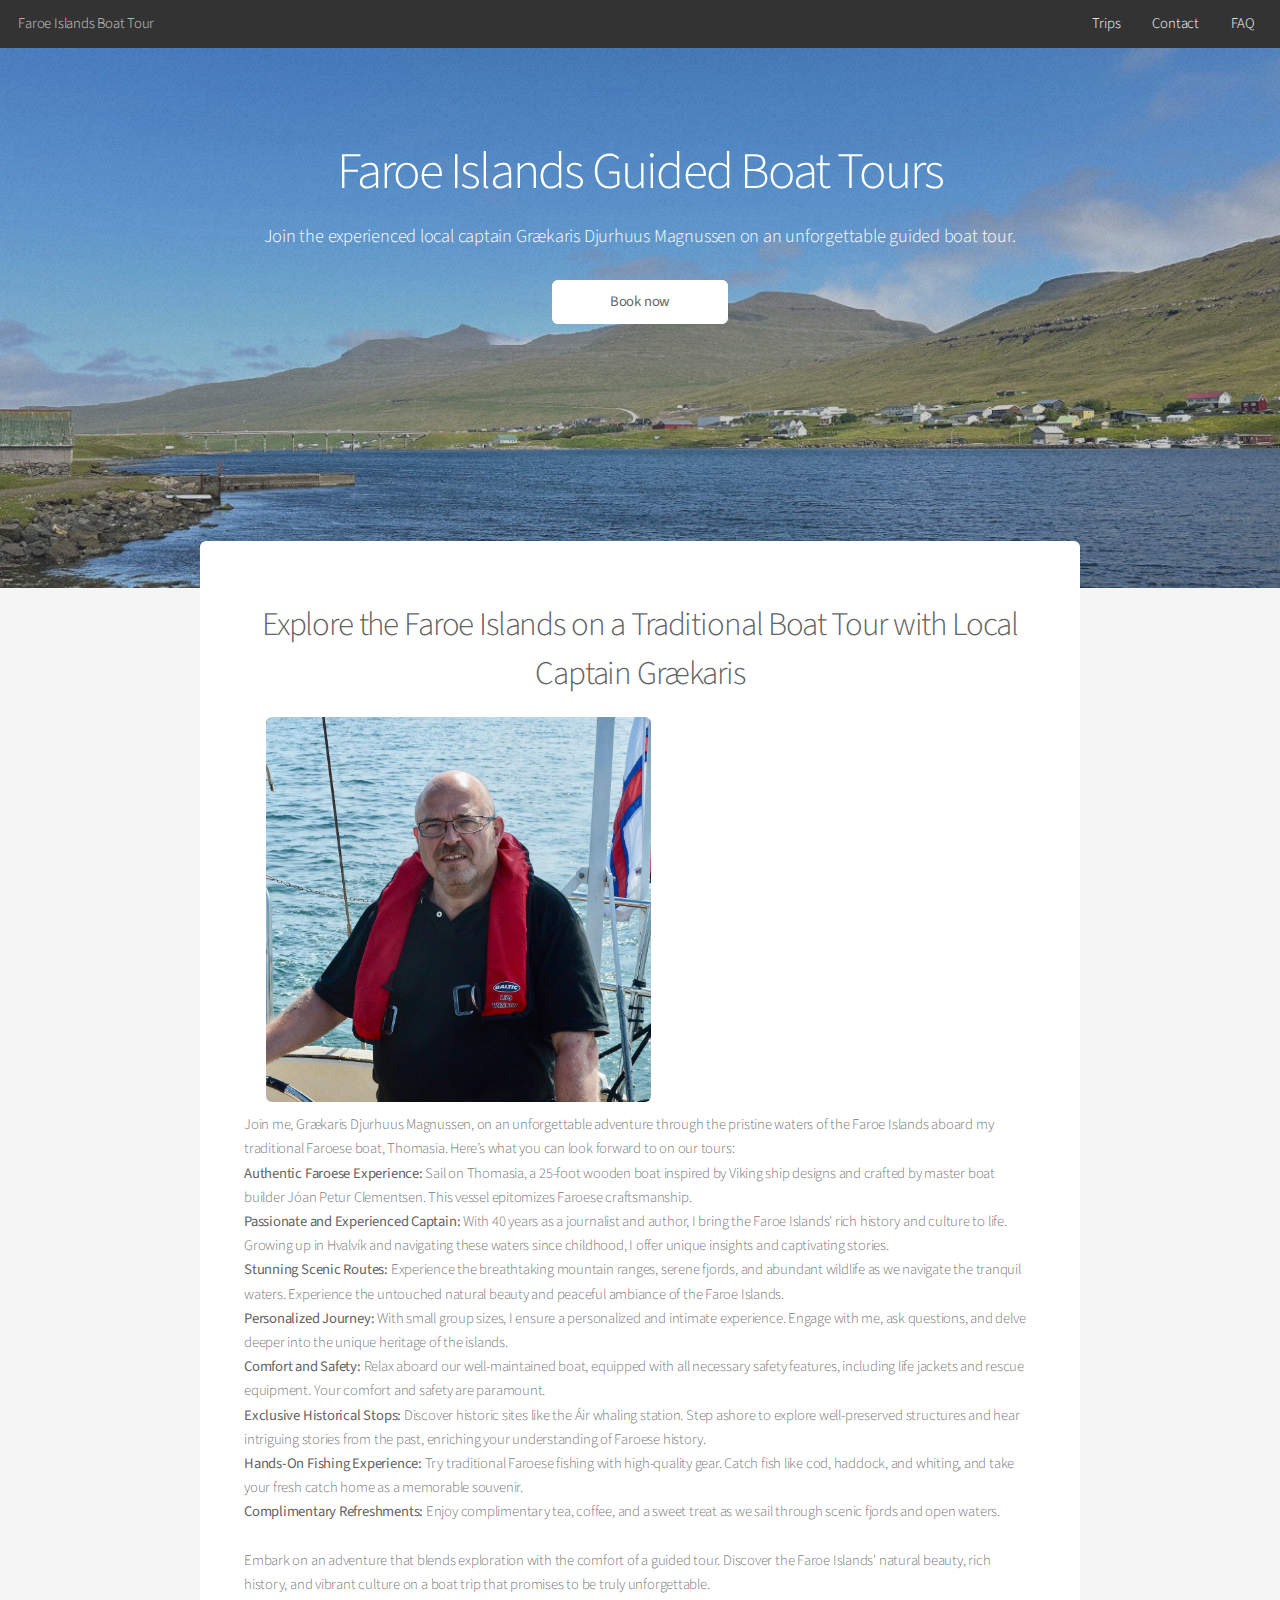
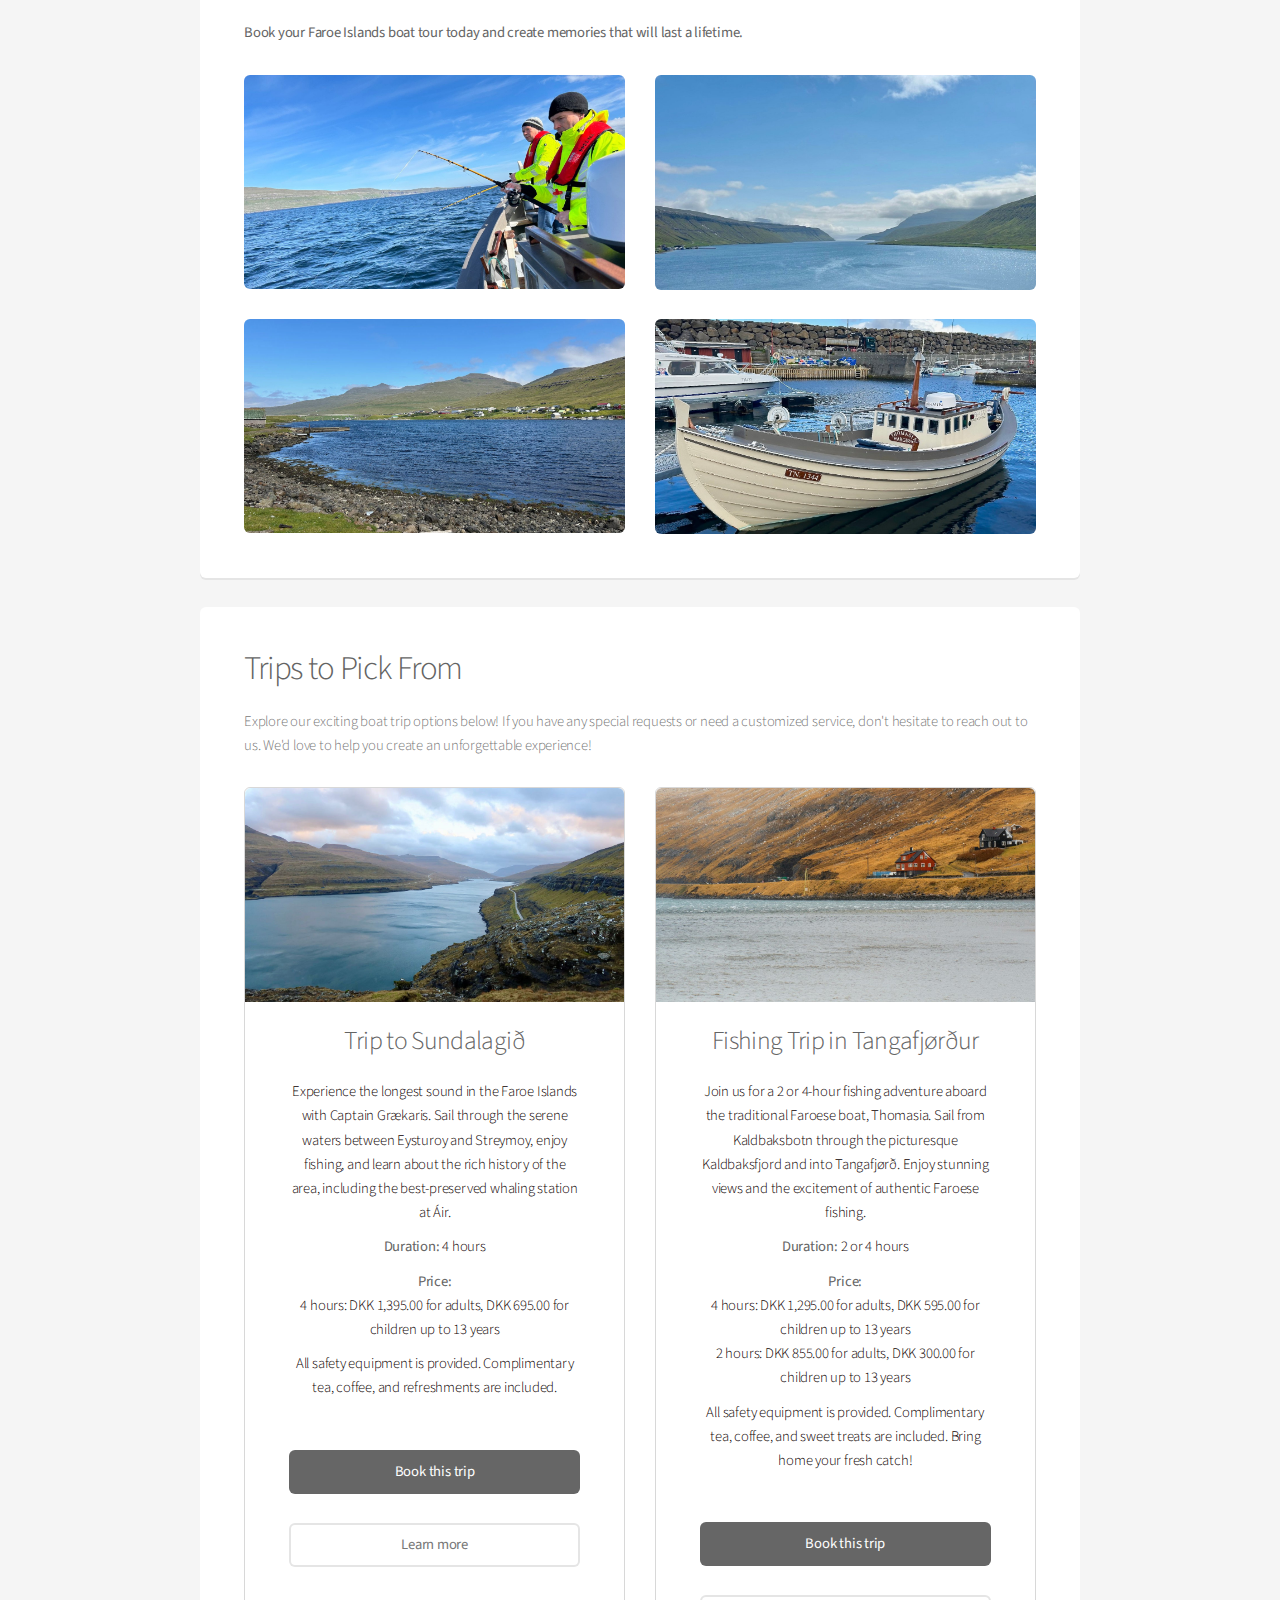
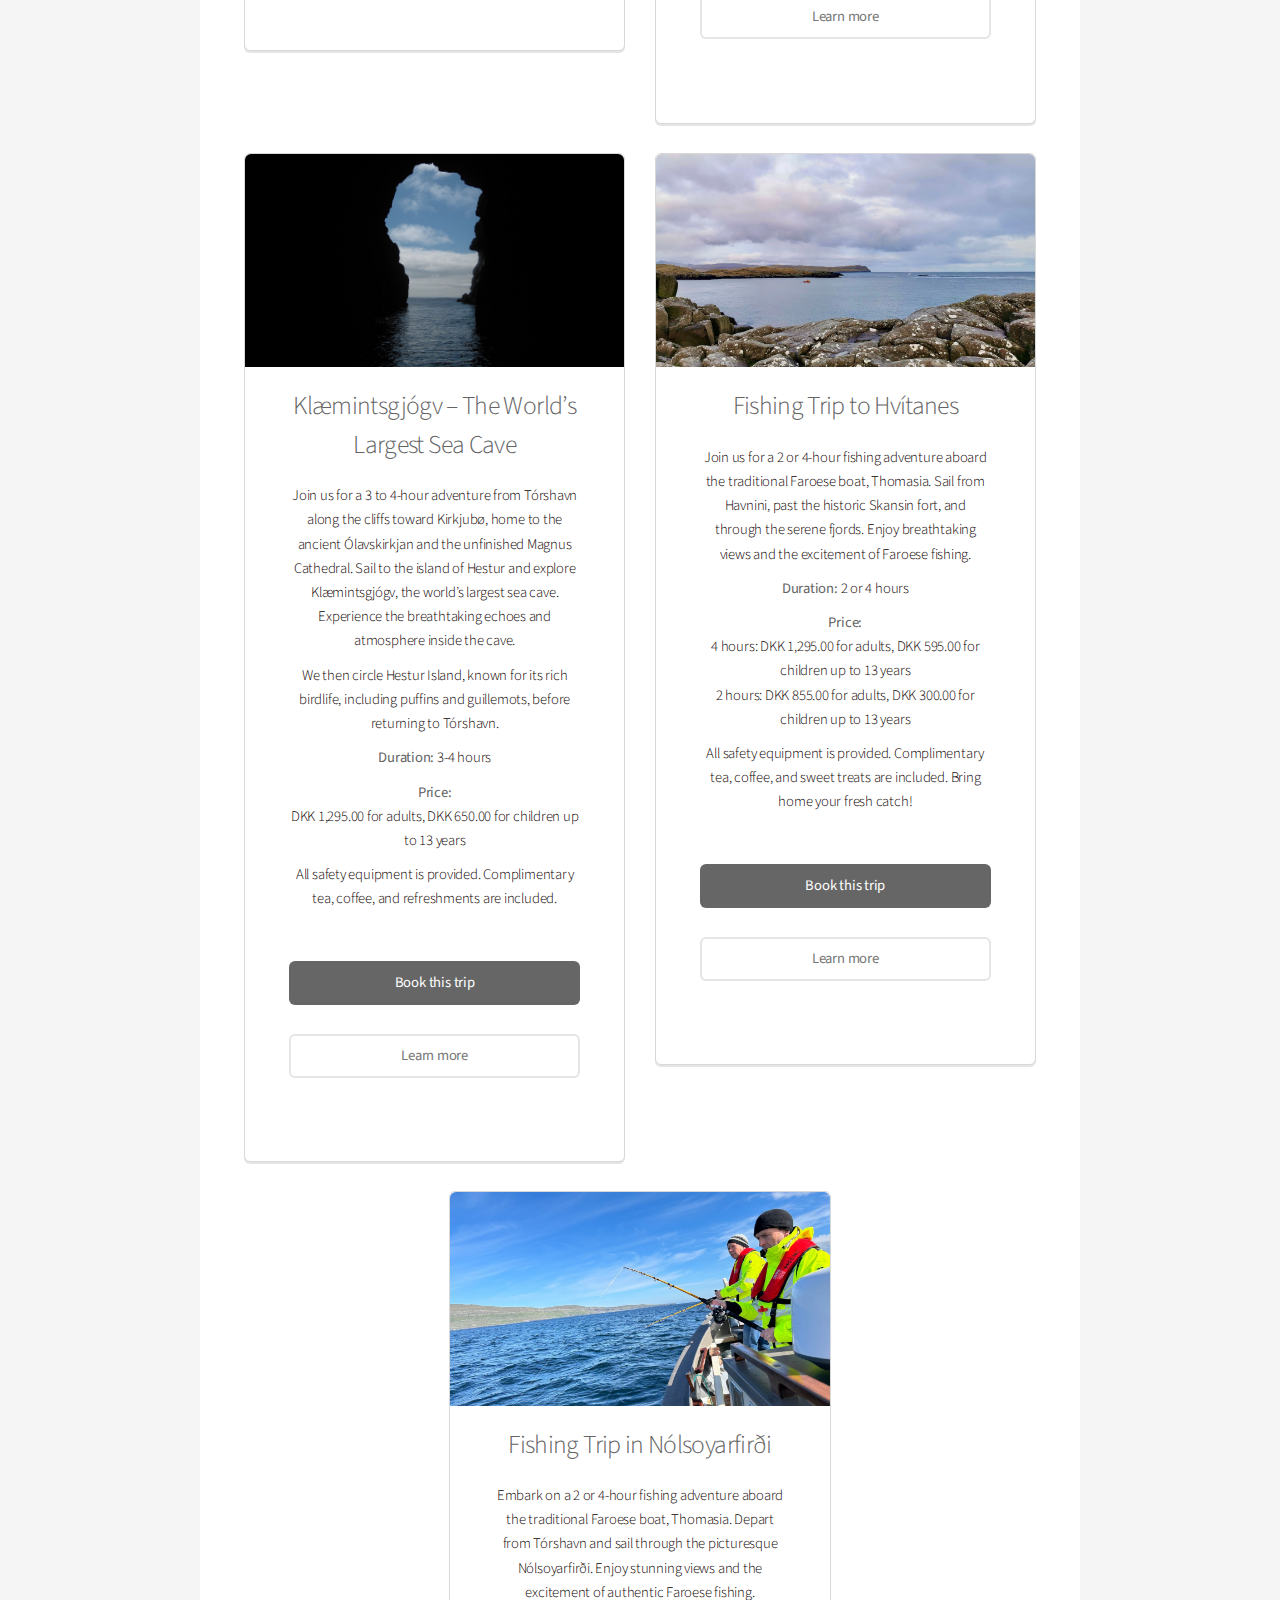
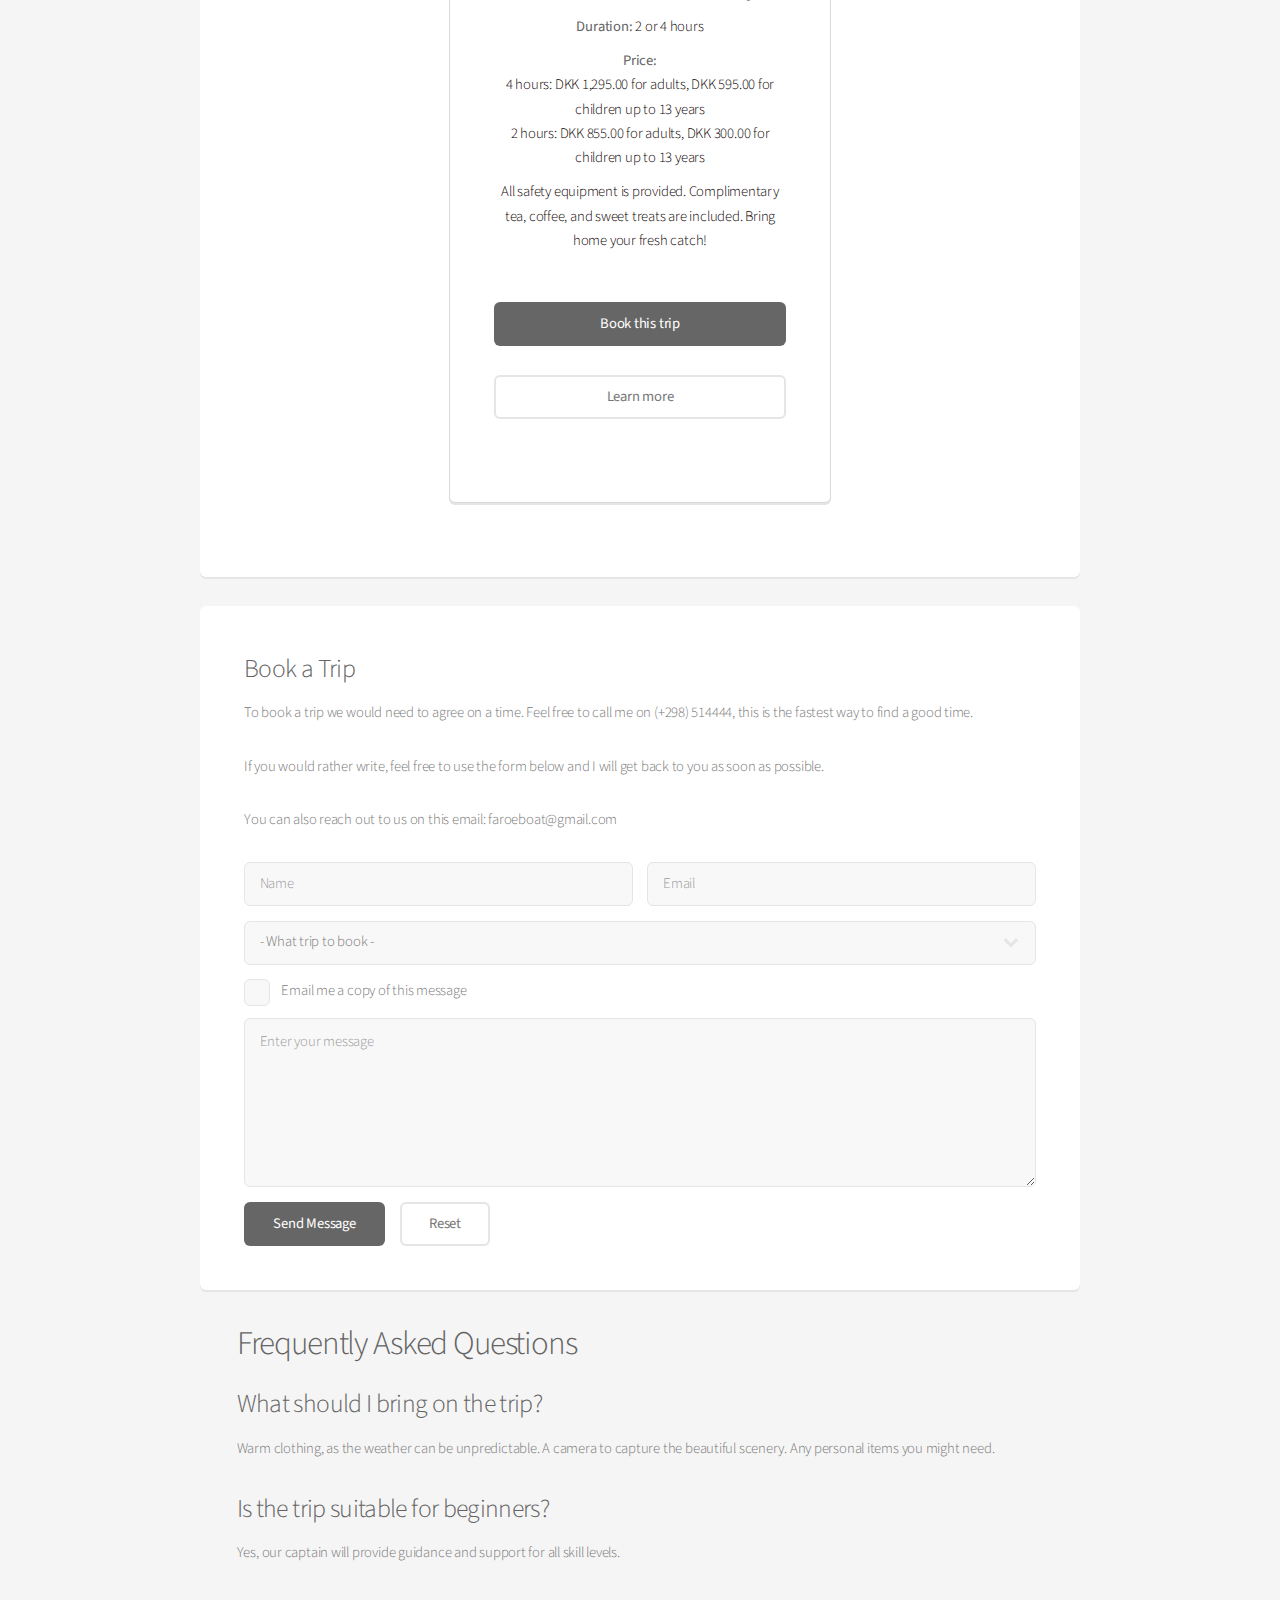
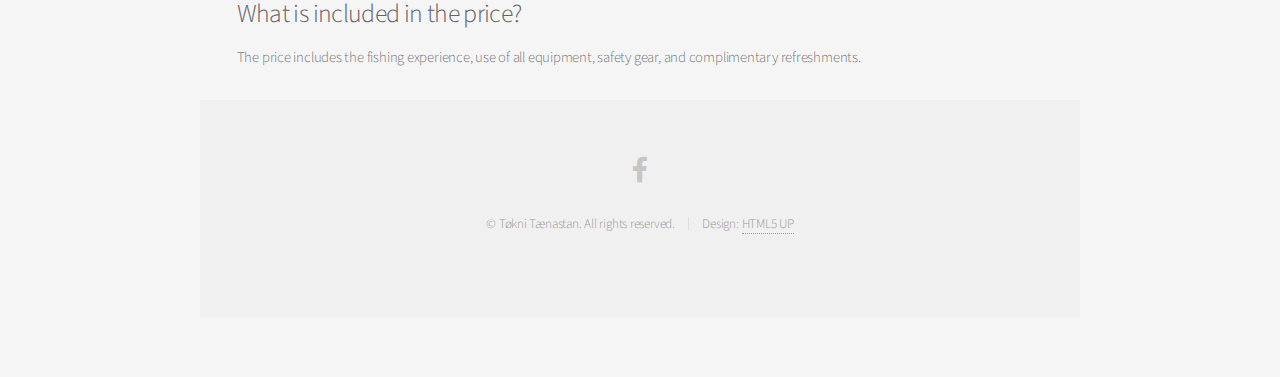
<file: index.html>
<!DOCTYPE HTML>
<!--
	Alpha by HTML5 UP
	html5up.net | @ajlkn
	Free for personal and commercial use under the CCA 3.0 license (html5up.net/license)
-->
<html lang="en">
	<head>
		<title>Faroe Islands Guided Boat Tours | Captain Grækaris Djurhuus Magnussen</title>
		<meta charset="utf-8" />
		<meta name="viewport" content="width=device-width, initial-scale=1, user-scalable=no" />
		<meta name="description" content="Join Captain Grækaris Djurhuus Magnussen for an unforgettable guided boat tour of the Faroe Islands. Explore scenic routes, historic sites, and enjoy a personalized experience. Book now!"/>
		<meta name="keywords" content="Faroe Islands boat tours, guided boat tours Faroe Islands, Captain Grækaris Djurhuus Magnussen, eco-friendly tours Faroe Islands, scenic boat tours"/>
		<link rel="icon" href="images/favicon.ico" type="image/x-icon">
		<link rel="shortcut icon" href="images/favicon.ico" type="image/x-icon">
		<link rel="stylesheet" href="assets/css/main.css" />
	</head>
	
	<body class="landing is-preload">
		<div id="page-wrapper">

			<!-- Header -->
			<header id="header" class="alt">
				<h1>Faroe Islands Boat Tour</h1>
				<nav id="nav">
					<ul>
						<li><a href="#trips">Trips</a></li>
						<li><a href="#contact">Contact</a></li>
						<li><a href="#faq">FAQ</a></li>
					</ul>
				</nav>
			</header>

			<!-- Banner -->
			<section id="banner">
				<h2>Faroe Islands Guided Boat Tours</h2>
				<p>Join the experienced local captain Grækaris Djurhuus Magnussen on an unforgettable guided boat tour.</p>
				<ul class="actions special">
					<li><a href="#contact" class="button primary">Book now</a></li>
				</ul>
			</section>

			<!-- Main -->
			<section id="main" class="container">

				<section class="box move-down">
					<header class="major">
						<h2>Explore the Faroe Islands on a Traditional Boat Tour with Local Captain Grækaris</h2>
					</header>
					<div class="about trip">
						<p>
							<span class="image right"><img src="images/captain_portrait.jpg" alt="Captain Grækaris Djurhuus Magnussen" /></span>
							Join me, Grækaris Djurhuus Magnussen, on an unforgettable adventure through the pristine waters of the Faroe Islands aboard my traditional Faroese boat, Thomasia. Here’s what you can look forward to on our tours:
							<br><strong>Authentic Faroese Experience:</strong> Sail on Thomasia, a 25-foot wooden boat inspired by Viking ship designs and crafted by master boat builder Jóan Petur Clementsen. This vessel epitomizes Faroese craftsmanship.
							<br><strong>Passionate and Experienced Captain:</strong> With 40 years as a journalist and author, I bring the Faroe Islands' rich history and culture to life. Growing up in Hvalvík and navigating these waters since childhood, I offer unique insights and captivating stories.
							<br><strong>Stunning Scenic Routes:</strong> Experience the breathtaking mountain ranges, serene fjords, and abundant wildlife as we navigate the tranquil waters. Experience the untouched natural beauty and peaceful ambiance of the Faroe Islands.
							<br><strong>Personalized Journey:</strong> With small group sizes, I ensure a personalized and intimate experience. Engage with me, ask questions, and delve deeper into the unique heritage of the islands.
							<br><strong>Comfort and Safety:</strong> Relax aboard our well-maintained boat, equipped with all necessary safety features, including life jackets and rescue equipment. Your comfort and safety are paramount.
							<br><strong>Exclusive Historical Stops:</strong> Discover historic sites like the Áir whaling station. Step ashore to explore well-preserved structures and hear intriguing stories from the past, enriching your understanding of Faroese history.
							<br><strong>Hands-On Fishing Experience:</strong> Try traditional Faroese fishing with high-quality gear. Catch fish like cod, haddock, and whiting, and take your fresh catch home as a memorable souvenir.
							<br><strong>Complimentary Refreshments:</strong> Enjoy complimentary tea, coffee, and a sweet treat as we sail through scenic fjords and open waters.
							<br><br>Embark on an adventure that blends exploration with the comfort of a guided tour. Discover the Faroe Islands' natural beauty, rich history, and vibrant culture on a boat trip that promises to be truly unforgettable.
							<br><br><strong>Book your Faroe Islands boat tour today and create memories that will last a lifetime.</strong>
						</p>
					</div>						
					<div class="row gtr-60 gtr-uniform">
						<div class="col-6"><span class="image fit"><img src="images/fishing-trip.jpg" alt="Fishing Trip" /></span></div>
						<div class="col-6"><span class="image fit"><img src="images/Sundalagid1.jpeg" alt="Sundalagid" /></span></div>
						<div class="col-6"><span class="image fit"><img src="images/Av Sundhøvda móti Streymabrúnni cropped.jpg" alt="Sundhøvda" /></span></div>
						<div class="col-6"><span class="image fit"><img src="images/boat-at-bay.jpg" alt="Boat at Bay" /></span></div>
					</div>
				</section>

				<section id="trips" class="box">
					<h2>Trips to Pick From</h2>
					<p>Explore our exciting boat trip options below! If you have any special requests or need a customized service, don't hesitate to reach out to us. We'd love to help you create an unforgettable experience!</p>
					<div class="row">

						<div class="col-6 col-12-narrower">
							<a href="abouttrips.html#trip4" class="card-link">
								<section class="box special">
									<span class="image featured"><img src="images/Sundalagið Fjallasíðan hjá Gurið cropped.jpg" alt="Trip to Sundalagið, Faroe Islands" /></span>
									<h3>Trip to Sundalagið</h3>
									<p>Experience the longest sound in the Faroe Islands with Captain Grækaris. Sail through the serene waters between Eysturoy and Streymoy, enjoy fishing, and learn about the rich history of the area, including the best-preserved whaling station at Áir.</p>
									<p><strong>Duration:</strong> 4 hours</p>
									<p><strong>Price:</strong><br>4 hours: DKK 1,395.00 for adults, DKK 695.00 for children up to 13 years</p>
									<p>All safety equipment is provided. Complimentary tea, coffee, and refreshments are included.</p>
									<div class="row">
										<div class="col-12">
											<ul class="actions stacked">
												<li><a href="#contact" class="button">Book this trip</a></li>
												<li><a href="abouttrips.html#trip4" class="button alt">Learn more</a></li>
											</ul>
										</div>
									</div>
								</section>
							</a>
						</div>

 						<div class="col-6 col-12-narrower">
							<a href="abouttrips.html#trip1" class="card-link">
								<section class="box special">
									<span class="image featured"><img src="images/image-from-boat.jpg" alt="Fishing trip in Tangafjørð, Faroe Islands" /></span>
									<h3>Fishing Trip in Tangafjørður</h3>
									<p>Join us for a 2 or 4-hour fishing adventure aboard the traditional Faroese boat, Thomasia. Sail from Kaldbaksbotn through the picturesque Kaldbaksfjord and into Tangafjørð. Enjoy stunning views and the excitement of authentic Faroese fishing.</p>
									<p><strong>Duration:</strong> 2 or 4 hours</p>
									<p><strong>Price:</strong><br>4 hours: DKK 1,295.00 for adults, DKK 595.00 for children up to 13 years<br>2 hours: DKK 855.00 for adults, DKK 300.00 for children up to 13 years</p>
									<p>All safety equipment is provided. Complimentary tea, coffee, and sweet treats are included. Bring home your fresh catch!</p>
									<div class="row">
										<div class="col-12">
											<ul class="actions stacked">
												<li><a href="#contact" class="button">Book this trip</a></li>
												<li><a href="abouttrips.html#trip1" class="button alt">Learn more</a></li>
											</ul>
										</div>
									</div>
								</section>
							</a>
						</div>

						<div class="col-6 col-12-narrower">
							<a href="abouttrips.html#trip5" class="card-link">
								<section class="box special">
									<span class="image featured"><img src="images/klamundsgjogv_cropped.jpg" alt="Klæmintsgjógv, the world's largest sea cave, Faroe Islands" /></span>
									<h3>Klæmintsgjógv – The World’s Largest Sea Cave</h3>
									<p>Join us for a 3 to 4-hour adventure from Tórshavn along the cliffs toward Kirkjubø, home to the ancient Ólavskirkjan and the unfinished Magnus Cathedral. Sail to the island of Hestur and explore Klæmintsgjógv, the world’s largest sea cave. Experience the breathtaking echoes and atmosphere inside the cave.</p>
									<p>We then circle Hestur Island, known for its rich birdlife, including puffins and guillemots, before returning to Tórshavn.</p>
									<p><strong>Duration:</strong> 3-4 hours</p>
									<p><strong>Price:</strong><br>DKK 1,295.00 for adults, DKK 650.00 for children up to 13 years</p>
									<p>All safety equipment is provided. Complimentary tea, coffee, and refreshments are included.</p>
									<div class="row">
										<div class="col-12">
											<ul class="actions stacked">
												<li><a href="#contact" class="button">Book this trip</a></li>
												<li><a href="abouttrips.html#trip5" class="button alt">Learn more</a></li>
											</ul>
										</div>
									</div>
								</section>
							</a>
						</div>						

						<div class="col-6 col-12-narrower">
							<a href="abouttrips.html#trip2" class="card-link">
								<section class="box special">
									<span class="image featured"><img src="images/Fiskin uttanvert Hvítanes cropped.jpg" alt="Fishing trip in Hvítanesi, Faroe Islands" /></span>
									<h3>Fishing Trip to Hvítanes</h3>
									<p>Join us for a 2 or 4-hour fishing adventure aboard the traditional Faroese boat, Thomasia. Sail from Havnini, past the historic Skansin fort, and through the serene fjords. Enjoy breathtaking views and the excitement of Faroese fishing.</p>
									<p><strong>Duration:</strong> 2 or 4 hours</p>
									<p><strong>Price:</strong><br>4 hours: DKK 1,295.00 for adults, DKK 595.00 for children up to 13 years<br>2 hours: DKK 855.00 for adults, DKK 300.00 for children up to 13 years</p>
									<p>All safety equipment is provided. Complimentary tea, coffee, and sweet treats are included. Bring home your fresh catch!</p>
									<div class="row">
										<div class="col-12">
											<ul class="actions stacked">
												<li><a href="#contact" class="button">Book this trip</a></li>
												<li><a href="abouttrips.html#trip2" class="button alt">Learn more</a></li>
											</ul>
										</div>
									</div>
								</section>
							</a>
						</div>

						<div class="col-6 col-12-narrower">
							<a href="abouttrips.html#trip3" class="card-link">
								<section class="box special">
									<span class="image featured"><img src="images/fishing-trip.jpg" alt="Fishing trip in Nólsoyarfirði, Faroe Islands" /></span>
									<h3>Fishing Trip in Nólsoyarfirði</h3>
									<p>Embark on a 2 or 4-hour fishing adventure aboard the traditional Faroese boat, Thomasia. Depart from Tórshavn and sail through the picturesque Nólsoyarfirði. Enjoy stunning views and the excitement of authentic Faroese fishing.</p>
									<p><strong>Duration:</strong> 2 or 4 hours</p>
									<p><strong>Price:</strong><br>4 hours: DKK 1,295.00 for adults, DKK 595.00 for children up to 13 years<br>2 hours: DKK 855.00 for adults, DKK 300.00 for children up to 13 years</p>
									<p>All safety equipment is provided. Complimentary tea, coffee, and sweet treats are included. Bring home your fresh catch!</p>
									<div class="row">
										<div class="col-12">
											<ul class="actions stacked">
												<li><a href="#contact" class="button">Book this trip</a></li>
												<li><a href="abouttrips.html#trip3" class="button alt">Learn more</a></li>
											</ul>
										</div>
									</div>
								</section>
							</a>
						</div>
					</div>
				</section>

				<div class="row">
					<div class="col-12">
						<!-- Form -->
						<section class="box" id="contact">
							<h3>Book a Trip</h3>
							<p>To book a trip we would need to agree on a time. Feel free to call me on (+298) 514444, this is the fastest way to find a good time.</p>
							<p>If you would rather write, feel free to use the form below and I will get back to you as soon as possible.</p>
							<p>You can also reach out to us on this email: faroeboat@gmail.com</p>
							<form method="post" action="https://script.google.com/macros/s/AKfycbyIAlqBvS6aAarTzh36Z4HJkphAt6lxLD3u1sATwEHBNlaR-ndNwlQmtQ1GFU37HEHVlw/exec">
								<div class="row gtr-uniform gtr-50">
									<div class="col-6 col-12-mobilep">
										<input type="text" name="name" id="name" value="" placeholder="Name" required />
									</div>
									<div class="col-6 col-12-mobilep">
										<input type="email" name="email" id="email" value="" placeholder="Email" required />
									</div>
									<div class="col-12">
										<select name="category" id="category" required>
											<option value="">- What trip to book -</option>
											<option value="Fishing Trip in Tangafjørð">Fishing Trip in Tangafjørð</option>
											<option value="Fishing Trip in Hvítanesi">Fishing Trip in Hvítanesi</option>
											<option value="Fishing Trip in Nólsoyarfirði">Fishing Trip in Nólsoyarfirði</option>
											<option value="Trip in Sundalagi">Trip in Sundalagi</option>
										</select>
									</div>
									<div class="col-12">
										<input type="checkbox" id="copy" name="copy">
										<label for="copy">Email me a copy of this message</label>
									</div>
									<div class="col-12">
										<textarea name="message" id="message" placeholder="Enter your message" rows="6"></textarea>
									</div>
									<div class="col-12">
										<ul class="actions">
											<li><input type="submit" value="Send Message" /></li>
											<li><input type="reset" value="Reset" class="alt" /></li>
										</ul>
									</div>
								</div>
							</form>
																
						</section>
						<!-- Form -->

						

					</div>
				</div>

				<section id="faq" class="container">
					<header>
						<h2>Frequently Asked Questions</h2>
					</header>
					<div itemscope itemtype="https://schema.org/FAQPage">
						<div itemscope itemprop="mainEntity" itemtype="https://schema.org/Question">
							<h3 itemprop="name">What should I bring on the trip?</h3>
							<div itemscope itemprop="acceptedAnswer" itemtype="https://schema.org/Answer">
								<p itemprop="text">Warm clothing, as the weather can be unpredictable. A camera to capture the beautiful scenery. Any personal items you might need.</p>
							</div>
						</div>
						<div itemscope itemprop="mainEntity" itemtype="https://schema.org/Question">
							<h3 itemprop="name">Is the trip suitable for beginners?</h3>
							<div itemscope itemprop="acceptedAnswer" itemtype="https://schema.org/Answer">
								<p itemprop="text">Yes, our captain will provide guidance and support for all skill levels.</p>
							</div>
						</div>
						<div itemscope itemprop="mainEntity" itemtype="https://schema.org/Question">
							<h3 itemprop="name">What is included in the price?</h3>
							<div itemscope itemprop="acceptedAnswer" itemtype="https://schema.org/Answer">
								<p itemprop="text">The price includes the fishing experience, use of all equipment, safety gear, and complimentary refreshments.</p>
							</div>
						</div>
					</div>
				</section>

				<!-- Footer -->
				<footer id="footer">
					<ul class="icons">
						<li><a href="https://www.facebook.com/Faroeboat.fo" class="icon brands fa-facebook-f"><span class="label">Facebook</span></a></li>
					</ul>
					<ul class="copyright">
						<li>&copy; Tøkni Tænastan. All rights reserved.</li><li>Design: <a href="http://html5up.net">HTML5 UP</a></li>
					</ul>
				</footer>

		</div>

		<!-- Scripts -->
		<script src="assets/js/jquery.min.js" defer></script>
		<script src="assets/js/jquery.dropotron.min.js" defer></script>
		<script src="assets/js/jquery.scrollex.min.js" defer></script>
		<script src="assets/js/browser.min.js" defer></script>
		<script src="assets/js/breakpoints.min.js" defer></script>
		<script src="assets/js/util.js" defer></script>
		<script src="assets/js/main.js" defer></script>
		<script src="assets/js/formSubmissions.js" defer></script>
	</body>
</html>
</file>
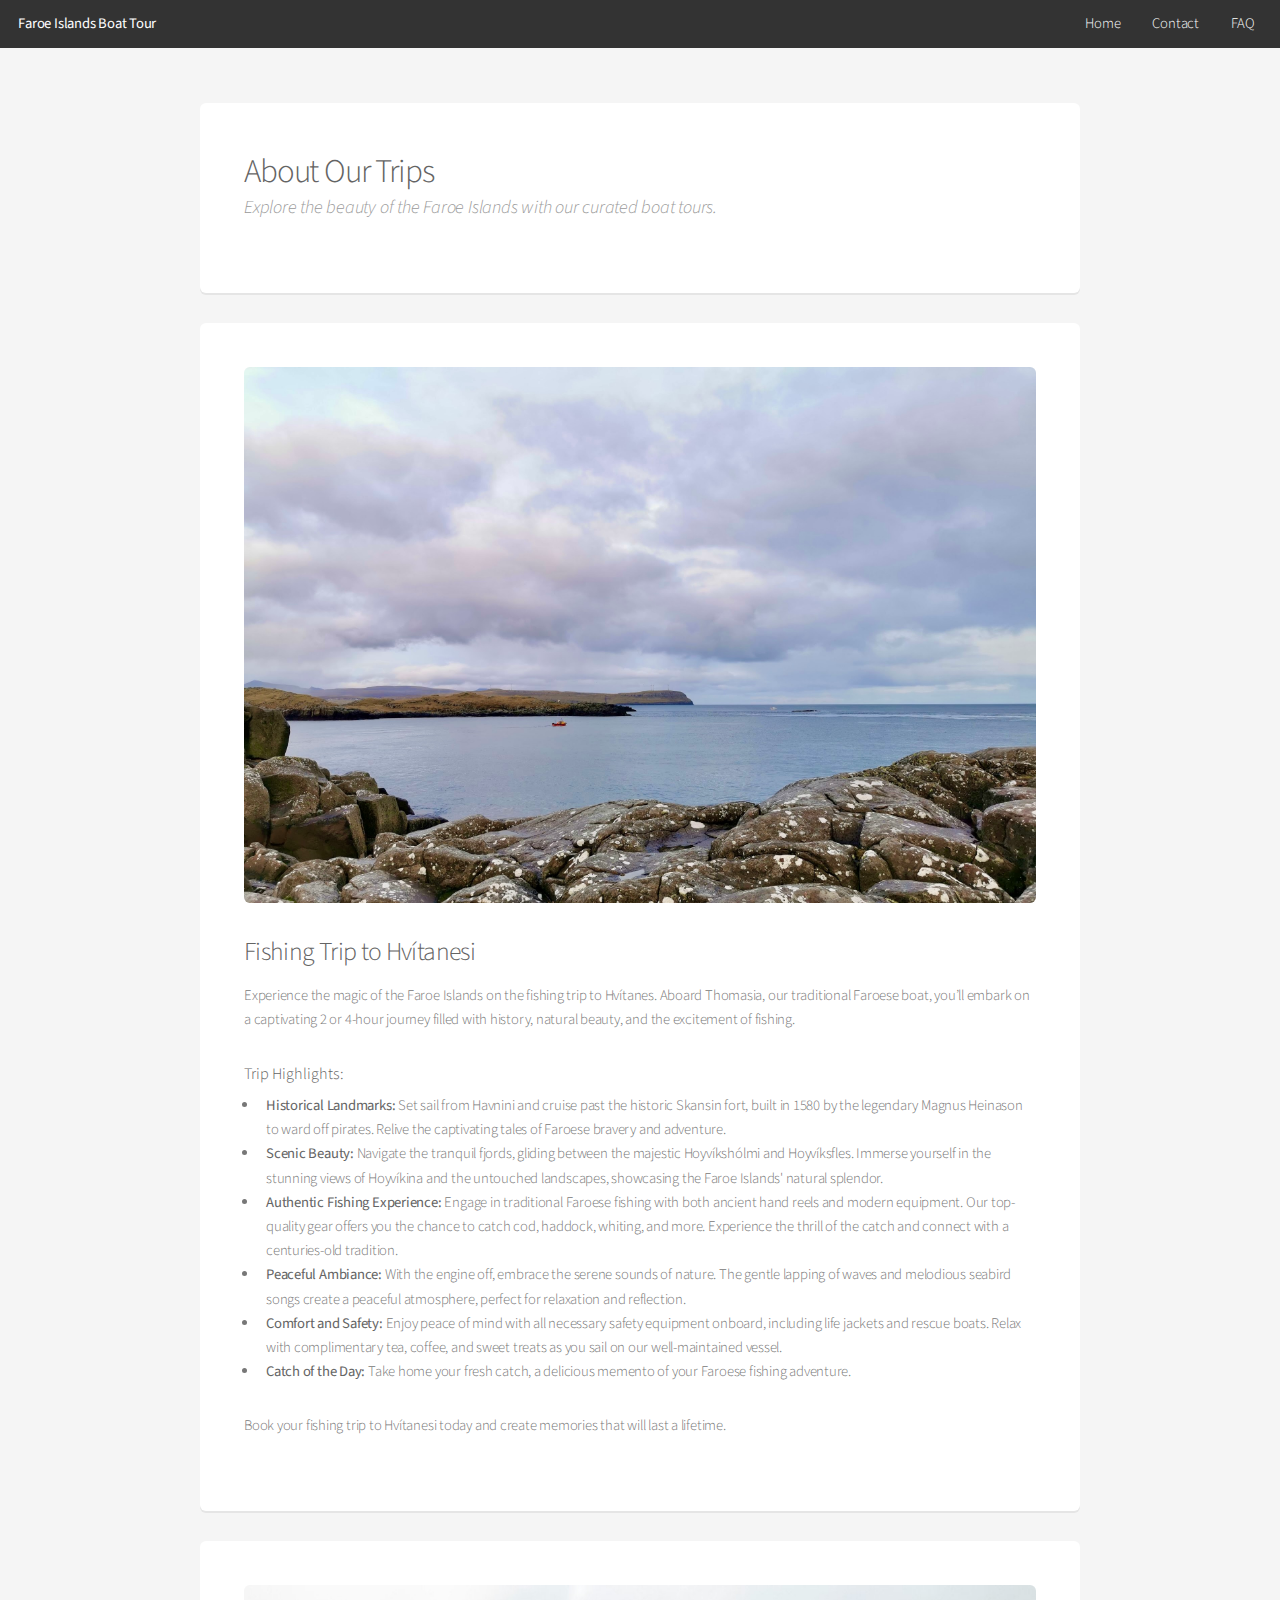
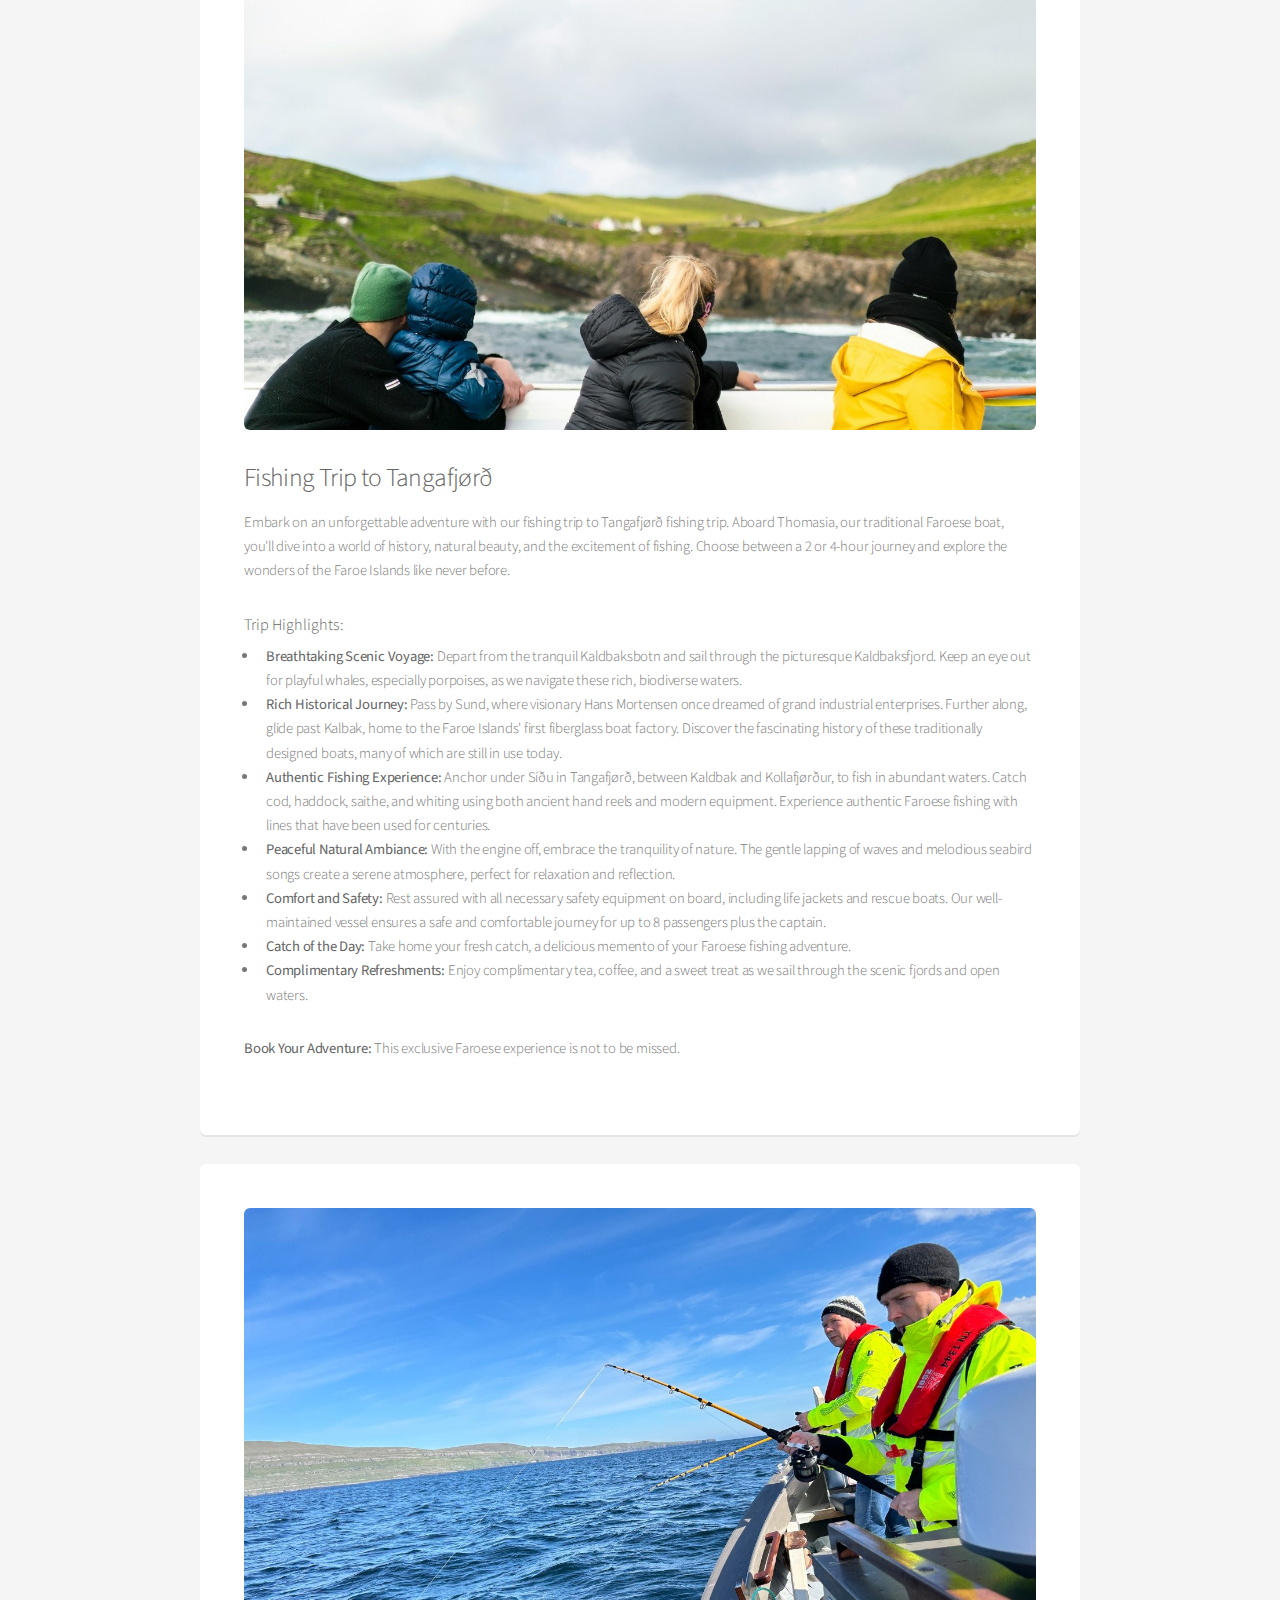
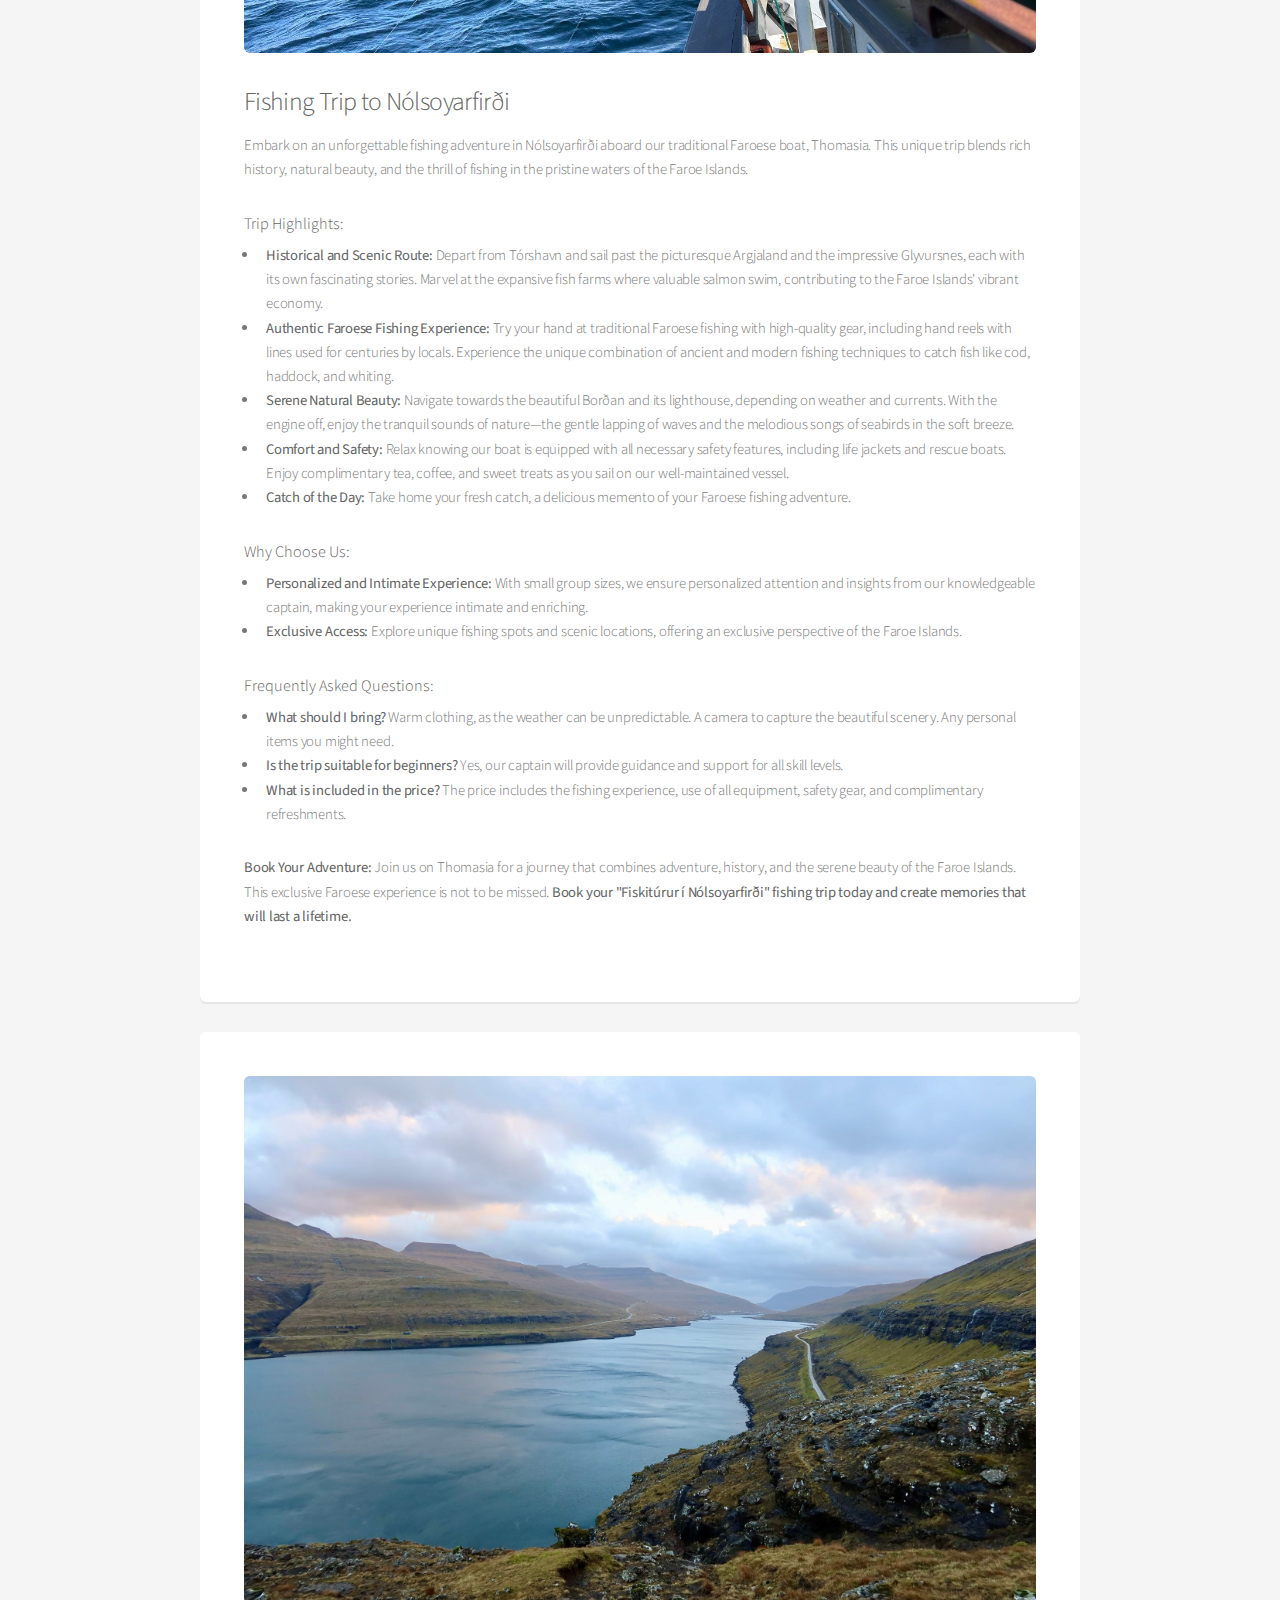
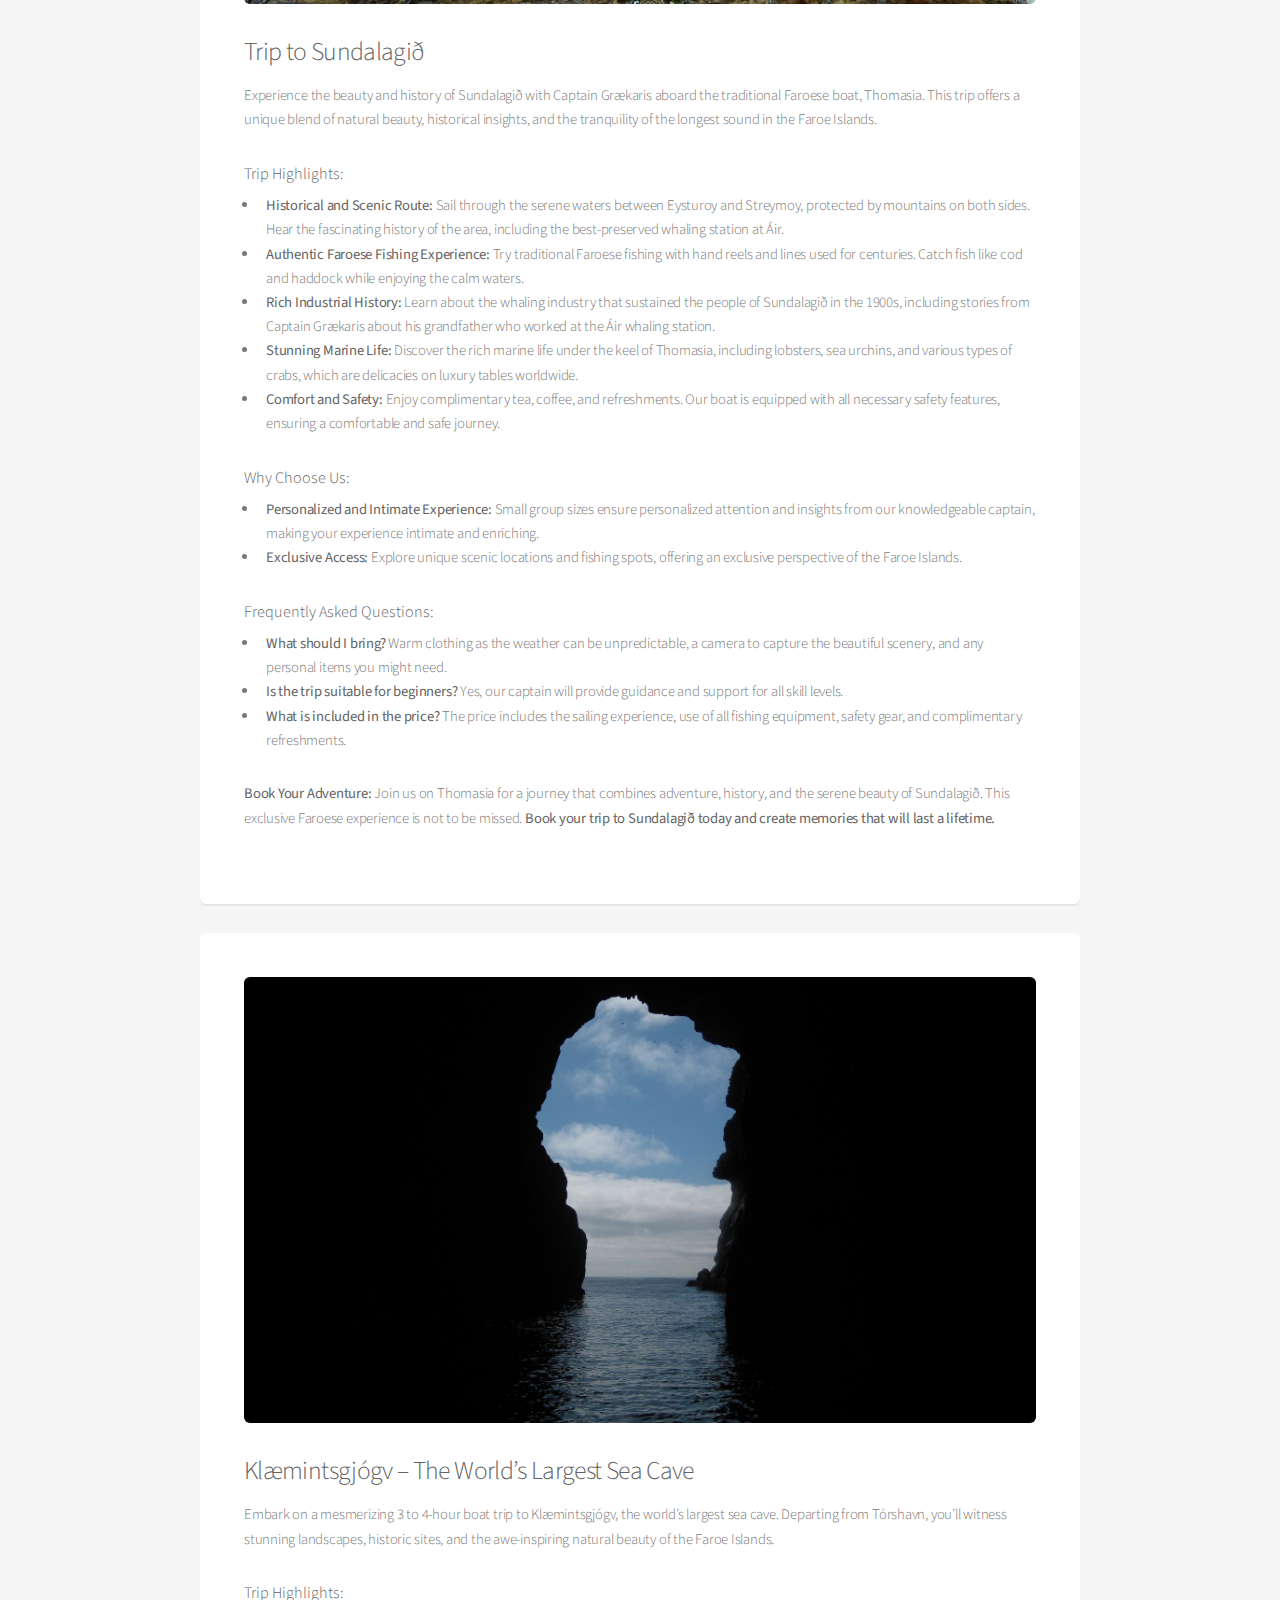
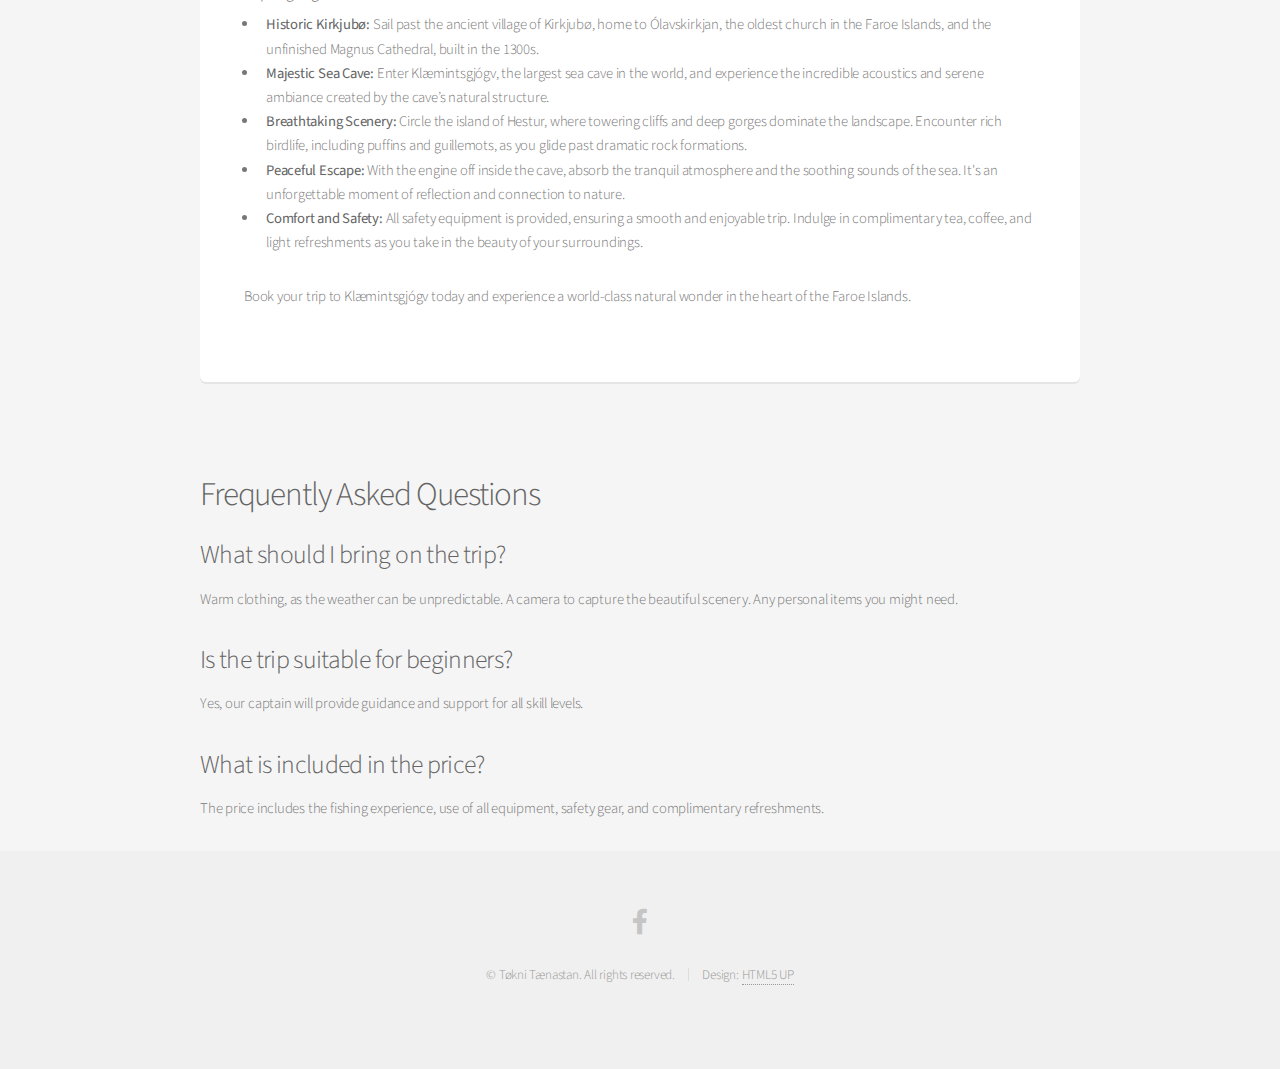
<file: abouttrips.html>
<!DOCTYPE HTML>
<html lang="en">
	<head>
		<title>About Our Trips - Faroe Islands Boat Tour</title>
		<meta charset="utf-8" />
		<meta name="viewport" content="width=device-width, initial-scale=1, user-scalable=no" />
        <meta name="description" content="Explore the beauty of the Faroe Islands with our curated boat tours. Learn about our trips and book your adventure today."/>
		<meta name="keywords" content="Faroe Islands boat tours, guided boat tours Faroe Islands, fishing trips Faroe Islands, scenic boat tours, Captain Grækaris Djurhuus Magnussen"/>
        <link rel="icon" href="images/favicon.ico" type="image/x-icon">
		<link rel="shortcut icon" href="images/favicon.ico" type="image/x-icon">
        <link rel="stylesheet" href="assets/css/main.css" />
	</head>
	<body class="is-preload">
		<div id="page-wrapper">

			<!-- Header -->
			<header id="header" class="alt">
				<h1><a href="index.html">Faroe Islands Boat Tour</a></h1>
				<nav id="nav">
					<ul>
						<li><a href="index.html">Home</a></li>
						<li><a href="index.html#contact">Contact</a></li>
						<li><a href="index.html#faq">FAQ</a></li>
					</ul>
				</nav>
			</header>

			<!-- Main -->
			<section id="main" class="container">
				<div class="box">
                    <header>
                        <h2>About Our Trips</h2>
                        <p>Explore the beauty of the Faroe Islands with our curated boat tours.</p>
                    </header>
                </div>
				
				<!-- Trip 1: Fiskitúrur út fyri Hvítanesi -->
 				<div class="box">
                    <div id="trip1">
                        <span class="image fit"><img src="images/Fiskin uttanvert Hvítanes.jpg" alt="Fishing trip to Hvítanesi" /></span>
						<h3>Fishing Trip to Hvítanesi</h3>
						<p>Experience the magic of the Faroe Islands on the fishing trip to Hvítanes. Aboard Thomasia, our traditional Faroese boat, you’ll embark on a captivating 2 or 4-hour journey filled with history, natural beauty, and the excitement of fishing.</p>
						<h4>Trip Highlights:</h4>
						<ul>
							<li><strong>Historical Landmarks:</strong> Set sail from Havnini and cruise past the historic Skansin fort, built in 1580 by the legendary Magnus Heinason to ward off pirates. Relive the captivating tales of Faroese bravery and adventure.</li>
							<li><strong>Scenic Beauty:</strong> Navigate the tranquil fjords, gliding between the majestic Hoyvíkshólmi and Hoyvíksfles. Immerse yourself in the stunning views of Hoyvíkina and the untouched landscapes, showcasing the Faroe Islands' natural splendor.</li>
							<li><strong>Authentic Fishing Experience:</strong> Engage in traditional Faroese fishing with both ancient hand reels and modern equipment. Our top-quality gear offers you the chance to catch cod, haddock, whiting, and more. Experience the thrill of the catch and connect with a centuries-old tradition.</li>
							<li><strong>Peaceful Ambiance:</strong> With the engine off, embrace the serene sounds of nature. The gentle lapping of waves and melodious seabird songs create a peaceful atmosphere, perfect for relaxation and reflection.</li>
							<li><strong>Comfort and Safety:</strong> Enjoy peace of mind with all necessary safety equipment onboard, including life jackets and rescue boats. Relax with complimentary tea, coffee, and sweet treats as you sail on our well-maintained vessel.</li>
							<li><strong>Catch of the Day:</strong> Take home your fresh catch, a delicious memento of your Faroese fishing adventure.</li>
						</ul>
						<p>Book your fishing trip to Hvítanesi today and create memories that will last a lifetime.</p>
					</div>
				</div>

 				<!-- Trip 2: Fiskitúrur í Tangafjørð -->
                <div class="box">
                    <div id="trip2">
                        <span class="image fit"><img src="images/boat-trip.jpg" alt="Fishing trip to Tangafjørð" /></span>
						<h3>Fishing Trip to Tangafjørð</h3>
						<p>Embark on an unforgettable adventure with our fishing trip to Tangafjørð fishing trip. Aboard Thomasia, our traditional Faroese boat, you'll dive into a world of history, natural beauty, and the excitement of fishing. Choose between a 2 or 4-hour journey and explore the wonders of the Faroe Islands like never before.</p>
						<h4>Trip Highlights:</h4>
						<ul>
							<li><strong>Breathtaking Scenic Voyage:</strong> Depart from the tranquil Kaldbaksbotn and sail through the picturesque Kaldbaksfjord. Keep an eye out for playful whales, especially porpoises, as we navigate these rich, biodiverse waters.</li>
							<li><strong>Rich Historical Journey:</strong> Pass by Sund, where visionary Hans Mortensen once dreamed of grand industrial enterprises. Further along, glide past Kalbak, home to the Faroe Islands' first fiberglass boat factory. Discover the fascinating history of these traditionally designed boats, many of which are still in use today.</li>
							<li><strong>Authentic Fishing Experience:</strong> Anchor under Síðu in Tangafjørð, between Kaldbak and Kollafjørður, to fish in abundant waters. Catch cod, haddock, saithe, and whiting using both ancient hand reels and modern equipment. Experience authentic Faroese fishing with lines that have been used for centuries.</li>
							<li><strong>Peaceful Natural Ambiance:</strong> With the engine off, embrace the tranquility of nature. The gentle lapping of waves and melodious seabird songs create a serene atmosphere, perfect for relaxation and reflection.</li>
							<li><strong>Comfort and Safety:</strong> Rest assured with all necessary safety equipment on board, including life jackets and rescue boats. Our well-maintained vessel ensures a safe and comfortable journey for up to 8 passengers plus the captain.</li>
							<li><strong>Catch of the Day:</strong> Take home your fresh catch, a delicious memento of your Faroese fishing adventure.</li>
							<li><strong>Complimentary Refreshments:</strong> Enjoy complimentary tea, coffee, and a sweet treat as we sail through the scenic fjords and open waters.</li>
						</ul>
						<p><strong>Book Your Adventure:</strong> This exclusive Faroese experience is not to be missed.</p>
					</div>

				</div>

				<!-- Trip 3: Fiskitúrur í Nólsoyarfirði -->
                <div class="box">
                    <div id="trip3">
                        <span class="image fit"><img src="images/fishing-trip.jpg" alt="Fishing trip to Nólsoyarfirði" /></span>
                        <h3>Fishing Trip to Nólsoyarfirði</h3>
                        <p>Embark on an unforgettable fishing adventure in Nólsoyarfirði aboard our traditional Faroese boat, Thomasia. This unique trip blends rich history, natural beauty, and the thrill of fishing in the pristine waters of the Faroe Islands.</p>
                        <h4>Trip Highlights:</h4>
                        <ul>
                            <li><strong>Historical and Scenic Route:</strong> Depart from Tórshavn and sail past the picturesque Argjaland and the impressive Glyvursnes, each with its own fascinating stories. Marvel at the expansive fish farms where valuable salmon swim, contributing to the Faroe Islands' vibrant economy.</li>
                            <li><strong>Authentic Faroese Fishing Experience:</strong> Try your hand at traditional Faroese fishing with high-quality gear, including hand reels with lines used for centuries by locals. Experience the unique combination of ancient and modern fishing techniques to catch fish like cod, haddock, and whiting.</li>
                            <li><strong>Serene Natural Beauty:</strong> Navigate towards the beautiful Borðan and its lighthouse, depending on weather and currents. With the engine off, enjoy the tranquil sounds of nature—the gentle lapping of waves and the melodious songs of seabirds in the soft breeze.</li>
                            <li><strong>Comfort and Safety:</strong> Relax knowing our boat is equipped with all necessary safety features, including life jackets and rescue boats. Enjoy complimentary tea, coffee, and sweet treats as you sail on our well-maintained vessel.</li>
                            <li><strong>Catch of the Day:</strong> Take home your fresh catch, a delicious memento of your Faroese fishing adventure.</li>
                        </ul>
                        <h4>Why Choose Us:</h4>
                        <ul>
                            <li><strong>Personalized and Intimate Experience:</strong> With small group sizes, we ensure personalized attention and insights from our knowledgeable captain, making your experience intimate and enriching.</li>
                            <li><strong>Exclusive Access:</strong> Explore unique fishing spots and scenic locations, offering an exclusive perspective of the Faroe Islands.</li>
                        </ul>
                        <h4>Frequently Asked Questions:</h4>
                        <ul>
                            <li><strong>What should I bring?</strong> Warm clothing, as the weather can be unpredictable. A camera to capture the beautiful scenery. Any personal items you might need.</li>
                            <li><strong>Is the trip suitable for beginners?</strong> Yes, our captain will provide guidance and support for all skill levels.</li>
                            <li><strong>What is included in the price?</strong> The price includes the fishing experience, use of all equipment, safety gear, and complimentary refreshments.</li>
                        </ul>
                        <p><strong>Book Your Adventure:</strong> Join us on Thomasia for a journey that combines adventure, history, and the serene beauty of the Faroe Islands. This exclusive Faroese experience is not to be missed. <strong>Book your "Fiskitúrur í Nólsoyarfirði" fishing trip today and create memories that will last a lifetime.</strong></p>
                    </div>
                </div>

				<!-- Trip 4: Sundalagið – Birds, Whaling Station, and Tranquility -->
				<div class="box">
					<div id="trip4">
						<span class="image fit"><img src="images/Sundalagið Fjallasíðan hjá Gurið.jpg" alt="Trip to Sundalagið, Faroe Islands" /></span>
						<h3>Trip to Sundalagið</h3>
						<p>Experience the beauty and history of Sundalagið with Captain Grækaris aboard the traditional Faroese boat, Thomasia. This trip offers a unique blend of natural beauty, historical insights, and the tranquility of the longest sound in the Faroe Islands.</p>
						<h4>Trip Highlights:</h4>
						<ul>
							<li><strong>Historical and Scenic Route:</strong> Sail through the serene waters between Eysturoy and Streymoy, protected by mountains on both sides. Hear the fascinating history of the area, including the best-preserved whaling station at Áir.</li>
							<li><strong>Authentic Faroese Fishing Experience:</strong> Try traditional Faroese fishing with hand reels and lines used for centuries. Catch fish like cod and haddock while enjoying the calm waters.</li>
							<li><strong>Rich Industrial History:</strong> Learn about the whaling industry that sustained the people of Sundalagið in the 1900s, including stories from Captain Grækaris about his grandfather who worked at the Áir whaling station.</li>
							<li><strong>Stunning Marine Life:</strong> Discover the rich marine life under the keel of Thomasia, including lobsters, sea urchins, and various types of crabs, which are delicacies on luxury tables worldwide.</li>
							<li><strong>Comfort and Safety:</strong> Enjoy complimentary tea, coffee, and refreshments. Our boat is equipped with all necessary safety features, ensuring a comfortable and safe journey.</li>
						</ul>
						<h4>Why Choose Us:</h4>
						<ul>
							<li><strong>Personalized and Intimate Experience:</strong> Small group sizes ensure personalized attention and insights from our knowledgeable captain, making your experience intimate and enriching.</li>
							<li><strong>Exclusive Access:</strong> Explore unique scenic locations and fishing spots, offering an exclusive perspective of the Faroe Islands.</li>
						</ul>
						<h4>Frequently Asked Questions:</h4>
						<ul>
							<li><strong>What should I bring?</strong> Warm clothing as the weather can be unpredictable, a camera to capture the beautiful scenery, and any personal items you might need.</li>
							<li><strong>Is the trip suitable for beginners?</strong> Yes, our captain will provide guidance and support for all skill levels.</li>
							<li><strong>What is included in the price?</strong> The price includes the sailing experience, use of all fishing equipment, safety gear, and complimentary refreshments.</li>
						</ul>
						<p><strong>Book Your Adventure:</strong> Join us on Thomasia for a journey that combines adventure, history, and the serene beauty of Sundalagið. This exclusive Faroese experience is not to be missed. <strong>Book your trip to Sundalagið today and create memories that will last a lifetime.</strong></p>
					</div>
				</div>
				
				<!-- Trip 5: Klæmintsgjógv – The World’s Largest Sea Cave -->
				<div class="box">
					<div id="trip5">
						<span class="image fit"><img src="images/klamundsgjogv_cropped.jpg" alt="Boat trip to Klæmintsgjógv" /></span>
						<h3>Klæmintsgjógv – The World’s Largest Sea Cave</h3>
						<p>Embark on a mesmerizing 3 to 4-hour boat trip to Klæmintsgjógv, the world’s largest sea cave. Departing from Tórshavn, you’ll witness stunning landscapes, historic sites, and the awe-inspiring natural beauty of the Faroe Islands.</p>
						<h4>Trip Highlights:</h4>
						<ul>
							<li><strong>Historic Kirkjubø:</strong> Sail past the ancient village of Kirkjubø, home to Ólavskirkjan, the oldest church in the Faroe Islands, and the unfinished Magnus Cathedral, built in the 1300s.</li>
							<li><strong>Majestic Sea Cave:</strong> Enter Klæmintsgjógv, the largest sea cave in the world, and experience the incredible acoustics and serene ambiance created by the cave’s natural structure.</li>
							<li><strong>Breathtaking Scenery:</strong> Circle the island of Hestur, where towering cliffs and deep gorges dominate the landscape. Encounter rich birdlife, including puffins and guillemots, as you glide past dramatic rock formations.</li>
							<li><strong>Peaceful Escape:</strong> With the engine off inside the cave, absorb the tranquil atmosphere and the soothing sounds of the sea. It's an unforgettable moment of reflection and connection to nature.</li>
							<li><strong>Comfort and Safety:</strong> All safety equipment is provided, ensuring a smooth and enjoyable trip. Indulge in complimentary tea, coffee, and light refreshments as you take in the beauty of your surroundings.</li>
						</ul>
						<p>Book your trip to Klæmintsgjógv today and experience a world-class natural wonder in the heart of the Faroe Islands.</p>
					</div>
				</div>
		</div>
		

		</section>

			<section id="faq" class="container">
				<header>
					<h2>Frequently Asked Questions</h2>
				</header>
				<div itemscope itemtype="https://schema.org/FAQPage">
					<div itemscope itemprop="mainEntity" itemtype="https://schema.org/Question">
						<h3 itemprop="name">What should I bring on the trip?</h3>
						<div itemscope itemprop="acceptedAnswer" itemtype="https://schema.org/Answer">
							<p itemprop="text">Warm clothing, as the weather can be unpredictable. A camera to capture the beautiful scenery. Any personal items you might need.</p>
						</div>
					</div>
					<div itemscope itemprop="mainEntity" itemtype="https://schema.org/Question">
						<h3 itemprop="name">Is the trip suitable for beginners?</h3>
						<div itemscope itemprop="acceptedAnswer" itemtype="https://schema.org/Answer">
							<p itemprop="text">Yes, our captain will provide guidance and support for all skill levels.</p>
						</div>
					</div>
					<div itemscope itemprop="mainEntity" itemtype="https://schema.org/Question">
						<h3 itemprop="name">What is included in the price?</h3>
						<div itemscope itemprop="acceptedAnswer" itemtype="https://schema.org/Answer">
							<p itemprop="text">The price includes the fishing experience, use of all equipment, safety gear, and complimentary refreshments.</p>
						</div>
					</div>
					<!-- Add more FAQ items as needed -->
				</div>
			</section>
			

			<!-- Footer -->
			<footer id="footer">
				<ul class="icons">
					<li><a href="https://www.facebook.com/Faroeboat.fo" class="icon brands fa-facebook-f"><span class="label">Facebook</span></a></li>
				</ul>
				<ul class="copyright">
					<li>&copy; Tøkni Tænastan. All rights reserved.</li><li>Design: <a href="http://html5up.net">HTML5 UP</a></li>
				</ul>
			</footer>

		</div>

		<!-- Scripts -->
		<script src="assets/js/jquery.min.js"></script>
		<script src="assets/js/jquery.dropotron.min.js"></script>
		<script src="assets/js/jquery.scrollex.min.js"></script>
		<script src="assets/js/browser.min.js"></script>
		<script src="assets/js/breakpoints.min.js"></script>
		<script src="assets/js/util.js"></script>
		<script src="assets/js/main.js"></script>

	</body>
</html>
</file>
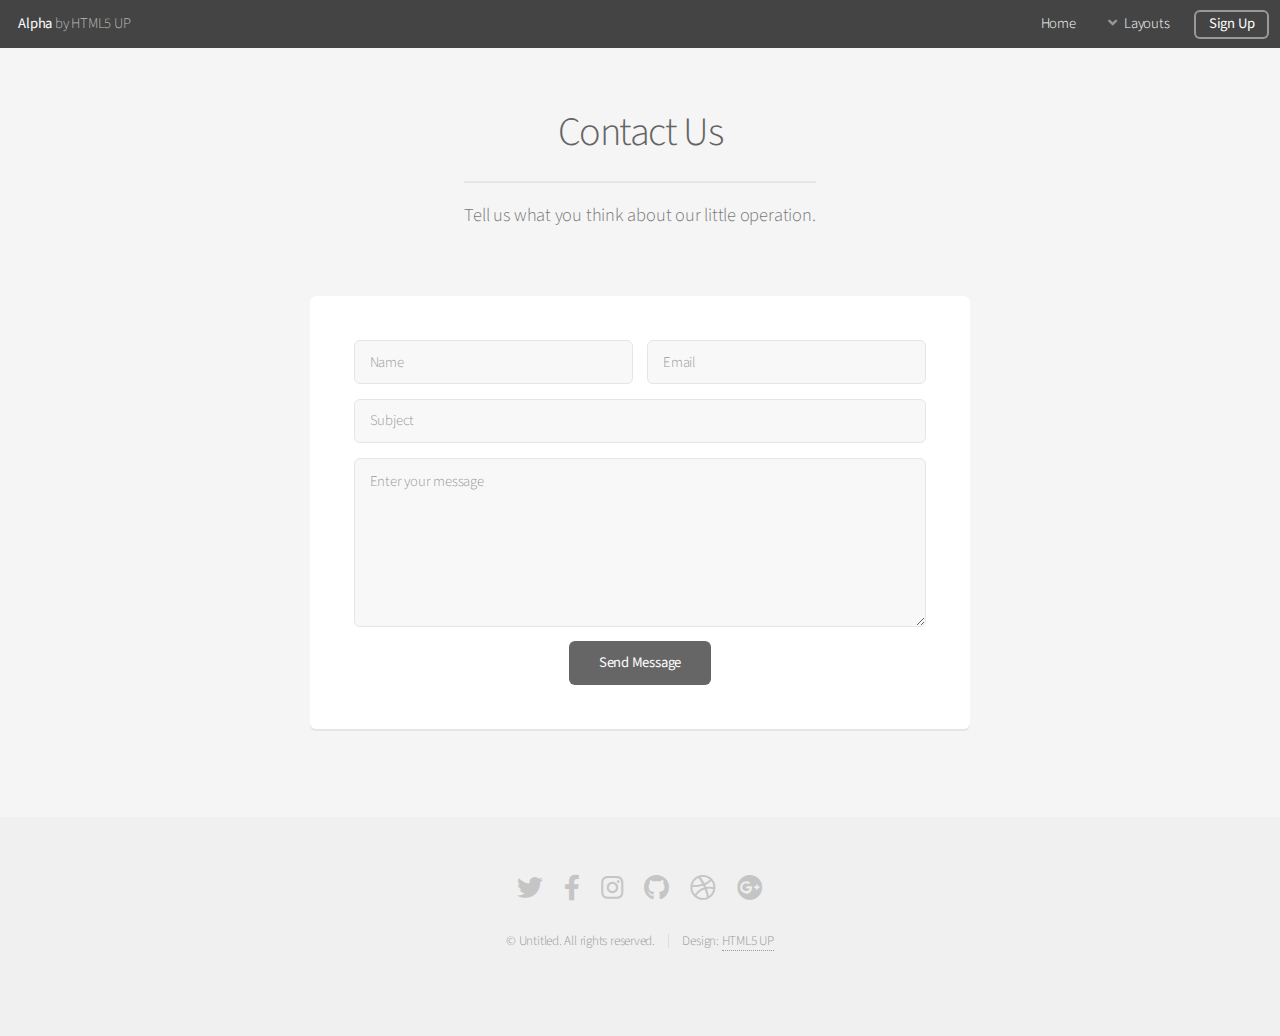
<file: contact.html>
<!DOCTYPE HTML>
<!--
	Alpha by HTML5 UP
	html5up.net | @ajlkn
	Free for personal and commercial use under the CCA 3.0 license (html5up.net/license)
-->
<html>
	<head>
		<title>Contact - Alpha by HTML5 UP</title>
		<meta charset="utf-8" />
		<meta name="viewport" content="width=device-width, initial-scale=1, user-scalable=no" />
		<link rel="stylesheet" href="assets/css/main.css" />
	</head>
	<body class="is-preload">
		<div id="page-wrapper">

			<!-- Header -->
				<header id="header">
					<h1><a href="index.html">Alpha</a> by HTML5 UP</h1>
					<nav id="nav">
						<ul>
							<li><a href="index.html">Home</a></li>
							<li>
								<a href="#" class="icon solid fa-angle-down">Layouts</a>
								<ul>
									<li><a href="generic.html">Generic</a></li>
									<li><a href="contact.html">Contact</a></li>
									<li><a href="elements.html">Elements</a></li>
									<li>
										<a href="#">Submenu</a>
										<ul>
											<li><a href="#">Option One</a></li>
											<li><a href="#">Option Two</a></li>
											<li><a href="#">Option Three</a></li>
											<li><a href="#">Option Four</a></li>
										</ul>
									</li>
								</ul>
							</li>
							<li><a href="#" class="button">Sign Up</a></li>
						</ul>
					</nav>
				</header>

			<!-- Main -->
				<section id="main" class="container medium">
					<header>
						<h2>Contact Us</h2>
						<p>Tell us what you think about our little operation.</p>
					</header>
					<div class="box">
						<form method="post" action="#">
							<div class="row gtr-50 gtr-uniform">
								<div class="col-6 col-12-mobilep">
									<input type="text" name="name" id="name" value="" placeholder="Name" />
								</div>
								<div class="col-6 col-12-mobilep">
									<input type="email" name="email" id="email" value="" placeholder="Email" />
								</div>
								<div class="col-12">
									<input type="text" name="subject" id="subject" value="" placeholder="Subject" />
								</div>
								<div class="col-12">
									<textarea name="message" id="message" placeholder="Enter your message" rows="6"></textarea>
								</div>
								<div class="col-12">
									<ul class="actions special">
										<li><input type="submit" value="Send Message" /></li>
									</ul>
								</div>
							</div>
						</form>
					</div>
				</section>

			<!-- Footer -->
				<footer id="footer">
					<ul class="icons">
						<li><a href="#" class="icon brands fa-twitter"><span class="label">Twitter</span></a></li>
						<li><a href="#" class="icon brands fa-facebook-f"><span class="label">Facebook</span></a></li>
						<li><a href="#" class="icon brands fa-instagram"><span class="label">Instagram</span></a></li>
						<li><a href="#" class="icon brands fa-github"><span class="label">Github</span></a></li>
						<li><a href="#" class="icon brands fa-dribbble"><span class="label">Dribbble</span></a></li>
						<li><a href="#" class="icon brands fa-google-plus"><span class="label">Google+</span></a></li>
					</ul>
					<ul class="copyright">
						<li>&copy; Untitled. All rights reserved.</li><li>Design: <a href="http://html5up.net">HTML5 UP</a></li>
					</ul>
				</footer>

		</div>

		<!-- Scripts -->
			<script src="assets/js/jquery.min.js"></script>
			<script src="assets/js/jquery.dropotron.min.js"></script>
			<script src="assets/js/jquery.scrollex.min.js"></script>
			<script src="assets/js/browser.min.js"></script>
			<script src="assets/js/breakpoints.min.js"></script>
			<script src="assets/js/util.js"></script>
			<script src="assets/js/main.js"></script>

	</body>
</html>
</file>
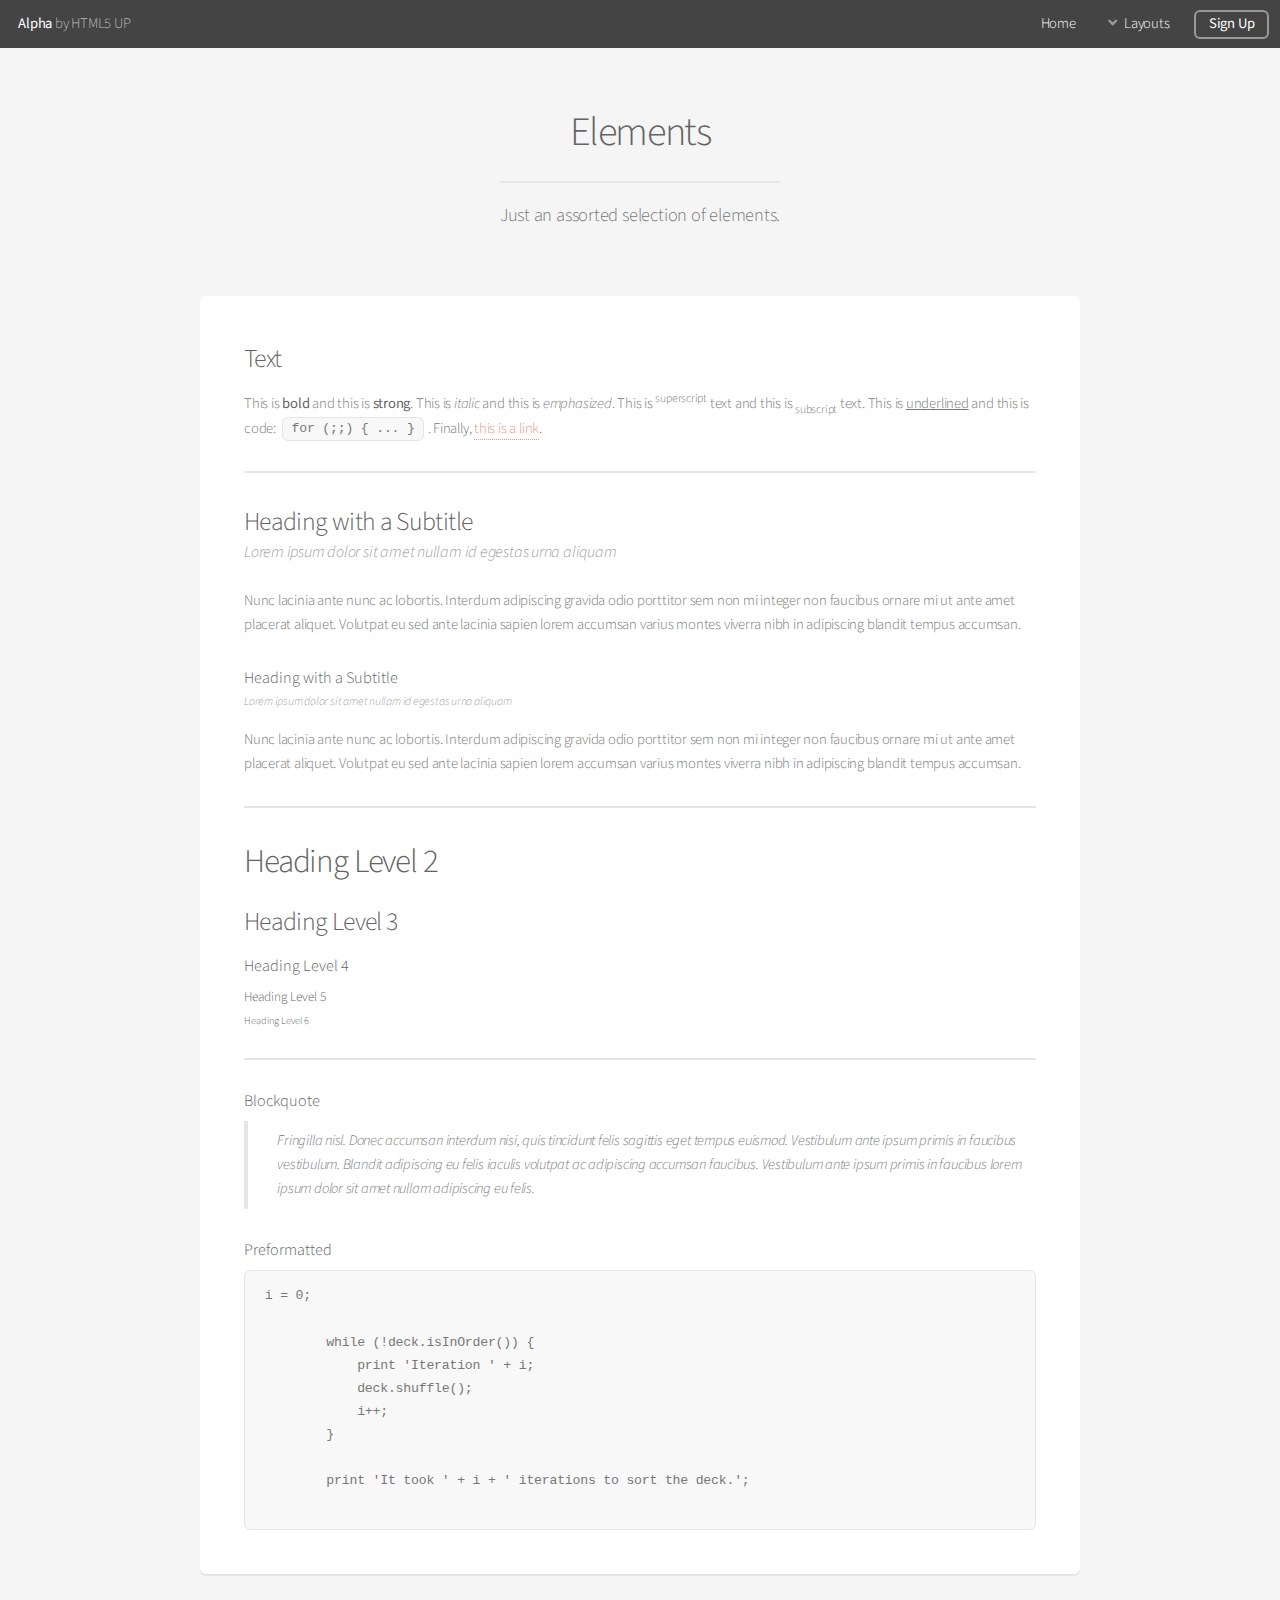
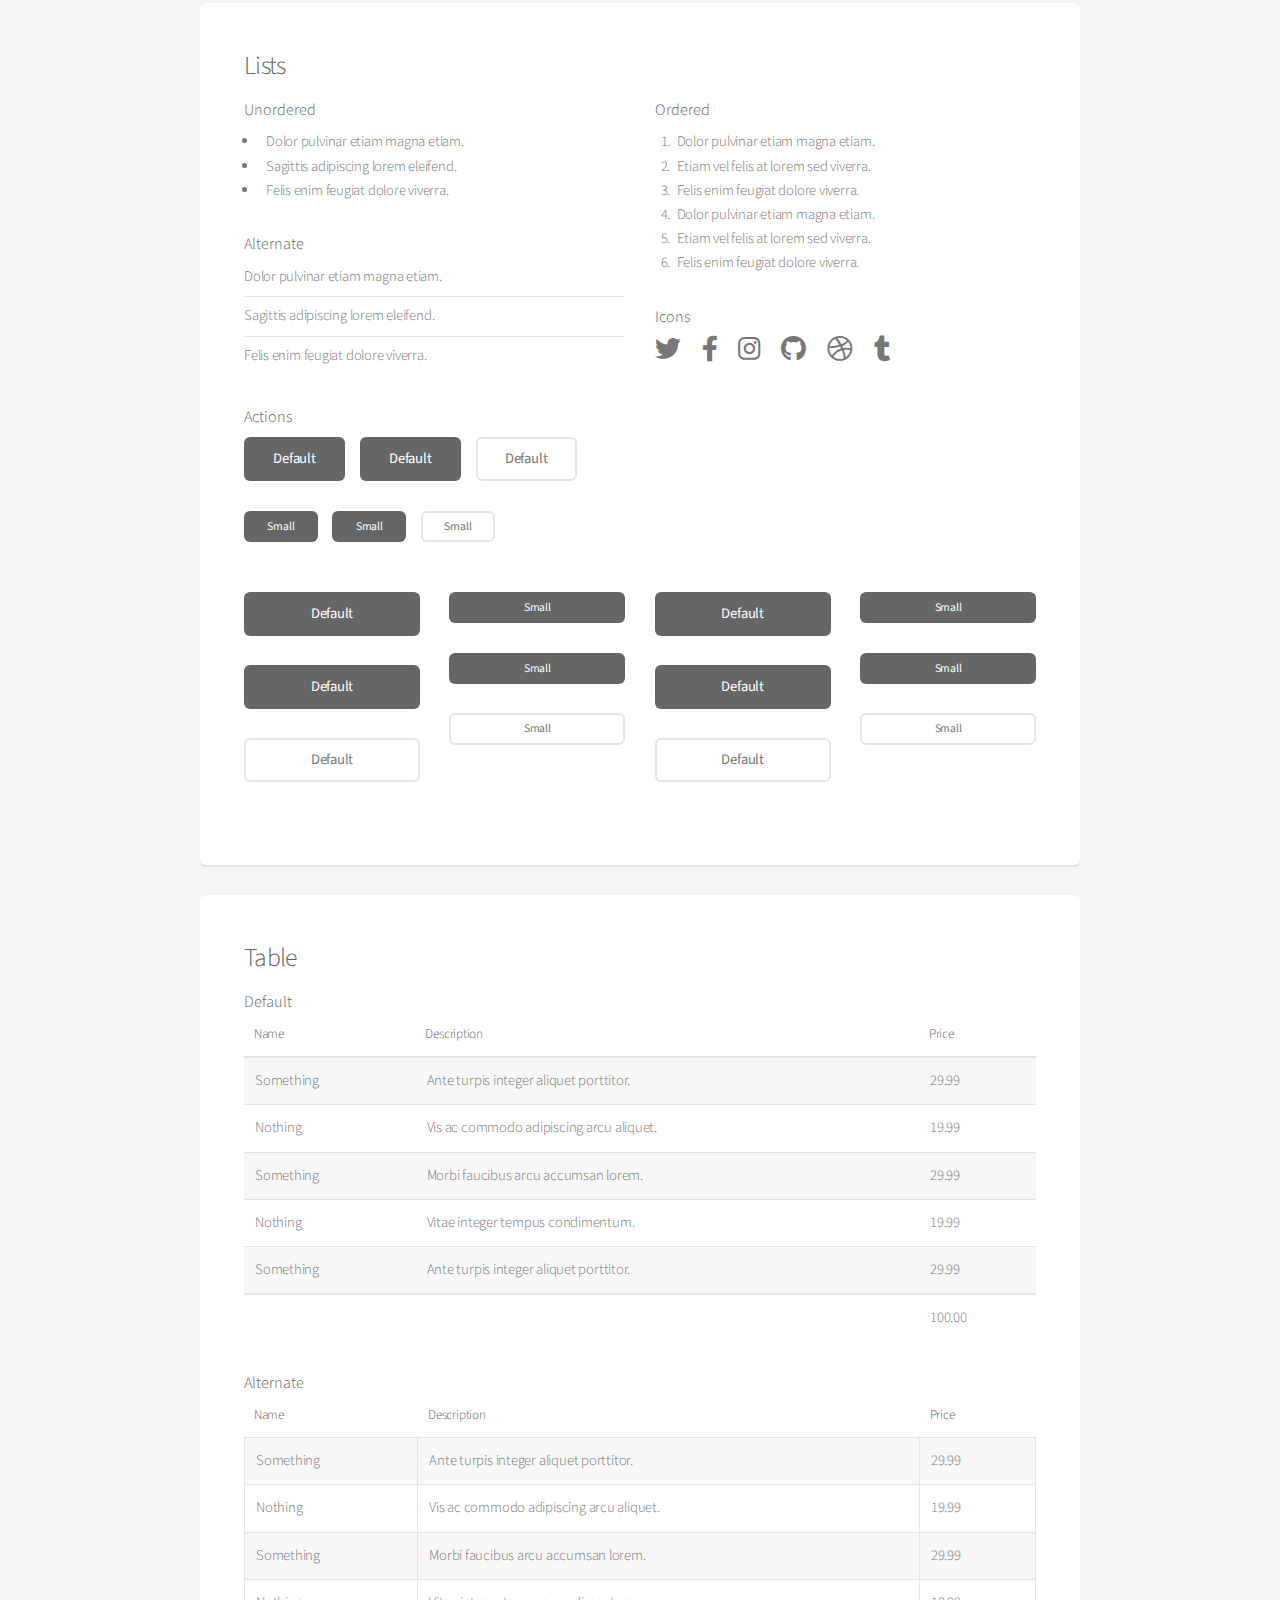
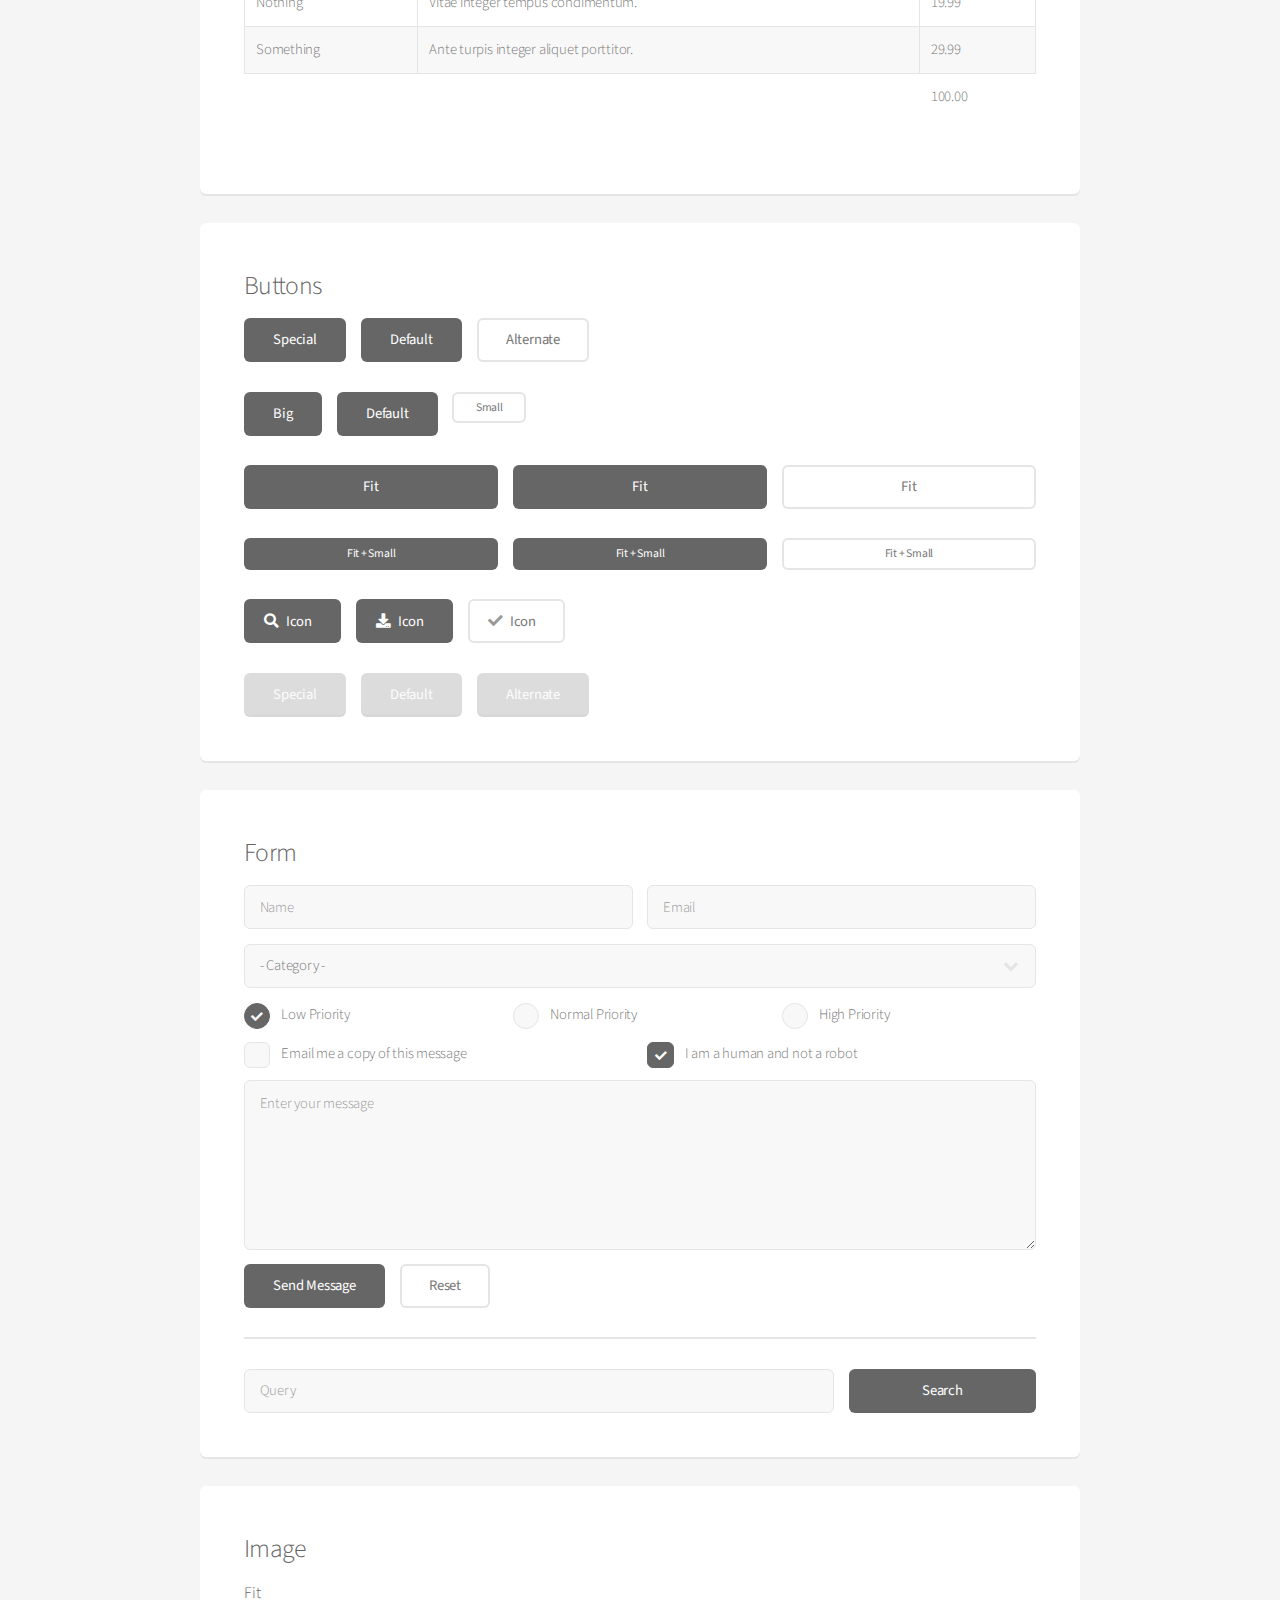
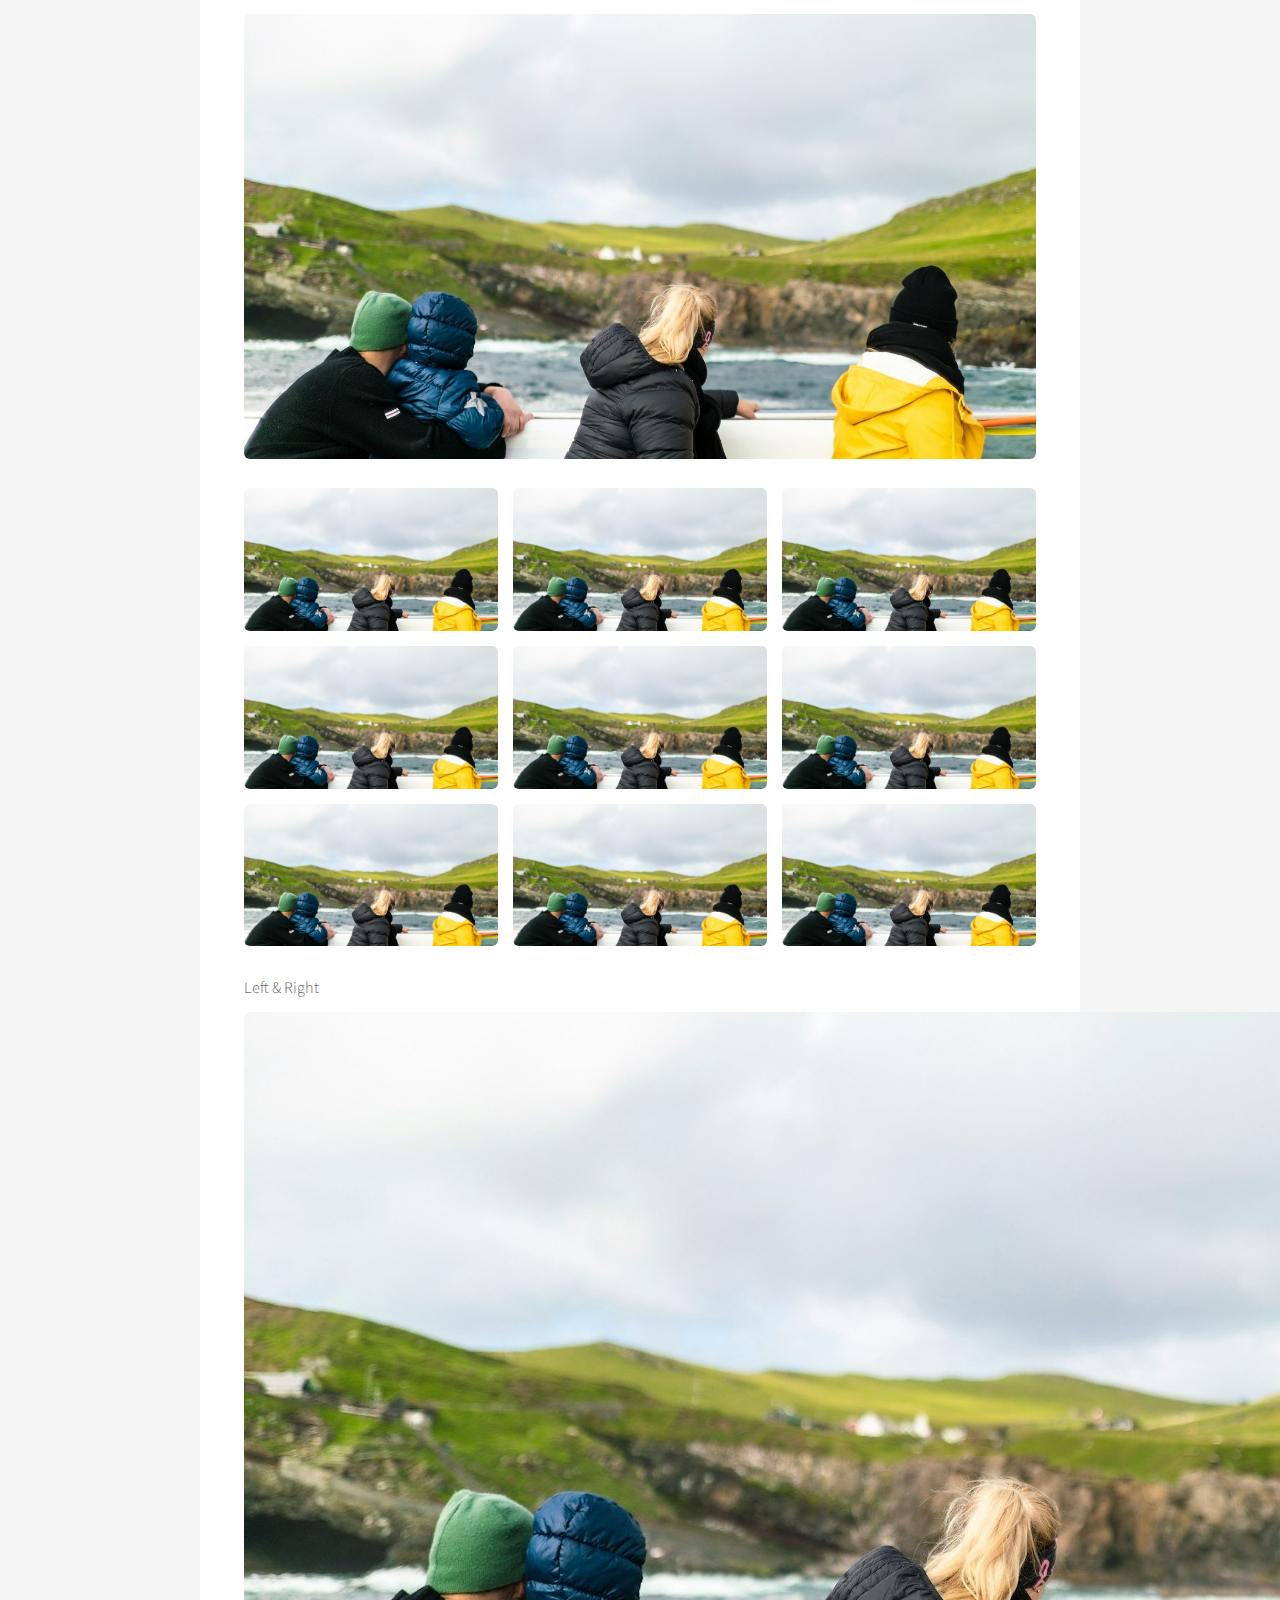
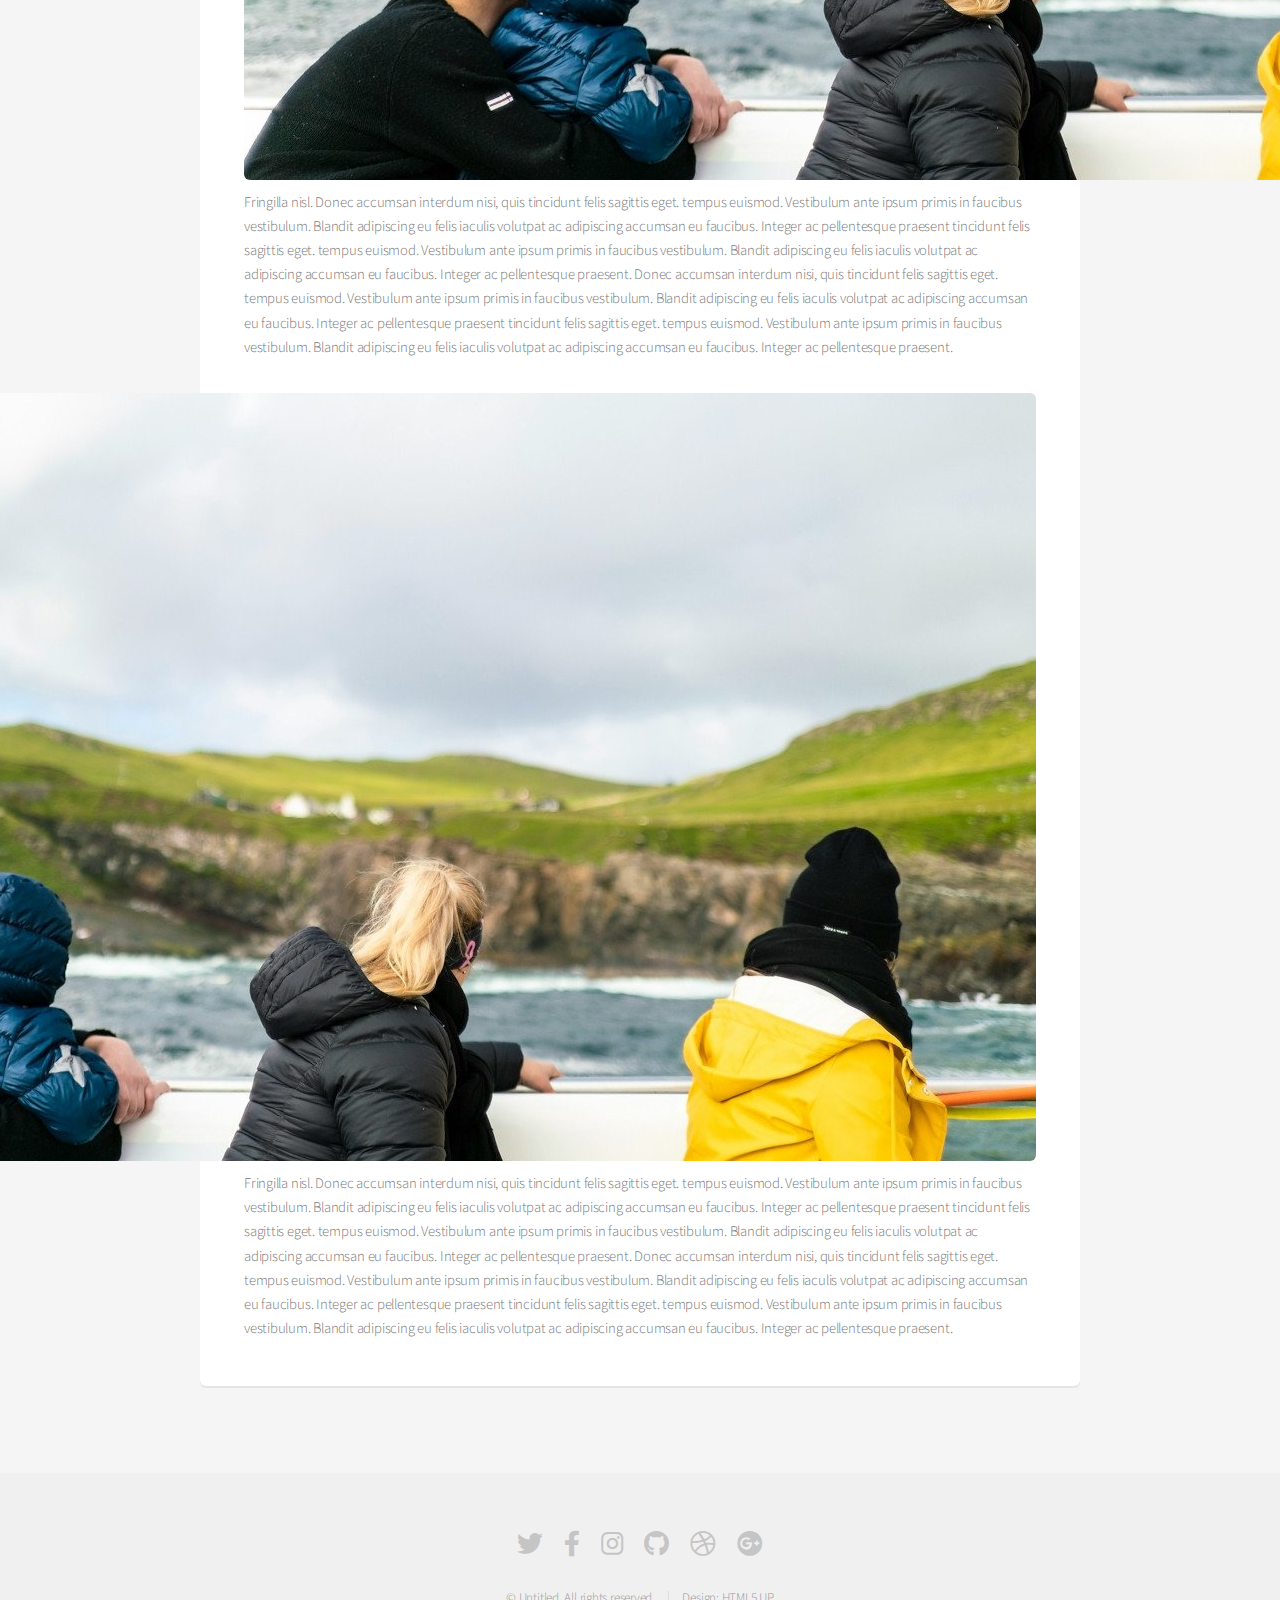
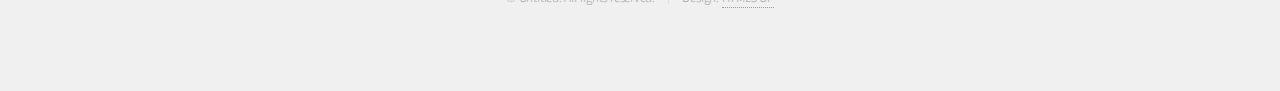
<file: elements.html>
<!DOCTYPE HTML>
<!--
	Alpha by HTML5 UP
	html5up.net | @ajlkn
	Free for personal and commercial use under the CCA 3.0 license (html5up.net/license)
-->
<html>
	<head>
		<title>Elements - Alpha by HTML5 UP</title>
		<meta charset="utf-8" />
		<meta name="viewport" content="width=device-width, initial-scale=1, user-scalable=no" />
		<link rel="stylesheet" href="assets/css/main.css" />
	</head>
	<body class="is-preload">
		<div id="page-wrapper">

			<!-- Header -->
				<header id="header">
					<h1><a href="index.html">Alpha</a> by HTML5 UP</h1>
					<nav id="nav">
						<ul>
							<li><a href="index.html">Home</a></li>
							<li>
								<a href="#" class="icon solid fa-angle-down">Layouts</a>
								<ul>
									<li><a href="generic.html">Generic</a></li>
									<li><a href="contact.html">Contact</a></li>
									<li><a href="elements.html">Elements</a></li>
									<li>
										<a href="#">Submenu</a>
										<ul>
											<li><a href="#">Option One</a></li>
											<li><a href="#">Option Two</a></li>
											<li><a href="#">Option Three</a></li>
											<li><a href="#">Option Four</a></li>
										</ul>
									</li>
								</ul>
							</li>
							<li><a href="#" class="button">Sign Up</a></li>
						</ul>
					</nav>
				</header>

			<!-- Main -->
				<section id="main" class="container">
					<header>
						<h2>Elements</h2>
						<p>Just an assorted selection of elements.</p>
					</header>
					<div class="row">
						<div class="col-12">

							<!-- Text -->
								<section class="box">
									<h3>Text</h3>
									<p>This is <b>bold</b> and this is <strong>strong</strong>. This is <i>italic</i> and this is <em>emphasized</em>.
									This is <sup>superscript</sup> text and this is <sub>subscript</sub> text.
									This is <u>underlined</u> and this is code: <code>for (;;) { ... }</code>. Finally, <a href="#">this is a link</a>.</p>

									<hr />

									<header>
										<h3>Heading with a Subtitle</h3>
										<p>Lorem ipsum dolor sit amet nullam id egestas urna aliquam</p>
									</header>
									<p>Nunc lacinia ante nunc ac lobortis. Interdum adipiscing gravida odio porttitor sem non mi integer non faucibus ornare mi ut ante amet placerat aliquet. Volutpat eu sed ante lacinia sapien lorem accumsan varius montes viverra nibh in adipiscing blandit tempus accumsan.</p>
									<header>
										<h4>Heading with a Subtitle</h4>
										<p>Lorem ipsum dolor sit amet nullam id egestas urna aliquam</p>
									</header>
									<p>Nunc lacinia ante nunc ac lobortis. Interdum adipiscing gravida odio porttitor sem non mi integer non faucibus ornare mi ut ante amet placerat aliquet. Volutpat eu sed ante lacinia sapien lorem accumsan varius montes viverra nibh in adipiscing blandit tempus accumsan.</p>

									<hr />

									<h2>Heading Level 2</h2>
									<h3>Heading Level 3</h3>
									<h4>Heading Level 4</h4>
									<h5>Heading Level 5</h5>
									<h6>Heading Level 6</h6>

									<hr />

									<h4>Blockquote</h4>
									<blockquote>Fringilla nisl. Donec accumsan interdum nisi, quis tincidunt felis sagittis eget tempus euismod. Vestibulum ante ipsum primis in faucibus vestibulum. Blandit adipiscing eu felis iaculis volutpat ac adipiscing accumsan faucibus. Vestibulum ante ipsum primis in faucibus lorem ipsum dolor sit amet nullam adipiscing eu felis.</blockquote>

									<h4>Preformatted</h4>
									<pre>i = 0;

	while (!deck.isInOrder()) {
	    print 'Iteration ' + i;
	    deck.shuffle();
	    i++;
	}

	print 'It took ' + i + ' iterations to sort the deck.';
	</pre>
								</section>

						</div>
					</div>
					<div class="row">
						<div class="col-12">

							<!-- Lists -->
								<section class="box">
									<h3>Lists</h3>
									<div class="row">
										<div class="col-6 col-12-mobilep">

											<h4>Unordered</h4>
											<ul>
												<li>Dolor pulvinar etiam magna etiam.</li>
												<li>Sagittis adipiscing lorem eleifend.</li>
												<li>Felis enim feugiat dolore viverra.</li>
											</ul>

											<h4>Alternate</h4>
											<ul class="alt">
												<li>Dolor pulvinar etiam magna etiam.</li>
												<li>Sagittis adipiscing lorem eleifend.</li>
												<li>Felis enim feugiat dolore viverra.</li>
											</ul>

										</div>
										<div class="col-6 col-12-mobilep">

											<h4>Ordered</h4>
											<ol>
												<li>Dolor pulvinar etiam magna etiam.</li>
												<li>Etiam vel felis at lorem sed viverra.</li>
												<li>Felis enim feugiat dolore viverra.</li>
												<li>Dolor pulvinar etiam magna etiam.</li>
												<li>Etiam vel felis at lorem sed viverra.</li>
												<li>Felis enim feugiat dolore viverra.</li>
											</ol>

											<h4>Icons</h4>
											<ul class="icons">
												<li><a href="#" class="icon brands fa-twitter"><span class="label">Twitter</span></a></li>
												<li><a href="#" class="icon brands fa-facebook-f"><span class="label">Facebook</span></a></li>
												<li><a href="#" class="icon brands fa-instagram"><span class="label">Instagram</span></a></li>
												<li><a href="#" class="icon brands fa-github"><span class="label">Github</span></a></li>
												<li><a href="#" class="icon brands fa-dribbble"><span class="label">Dribbble</span></a></li>
												<li><a href="#" class="icon brands fa-tumblr"><span class="label">Tumblr</span></a></li>
											</ul>

										</div>
									</div>

									<h4>Actions</h4>
									<ul class="actions">
										<li><a href="#" class="button special">Default</a></li>
										<li><a href="#" class="button">Default</a></li>
										<li><a href="#" class="button alt">Default</a></li>
									</ul>
									<ul class="actions small">
										<li><a href="#" class="button special small">Small</a></li>
										<li><a href="#" class="button small">Small</a></li>
										<li><a href="#" class="button alt small">Small</a></li>
									</ul>
									<div class="row">
										<div class="col-3 col-6-narrower col-12-mobilep">
											<ul class="actions stacked">
												<li><a href="#" class="button special">Default</a></li>
												<li><a href="#" class="button">Default</a></li>
												<li><a href="#" class="button alt">Default</a></li>
											</ul>
										</div>
										<div class="col-3 col-6-narrower col-12-mobilep">
											<ul class="actions stacked">
												<li><a href="#" class="button special small">Small</a></li>
												<li><a href="#" class="button small">Small</a></li>
												<li><a href="#" class="button alt small">Small</a></li>
											</ul>
										</div>
										<div class="col-3 col-6-narrower col-12-mobilep">
											<ul class="actions stacked">
												<li><a href="#" class="button special fit">Default</a></li>
												<li><a href="#" class="button fit">Default</a></li>
												<li><a href="#" class="button alt fit">Default</a></li>
											</ul>
										</div>
										<div class="col-3 col-6-narrower col-12-mobilep">
											<ul class="actions stacked">
												<li><a href="#" class="button special small fit">Small</a></li>
												<li><a href="#" class="button small fit">Small</a></li>
												<li><a href="#" class="button alt small fit">Small</a></li>
											</ul>
										</div>
									</div>
								</section>

						</div>
					</div>
					<div class="row">
						<div class="col-12">

							<!-- Table -->
								<section class="box">
									<h3>Table</h3>

									<h4>Default</h4>
									<div class="table-wrapper">
										<table>
											<thead>
												<tr>
													<th>Name</th>
													<th>Description</th>
													<th>Price</th>
												</tr>
											</thead>
											<tbody>
												<tr>
													<td>Something</td>
													<td>Ante turpis integer aliquet porttitor.</td>
													<td>29.99</td>
												</tr>
												<tr>
													<td>Nothing</td>
													<td>Vis ac commodo adipiscing arcu aliquet.</td>
													<td>19.99</td>
												</tr>
												<tr>
													<td>Something</td>
													<td> Morbi faucibus arcu accumsan lorem.</td>
													<td>29.99</td>
												</tr>
												<tr>
													<td>Nothing</td>
													<td>Vitae integer tempus condimentum.</td>
													<td>19.99</td>
												</tr>
												<tr>
													<td>Something</td>
													<td>Ante turpis integer aliquet porttitor.</td>
													<td>29.99</td>
												</tr>
											</tbody>
											<tfoot>
												<tr>
													<td colspan="2"></td>
													<td>100.00</td>
												</tr>
											</tfoot>
										</table>
									</div>

									<h4>Alternate</h4>
									<div class="table-wrapper">
										<table class="alt">
											<thead>
												<tr>
													<th>Name</th>
													<th>Description</th>
													<th>Price</th>
												</tr>
											</thead>
											<tbody>
												<tr>
													<td>Something</td>
													<td>Ante turpis integer aliquet porttitor.</td>
													<td>29.99</td>
												</tr>
												<tr>
													<td>Nothing</td>
													<td>Vis ac commodo adipiscing arcu aliquet.</td>
													<td>19.99</td>
												</tr>
												<tr>
													<td>Something</td>
													<td> Morbi faucibus arcu accumsan lorem.</td>
													<td>29.99</td>
												</tr>
												<tr>
													<td>Nothing</td>
													<td>Vitae integer tempus condimentum.</td>
													<td>19.99</td>
												</tr>
												<tr>
													<td>Something</td>
													<td>Ante turpis integer aliquet porttitor.</td>
													<td>29.99</td>
												</tr>
											</tbody>
											<tfoot>
												<tr>
													<td colspan="2"></td>
													<td>100.00</td>
												</tr>
											</tfoot>
										</table>
									</div>
								</section>

						</div>
					</div>
					<div class="row">
						<div class="col-12">

							<!-- Buttons -->
								<section class="box">
									<h3>Buttons</h3>
									<ul class="actions">
										<li><a href="#" class="button special">Special</a></li>
										<li><a href="#" class="button">Default</a></li>
										<li><a href="#" class="button alt">Alternate</a></li>
									</ul>
									<ul class="actions">
										<li><a href="#" class="button special big">Big</a></li>
										<li><a href="#" class="button">Default</a></li>
										<li><a href="#" class="button alt small">Small</a></li>
									</ul>
									<ul class="actions fit">
										<li><a href="#" class="button special fit">Fit</a></li>
										<li><a href="#" class="button fit">Fit</a></li>
										<li><a href="#" class="button alt fit">Fit</a></li>
									</ul>
									<ul class="actions fit small">
										<li><a href="#" class="button special fit small">Fit + Small</a></li>
										<li><a href="#" class="button fit small">Fit + Small</a></li>
										<li><a href="#" class="button alt fit small">Fit + Small</a></li>
									</ul>
									<ul class="actions">
										<li><a href="#" class="button special icon solid fa-search">Icon</a></li>
										<li><a href="#" class="button icon solid fa-download">Icon</a></li>
										<li><a href="#" class="button alt icon solid fa-check">Icon</a></li>
									</ul>
									<ul class="actions">
										<li><span class="button special disabled">Special</span></li>
										<li><span class="button disabled">Default</span></li>
										<li><span class="button alt disabled">Alternate</span></li>
									</ul>
								</section>

						</div>
					</div>
					<div class="row">
						<div class="col-12">

							<!-- Form -->
								<section class="box">
									<h3>Form</h3>
									<form method="post" action="#">
										<div class="row gtr-uniform gtr-50">
											<div class="col-6 col-12-mobilep">
												<input type="text" name="name" id="name" value="" placeholder="Name" />
											</div>
											<div class="col-6 col-12-mobilep">
												<input type="email" name="email" id="email" value="" placeholder="Email" />
											</div>
											<div class="col-12">
												<select name="category" id="category">
													<option value="">- Category -</option>
													<option value="1">Manufacturing</option>
													<option value="1">Shipping</option>
													<option value="1">Administration</option>
													<option value="1">Human Resources</option>
												</select>
											</div>
											<div class="col-4 col-12-narrower">
												<input type="radio" id="priority-low" name="priority" checked>
												<label for="priority-low">Low Priority</label>
											</div>
											<div class="col-4 col-12-narrower">
												<input type="radio" id="priority-normal" name="priority">
												<label for="priority-normal">Normal Priority</label>
											</div>
											<div class="col-4 col-12-narrower">
												<input type="radio" id="priority-high" name="priority">
												<label for="priority-high">High Priority</label>
											</div>
											<div class="col-6 col-12-narrower">
												<input type="checkbox" id="copy" name="copy">
												<label for="copy">Email me a copy of this message</label>
											</div>
											<div class="col-6 col-12-narrower">
												<input type="checkbox" id="human" name="human" checked>
												<label for="human">I am a human and not a robot</label>
											</div>
											<div class="col-12">
												<textarea name="message" id="message" placeholder="Enter your message" rows="6"></textarea>
											</div>
											<div class="col-12">
												<ul class="actions">
													<li><input type="submit" value="Send Message" /></li>
													<li><input type="reset" value="Reset" class="alt" /></li>
												</ul>
											</div>
										</div>
									</form>

									<hr />

									<form method="post" action="#">
										<div class="row gtr-uniform gtr-50">
											<div class="col-9 col-12-mobilep">
												<input type="text" name="query" id="query" value="" placeholder="Query" />
											</div>
											<div class="col-3 col-12-mobilep">
												<input type="submit" value="Search" class="fit" />
											</div>
										</div>
									</form>
								</section>

						</div>
					</div>
					<div class="row">
						<div class="col-12">

							<!-- Image -->
								<section class="box">
									<h3>Image</h3>
									<h4>Fit</h4>
									<span class="image fit"><img src="images/boat-trip.jpg" alt="" /></span>
									<div class="box alt">
										<div class="row gtr-50 gtr-uniform">
											<div class="col-4"><span class="image fit"><img src="images/boat-trip.jpg" alt="" /></span></div>
											<div class="col-4"><span class="image fit"><img src="images/boat-trip.jpg" alt="" /></span></div>
											<div class="col-4"><span class="image fit"><img src="images/boat-trip.jpg" alt="" /></span></div>
											<div class="col-4"><span class="image fit"><img src="images/boat-trip.jpg" alt="" /></span></div>
											<div class="col-4"><span class="image fit"><img src="images/boat-trip.jpg" alt="" /></span></div>
											<div class="col-4"><span class="image fit"><img src="images/boat-trip.jpg" alt="" /></span></div>
											<div class="col-4"><span class="image fit"><img src="images/boat-trip.jpg" alt="" /></span></div>
											<div class="col-4"><span class="image fit"><img src="images/boat-trip.jpg" alt="" /></span></div>
											<div class="col-4"><span class="image fit"><img src="images/boat-trip.jpg" alt="" /></span></div>
										</div>
									</div>

									<h4>Left &amp; Right</h4>
									<p><span class="image left"><img src="images/boat-trip.jpg" alt="" /></span>Fringilla nisl. Donec accumsan interdum nisi, quis tincidunt felis sagittis eget. tempus euismod. Vestibulum ante ipsum primis in faucibus vestibulum. Blandit adipiscing eu felis iaculis volutpat ac adipiscing accumsan eu faucibus. Integer ac pellentesque praesent tincidunt felis sagittis eget. tempus euismod. Vestibulum ante ipsum primis in faucibus vestibulum. Blandit adipiscing eu felis iaculis volutpat ac adipiscing accumsan eu faucibus. Integer ac pellentesque praesent. Donec accumsan interdum nisi, quis tincidunt felis sagittis eget. tempus euismod. Vestibulum ante ipsum primis in faucibus vestibulum. Blandit adipiscing eu felis iaculis volutpat ac adipiscing accumsan eu faucibus. Integer ac pellentesque praesent tincidunt felis sagittis eget. tempus euismod. Vestibulum ante ipsum primis in faucibus vestibulum. Blandit adipiscing eu felis iaculis volutpat ac adipiscing accumsan eu faucibus. Integer ac pellentesque praesent.</p>
									<p><span class="image right"><img src="images/boat-trip.jpg" alt="" /></span>Fringilla nisl. Donec accumsan interdum nisi, quis tincidunt felis sagittis eget. tempus euismod. Vestibulum ante ipsum primis in faucibus vestibulum. Blandit adipiscing eu felis iaculis volutpat ac adipiscing accumsan eu faucibus. Integer ac pellentesque praesent tincidunt felis sagittis eget. tempus euismod. Vestibulum ante ipsum primis in faucibus vestibulum. Blandit adipiscing eu felis iaculis volutpat ac adipiscing accumsan eu faucibus. Integer ac pellentesque praesent. Donec accumsan interdum nisi, quis tincidunt felis sagittis eget. tempus euismod. Vestibulum ante ipsum primis in faucibus vestibulum. Blandit adipiscing eu felis iaculis volutpat ac adipiscing accumsan eu faucibus. Integer ac pellentesque praesent tincidunt felis sagittis eget. tempus euismod. Vestibulum ante ipsum primis in faucibus vestibulum. Blandit adipiscing eu felis iaculis volutpat ac adipiscing accumsan eu faucibus. Integer ac pellentesque praesent.</p>
								</section>

						</div>
					</div>
				</section>

			<!-- Footer -->
				<footer id="footer">
					<ul class="icons">
						<li><a href="#" class="icon brands fa-twitter"><span class="label">Twitter</span></a></li>
						<li><a href="#" class="icon brands fa-facebook-f"><span class="label">Facebook</span></a></li>
						<li><a href="#" class="icon brands fa-instagram"><span class="label">Instagram</span></a></li>
						<li><a href="#" class="icon brands fa-github"><span class="label">Github</span></a></li>
						<li><a href="#" class="icon brands fa-dribbble"><span class="label">Dribbble</span></a></li>
						<li><a href="#" class="icon brands fa-google-plus"><span class="label">Google+</span></a></li>
					</ul>
					<ul class="copyright">
						<li>&copy; Untitled. All rights reserved.</li><li>Design: <a href="http://html5up.net">HTML5 UP</a></li>
					</ul>
				</footer>

		</div>

		<!-- Scripts -->
			<script src="assets/js/jquery.min.js"></script>
			<script src="assets/js/jquery.dropotron.min.js"></script>
			<script src="assets/js/jquery.scrollex.min.js"></script>
			<script src="assets/js/browser.min.js"></script>
			<script src="assets/js/breakpoints.min.js"></script>
			<script src="assets/js/util.js"></script>
			<script src="assets/js/main.js"></script>

	</body>
</html>
</file>
<file: assets/css/main.css>
@import url("fontawesome-all.min.css");
@import url("https://fonts.googleapis.com/css?family=Source+Sans+Pro:300,400,300italic,400italic");

/*
	Alpha by HTML5 UP
	html5up.net | @ajlkn
	Free for personal and commercial use under the CCA 3.0 license (html5up.net/license)
*/

/* Reset */

/* Based on meyerweb.com/eric/tools/css/reset (v2.0 | 20110126 | License: public domain) */

	html, body, div, span, applet, object,
	iframe, h1, h2, h3, h4, h5, h6, p, blockquote,
	pre, a, abbr, acronym, address, big, cite,
	code, del, dfn, em, img, ins, kbd, q, s, samp,
	small, strike, strong, sub, sup, tt, var, b,
	u, i, center, dl, dt, dd, ol, ul, li, fieldset,
	form, label, legend, table, caption, tbody,
	tfoot, thead, tr, th, td, article, aside,
	canvas, details, embed, figure, figcaption,
	footer, header, hgroup, menu, nav, output, ruby,
	section, summary, time, mark, audio, video {
		margin: 0;
		padding: 0;
		border: 0;
		font-size: 100%;
		font: inherit;
		vertical-align: baseline;
	}

	article, aside, details, figcaption, figure,
	footer, header, hgroup, menu, nav, section {
		display: block;
	}

	body {
		line-height: 1;
	}

	ol, ul {
		list-style: none;
	}

	blockquote, q {
		quotes: none;
	}

		blockquote:before, blockquote:after, q:before, q:after {
			content: '';
			content: none;
		}

	table {
		border-collapse: collapse;
		border-spacing: 0;
	}

	body {
		-webkit-text-size-adjust: none;
	}

	mark {
		background-color: transparent;
		color: inherit;
	}

	input::-moz-focus-inner {
		border: 0;
		padding: 0;
	}

	input, select, textarea {
		-moz-appearance: none;
		-webkit-appearance: none;
		-ms-appearance: none;
		appearance: none;
	}

/* Basic */

	@-ms-viewport {
		width: device-width;
	}

	body {
		-ms-overflow-style: scrollbar;
	}

	@media screen and (max-width: 480px) {

		html, body {
			min-width: 320px;
		}

	}

	html {
		box-sizing: border-box;
	}

	*, *:before, *:after {
		box-sizing: inherit;
	}

	body {
		background: #f5f5f5;
	}

	body, input, select, textarea {
		color: #777;
		font-family: "Source Sans Pro", sans-serif;
		font-size: 16pt;
		font-weight: 300;
		line-height: 1.65em;
		letter-spacing: -0.015em;
	}

	a {
		-moz-transition: color 0.2s ease-in-out, border-bottom-color 0.2s ease-in-out;
		-webkit-transition: color 0.2s ease-in-out, border-bottom-color 0.2s ease-in-out;
		-ms-transition: color 0.2s ease-in-out, border-bottom-color 0.2s ease-in-out;
		transition: color 0.2s ease-in-out, border-bottom-color 0.2s ease-in-out;
		border-bottom: dotted 1px;
		color: #e89980;
		text-decoration: none;
	}

		a:hover {
			border-bottom-color: transparent;
		}

	strong, b {
		color: #646464;
		font-weight: 400;
	}

	em, i {
		font-style: italic;
	}

	p {
		margin: 0 0 2em 0;
	}

	h1, h2, h3, h4, h5, h6 {
		color: #646464;
		font-weight: 300;
		line-height: 1em;
		margin: 0 0 0.5em 0;
	}

		h1 a, h2 a, h3 a, h4 a, h5 a, h6 a {
			color: inherit;
			text-decoration: none;
		}

	h2 {
		font-size: 2.25em;
		line-height: 1.5em;
		letter-spacing: -0.035em;
	}

	h3 {
		font-size: 1.75em;
		line-height: 1.5em;
		letter-spacing: -0.025em;
	}

	h4 {
		font-size: 1.1em;
		line-height: 1.5em;
		letter-spacing: 0;
	}

	h5 {
		font-size: 0.9em;
		line-height: 1.5em;
		letter-spacing: 0;
	}

	h6 {
		font-size: 0.7em;
		line-height: 1.5em;
		letter-spacing: 0;
	}

	sub {
		font-size: 0.8em;
		position: relative;
		top: 0.5em;
	}

	sup {
		font-size: 0.8em;
		position: relative;
		top: -0.5em;
	}

	hr {
		border: 0;
		border-bottom: solid 2px #e5e5e5;
		margin: 2em 0;
	}

		hr.major {
			margin: 3em 0;
		}

	blockquote {
		border-left: solid 4px #e5e5e5;
		font-style: italic;
		margin: 0 0 2em 0;
		padding: 0.5em 0 0.5em 2em;
	}

	pre {
		-webkit-overflow-scrolling: touch;
		background: #f8f8f8;
		border-radius: 6px;
		border: solid 1px #e5e5e5;
		font-family: monospace;
		font-size: 0.9em;
		line-height: 1.75em;
		margin: 0 0 2em 0;
		overflow-x: auto;
		padding: 1em 1.5em;
	}

	code {
		background: #f8f8f8;
		border-radius: 6px;
		border: solid 1px #e5e5e5;
		font-family: monospace;
		font-size: 0.9em;
		margin: 0 0.25em;
		padding: 0.25em 0.65em;
	}

	.align-left {
		text-align: left;
	}

	.align-center {
		text-align: center;
	}

	.align-right {
		text-align: right;
	}

/* Row */

	.row {
		display: flex;
		flex-wrap: wrap;
		box-sizing: border-box;
		align-items: stretch;
	}

		.row > * {
			box-sizing: border-box;
		}

		.row.gtr-uniform > * > :last-child {
			margin-bottom: 0;
		}

		.row.aln-left {
			justify-content: flex-start;
		}

		.row.aln-center {
			justify-content: center;
		}

		.row.aln-right {
			justify-content: flex-end;
		}

		.row.aln-top {
			align-items: flex-start;
		}

		.row.aln-middle {
			align-items: center;
		}

		.row.aln-bottom {
			align-items: flex-end;
		}

		.row > .imp {
			order: -1;
		}

		.row > .col-1 {
			width: 8.33333%;
		}

		.row > .off-1 {
			margin-left: 8.33333%;
		}

		.row > .col-2 {
			width: 16.66667%;
		}

		.row > .off-2 {
			margin-left: 16.66667%;
		}

		.row > .col-3 {
			width: 25%;
		}

		.row > .off-3 {
			margin-left: 25%;
		}

		.row > .col-4 {
			width: 33.33333%;
		}

		.row > .off-4 {
			margin-left: 33.33333%;
		}

		.row > .col-5 {
			width: 41.66667%;
		}

		.row > .off-5 {
			margin-left: 41.66667%;
		}

		.row > .col-6 {
			width: 50%;
		}

		.row > .off-6 {
			margin-left: 50%;
		}

		.row > .col-7 {
			width: 58.33333%;
		}

		.row > .off-7 {
			margin-left: 58.33333%;
		}

		.row > .col-8 {
			width: 66.66667%;
		}

		.row > .off-8 {
			margin-left: 66.66667%;
		}

		.row > .col-9 {
			width: 75%;
		}

		.row > .off-9 {
			margin-left: 75%;
		}

		.row > .col-10 {
			width: 83.33333%;
		}

		.row > .off-10 {
			margin-left: 83.33333%;
		}

		.row > .col-11 {
			width: 91.66667%;
		}

		.row > .off-11 {
			margin-left: 91.66667%;
		}

		.row > .col-12 {
			width: 100%;
		}

		.row > .off-12 {
			margin-left: 100%;
		}

		.row.gtr-0 {
			margin-top: 0;
			margin-left: 0em;
		}

			.row.gtr-0 > * {
				padding: 0 0 0 0em;
			}

			.row.gtr-0.gtr-uniform {
				margin-top: 0em;
			}

				.row.gtr-0.gtr-uniform > * {
					padding-top: 0em;
				}

		.row.gtr-25 {
			margin-top: 0;
			margin-left: -0.5em;
		}

			.row.gtr-25 > * {
				padding: 0 0 0 0.5em;
			}

			.row.gtr-25.gtr-uniform {
				margin-top: -0.5em;
			}

				.row.gtr-25.gtr-uniform > * {
					padding-top: 0.5em;
				}

		.row.gtr-50 {
			margin-top: 0;
			margin-left: -1em;
		}

			.row.gtr-50 > * {
				padding: 0 0 0 1em;
			}

			.row.gtr-50.gtr-uniform {
				margin-top: -1em;
			}

				.row.gtr-50.gtr-uniform > * {
					padding-top: 1em;
				}

		.row {
			margin-top: 0;
			margin-left: -2em;
		}

			.row > * {
				padding: 0 0 0 2em;
			}

			.row.gtr-uniform {
				margin-top: -2em;
			}

				.row.gtr-uniform > * {
					padding-top: 2em;
				}

		.row.gtr-150 {
			margin-top: 0;
			margin-left: -3em;
		}

			.row.gtr-150 > * {
				padding: 0 0 0 3em;
			}

			.row.gtr-150.gtr-uniform {
				margin-top: -3em;
			}

				.row.gtr-150.gtr-uniform > * {
					padding-top: 3em;
				}

		.row.gtr-200 {
			margin-top: 0;
			margin-left: -4em;
		}

			.row.gtr-200 > * {
				padding: 0 0 0 4em;
			}

			.row.gtr-200.gtr-uniform {
				margin-top: -4em;
			}

				.row.gtr-200.gtr-uniform > * {
					padding-top: 4em;
				}

		@media screen and (max-width: 1680px) {

			.row {
				display: flex;
				flex-wrap: wrap;
				box-sizing: border-box;
				align-items: stretch;
			}

				.row > * {
					box-sizing: border-box;
				}

				.row.gtr-uniform > * > :last-child {
					margin-bottom: 0;
				}

				.row.aln-left {
					justify-content: flex-start;
				}

				.row.aln-center {
					justify-content: center;
				}

				.row.aln-right {
					justify-content: flex-end;
				}

				.row.aln-top {
					align-items: flex-start;
				}

				.row.aln-middle {
					align-items: center;
				}

				.row.aln-bottom {
					align-items: flex-end;
				}

				.row > .imp-wide {
					order: -1;
				}

				.row > .col-1-wide {
					width: 8.33333%;
				}

				.row > .off-1-wide {
					margin-left: 8.33333%;
				}

				.row > .col-2-wide {
					width: 16.66667%;
				}

				.row > .off-2-wide {
					margin-left: 16.66667%;
				}

				.row > .col-3-wide {
					width: 25%;
				}

				.row > .off-3-wide {
					margin-left: 25%;
				}

				.row > .col-4-wide {
					width: 33.33333%;
				}

				.row > .off-4-wide {
					margin-left: 33.33333%;
				}

				.row > .col-5-wide {
					width: 41.66667%;
				}

				.row > .off-5-wide {
					margin-left: 41.66667%;
				}

				.row > .col-6-wide {
					width: 50%;
				}

				.row > .off-6-wide {
					margin-left: 50%;
				}

				.row > .col-7-wide {
					width: 58.33333%;
				}

				.row > .off-7-wide {
					margin-left: 58.33333%;
				}

				.row > .col-8-wide {
					width: 66.66667%;
				}

				.row > .off-8-wide {
					margin-left: 66.66667%;
				}

				.row > .col-9-wide {
					width: 75%;
				}

				.row > .off-9-wide {
					margin-left: 75%;
				}

				.row > .col-10-wide {
					width: 83.33333%;
				}

				.row > .off-10-wide {
					margin-left: 83.33333%;
				}

				.row > .col-11-wide {
					width: 91.66667%;
				}

				.row > .off-11-wide {
					margin-left: 91.66667%;
				}

				.row > .col-12-wide {
					width: 100%;
				}

				.row > .off-12-wide {
					margin-left: 100%;
				}

				.row.gtr-0 {
					margin-top: 0;
					margin-left: 0em;
				}

					.row.gtr-0 > * {
						padding: 0 0 0 0em;
					}

					.row.gtr-0.gtr-uniform {
						margin-top: 0em;
					}

						.row.gtr-0.gtr-uniform > * {
							padding-top: 0em;
						}

				.row.gtr-25 {
					margin-top: 0;
					margin-left: -0.5em;
				}

					.row.gtr-25 > * {
						padding: 0 0 0 0.5em;
					}

					.row.gtr-25.gtr-uniform {
						margin-top: -0.5em;
					}

						.row.gtr-25.gtr-uniform > * {
							padding-top: 0.5em;
						}

				.row.gtr-50 {
					margin-top: 0;
					margin-left: -1em;
				}

					.row.gtr-50 > * {
						padding: 0 0 0 1em;
					}

					.row.gtr-50.gtr-uniform {
						margin-top: -1em;
					}

						.row.gtr-50.gtr-uniform > * {
							padding-top: 1em;
						}

				.row {
					margin-top: 0;
					margin-left: -2em;
				}

					.row > * {
						padding: 0 0 0 2em;
					}

					.row.gtr-uniform {
						margin-top: -2em;
					}

						.row.gtr-uniform > * {
							padding-top: 2em;
						}

				.row.gtr-150 {
					margin-top: 0;
					margin-left: -3em;
				}

					.row.gtr-150 > * {
						padding: 0 0 0 3em;
					}

					.row.gtr-150.gtr-uniform {
						margin-top: -3em;
					}

						.row.gtr-150.gtr-uniform > * {
							padding-top: 3em;
						}

				.row.gtr-200 {
					margin-top: 0;
					margin-left: -4em;
				}

					.row.gtr-200 > * {
						padding: 0 0 0 4em;
					}

					.row.gtr-200.gtr-uniform {
						margin-top: -4em;
					}

						.row.gtr-200.gtr-uniform > * {
							padding-top: 4em;
						}

		}

		@media screen and (max-width: 1280px) {

			.row {
				display: flex;
				flex-wrap: wrap;
				box-sizing: border-box;
				align-items: stretch;
			}

				.row > * {
					box-sizing: border-box;
				}

				.row.gtr-uniform > * > :last-child {
					margin-bottom: 0;
				}

				.row.aln-left {
					justify-content: flex-start;
				}

				.row.aln-center {
					justify-content: center;
				}

				.row.aln-right {
					justify-content: flex-end;
				}

				.row.aln-top {
					align-items: flex-start;
				}

				.row.aln-middle {
					align-items: center;
				}

				.row.aln-bottom {
					align-items: flex-end;
				}

				.row > .imp-normal {
					order: -1;
				}

				.row > .col-1-normal {
					width: 8.33333%;
				}

				.row > .off-1-normal {
					margin-left: 8.33333%;
				}

				.row > .col-2-normal {
					width: 16.66667%;
				}

				.row > .off-2-normal {
					margin-left: 16.66667%;
				}

				.row > .col-3-normal {
					width: 25%;
				}

				.row > .off-3-normal {
					margin-left: 25%;
				}

				.row > .col-4-normal {
					width: 33.33333%;
				}

				.row > .off-4-normal {
					margin-left: 33.33333%;
				}

				.row > .col-5-normal {
					width: 41.66667%;
				}

				.row > .off-5-normal {
					margin-left: 41.66667%;
				}

				.row > .col-6-normal {
					width: 50%;
				}

				.row > .off-6-normal {
					margin-left: 50%;
				}

				.row > .col-7-normal {
					width: 58.33333%;
				}

				.row > .off-7-normal {
					margin-left: 58.33333%;
				}

				.row > .col-8-normal {
					width: 66.66667%;
				}

				.row > .off-8-normal {
					margin-left: 66.66667%;
				}

				.row > .col-9-normal {
					width: 75%;
				}

				.row > .off-9-normal {
					margin-left: 75%;
				}

				.row > .col-10-normal {
					width: 83.33333%;
				}

				.row > .off-10-normal {
					margin-left: 83.33333%;
				}

				.row > .col-11-normal {
					width: 91.66667%;
				}

				.row > .off-11-normal {
					margin-left: 91.66667%;
				}

				.row > .col-12-normal {
					width: 100%;
				}

				.row > .off-12-normal {
					margin-left: 100%;
				}

				.row.gtr-0 {
					margin-top: 0;
					margin-left: 0em;
				}

					.row.gtr-0 > * {
						padding: 0 0 0 0em;
					}

					.row.gtr-0.gtr-uniform {
						margin-top: 0em;
					}

						.row.gtr-0.gtr-uniform > * {
							padding-top: 0em;
						}

				.row.gtr-25 {
					margin-top: 0;
					margin-left: -0.5em;
				}

					.row.gtr-25 > * {
						padding: 0 0 0 0.5em;
					}

					.row.gtr-25.gtr-uniform {
						margin-top: -0.5em;
					}

						.row.gtr-25.gtr-uniform > * {
							padding-top: 0.5em;
						}

				.row.gtr-50 {
					margin-top: 0;
					margin-left: -1em;
				}

					.row.gtr-50 > * {
						padding: 0 0 0 1em;
					}

					.row.gtr-50.gtr-uniform {
						margin-top: -1em;
					}

						.row.gtr-50.gtr-uniform > * {
							padding-top: 1em;
						}

				.row {
					margin-top: 0;
					margin-left: -2em;
				}

					.row > * {
						padding: 0 0 0 2em;
					}

					.row.gtr-uniform {
						margin-top: -2em;
					}

						.row.gtr-uniform > * {
							padding-top: 2em;
						}

				.row.gtr-150 {
					margin-top: 0;
					margin-left: -3em;
				}

					.row.gtr-150 > * {
						padding: 0 0 0 3em;
					}

					.row.gtr-150.gtr-uniform {
						margin-top: -3em;
					}

						.row.gtr-150.gtr-uniform > * {
							padding-top: 3em;
						}

				.row.gtr-200 {
					margin-top: 0;
					margin-left: -4em;
				}

					.row.gtr-200 > * {
						padding: 0 0 0 4em;
					}

					.row.gtr-200.gtr-uniform {
						margin-top: -4em;
					}

						.row.gtr-200.gtr-uniform > * {
							padding-top: 4em;
						}

		}

		@media screen and (max-width: 980px) {

			.row {
				display: flex;
				flex-wrap: wrap;
				box-sizing: border-box;
				align-items: stretch;
			}

				.row > * {
					box-sizing: border-box;
				}

				.row.gtr-uniform > * > :last-child {
					margin-bottom: 0;
				}

				.row.aln-left {
					justify-content: flex-start;
				}

				.row.aln-center {
					justify-content: center;
				}

				.row.aln-right {
					justify-content: flex-end;
				}

				.row.aln-top {
					align-items: flex-start;
				}

				.row.aln-middle {
					align-items: center;
				}

				.row.aln-bottom {
					align-items: flex-end;
				}

				.row > .imp-narrow {
					order: -1;
				}

				.row > .col-1-narrow {
					width: 8.33333%;
				}

				.row > .off-1-narrow {
					margin-left: 8.33333%;
				}

				.row > .col-2-narrow {
					width: 16.66667%;
				}

				.row > .off-2-narrow {
					margin-left: 16.66667%;
				}

				.row > .col-3-narrow {
					width: 25%;
				}

				.row > .off-3-narrow {
					margin-left: 25%;
				}

				.row > .col-4-narrow {
					width: 33.33333%;
				}

				.row > .off-4-narrow {
					margin-left: 33.33333%;
				}

				.row > .col-5-narrow {
					width: 41.66667%;
				}

				.row > .off-5-narrow {
					margin-left: 41.66667%;
				}

				.row > .col-6-narrow {
					width: 50%;
				}

				.row > .off-6-narrow {
					margin-left: 50%;
				}

				.row > .col-7-narrow {
					width: 58.33333%;
				}

				.row > .off-7-narrow {
					margin-left: 58.33333%;
				}

				.row > .col-8-narrow {
					width: 66.66667%;
				}

				.row > .off-8-narrow {
					margin-left: 66.66667%;
				}

				.row > .col-9-narrow {
					width: 75%;
				}

				.row > .off-9-narrow {
					margin-left: 75%;
				}

				.row > .col-10-narrow {
					width: 83.33333%;
				}

				.row > .off-10-narrow {
					margin-left: 83.33333%;
				}

				.row > .col-11-narrow {
					width: 91.66667%;
				}

				.row > .off-11-narrow {
					margin-left: 91.66667%;
				}

				.row > .col-12-narrow {
					width: 100%;
				}

				.row > .off-12-narrow {
					margin-left: 100%;
				}

				.row.gtr-0 {
					margin-top: 0;
					margin-left: 0em;
				}

					.row.gtr-0 > * {
						padding: 0 0 0 0em;
					}

					.row.gtr-0.gtr-uniform {
						margin-top: 0em;
					}

						.row.gtr-0.gtr-uniform > * {
							padding-top: 0em;
						}

				.row.gtr-25 {
					margin-top: 0;
					margin-left: -0.5em;
				}

					.row.gtr-25 > * {
						padding: 0 0 0 0.5em;
					}

					.row.gtr-25.gtr-uniform {
						margin-top: -0.5em;
					}

						.row.gtr-25.gtr-uniform > * {
							padding-top: 0.5em;
						}

				.row.gtr-50 {
					margin-top: 0;
					margin-left: -1em;
				}

					.row.gtr-50 > * {
						padding: 0 0 0 1em;
					}

					.row.gtr-50.gtr-uniform {
						margin-top: -1em;
					}

						.row.gtr-50.gtr-uniform > * {
							padding-top: 1em;
						}

				.row {
					margin-top: 0;
					margin-left: -2em;
				}

					.row > * {
						padding: 0 0 0 2em;
					}

					.row.gtr-uniform {
						margin-top: -2em;
					}

						.row.gtr-uniform > * {
							padding-top: 2em;
						}

				.row.gtr-150 {
					margin-top: 0;
					margin-left: -3em;
				}

					.row.gtr-150 > * {
						padding: 0 0 0 3em;
					}

					.row.gtr-150.gtr-uniform {
						margin-top: -3em;
					}

						.row.gtr-150.gtr-uniform > * {
							padding-top: 3em;
						}

				.row.gtr-200 {
					margin-top: 0;
					margin-left: -4em;
				}

					.row.gtr-200 > * {
						padding: 0 0 0 4em;
					}

					.row.gtr-200.gtr-uniform {
						margin-top: -4em;
					}

						.row.gtr-200.gtr-uniform > * {
							padding-top: 4em;
						}

		}

		@media screen and (max-width: 840px) {

			.row {
				display: flex;
				flex-wrap: wrap;
				box-sizing: border-box;
				align-items: stretch;
			}

				.row > * {
					box-sizing: border-box;
				}

				.row.gtr-uniform > * > :last-child {
					margin-bottom: 0;
				}

				.row.aln-left {
					justify-content: flex-start;
				}

				.row.aln-center {
					justify-content: center;
				}

				.row.aln-right {
					justify-content: flex-end;
				}

				.row.aln-top {
					align-items: flex-start;
				}

				.row.aln-middle {
					align-items: center;
				}

				.row.aln-bottom {
					align-items: flex-end;
				}

				.row > .imp-narrower {
					order: -1;
				}

				.row > .col-1-narrower {
					width: 8.33333%;
				}

				.row > .off-1-narrower {
					margin-left: 8.33333%;
				}

				.row > .col-2-narrower {
					width: 16.66667%;
				}

				.row > .off-2-narrower {
					margin-left: 16.66667%;
				}

				.row > .col-3-narrower {
					width: 25%;
				}

				.row > .off-3-narrower {
					margin-left: 25%;
				}

				.row > .col-4-narrower {
					width: 33.33333%;
				}

				.row > .off-4-narrower {
					margin-left: 33.33333%;
				}

				.row > .col-5-narrower {
					width: 41.66667%;
				}

				.row > .off-5-narrower {
					margin-left: 41.66667%;
				}

				.row > .col-6-narrower {
					width: 50%;
				}

				.row > .off-6-narrower {
					margin-left: 50%;
				}

				.row > .col-7-narrower {
					width: 58.33333%;
				}

				.row > .off-7-narrower {
					margin-left: 58.33333%;
				}

				.row > .col-8-narrower {
					width: 66.66667%;
				}

				.row > .off-8-narrower {
					margin-left: 66.66667%;
				}

				.row > .col-9-narrower {
					width: 75%;
				}

				.row > .off-9-narrower {
					margin-left: 75%;
				}

				.row > .col-10-narrower {
					width: 83.33333%;
				}

				.row > .off-10-narrower {
					margin-left: 83.33333%;
				}

				.row > .col-11-narrower {
					width: 91.66667%;
				}

				.row > .off-11-narrower {
					margin-left: 91.66667%;
				}

				.row > .col-12-narrower {
					width: 100%;
				}

				.row > .off-12-narrower {
					margin-left: 100%;
				}

				.row.gtr-0 {
					margin-top: 0;
					margin-left: 0em;
				}

					.row.gtr-0 > * {
						padding: 0 0 0 0em;
					}

					.row.gtr-0.gtr-uniform {
						margin-top: 0em;
					}

						.row.gtr-0.gtr-uniform > * {
							padding-top: 0em;
						}

				.row.gtr-25 {
					margin-top: 0;
					margin-left: -0.5em;
				}

					.row.gtr-25 > * {
						padding: 0 0 0 0.5em;
					}

					.row.gtr-25.gtr-uniform {
						margin-top: -0.5em;
					}

						.row.gtr-25.gtr-uniform > * {
							padding-top: 0.5em;
						}

				.row.gtr-50 {
					margin-top: 0;
					margin-left: -1em;
				}

					.row.gtr-50 > * {
						padding: 0 0 0 1em;
					}

					.row.gtr-50.gtr-uniform {
						margin-top: -1em;
					}

						.row.gtr-50.gtr-uniform > * {
							padding-top: 1em;
						}

				.row {
					margin-top: 0;
					margin-left: -2em;
				}

					.row > * {
						padding: 0 0 0 2em;
					}

					.row.gtr-uniform {
						margin-top: -2em;
					}

						.row.gtr-uniform > * {
							padding-top: 2em;
						}

				.row.gtr-150 {
					margin-top: 0;
					margin-left: -3em;
				}

					.row.gtr-150 > * {
						padding: 0 0 0 3em;
					}

					.row.gtr-150.gtr-uniform {
						margin-top: -3em;
					}

						.row.gtr-150.gtr-uniform > * {
							padding-top: 3em;
						}

				.row.gtr-200 {
					margin-top: 0;
					margin-left: -4em;
				}

					.row.gtr-200 > * {
						padding: 0 0 0 4em;
					}

					.row.gtr-200.gtr-uniform {
						margin-top: -4em;
					}

						.row.gtr-200.gtr-uniform > * {
							padding-top: 4em;
						}

		}

		@media screen and (max-width: 736px) {

			.row {
				display: flex;
				flex-wrap: wrap;
				box-sizing: border-box;
				align-items: stretch;
			}

				.row > * {
					box-sizing: border-box;
				}

				.row.gtr-uniform > * > :last-child {
					margin-bottom: 0;
				}

				.row.aln-left {
					justify-content: flex-start;
				}

				.row.aln-center {
					justify-content: center;
				}

				.row.aln-right {
					justify-content: flex-end;
				}

				.row.aln-top {
					align-items: flex-start;
				}

				.row.aln-middle {
					align-items: center;
				}

				.row.aln-bottom {
					align-items: flex-end;
				}

				.row > .imp-mobile {
					order: -1;
				}

				.row > .col-1-mobile {
					width: 8.33333%;
				}

				.row > .off-1-mobile {
					margin-left: 8.33333%;
				}

				.row > .col-2-mobile {
					width: 16.66667%;
				}

				.row > .off-2-mobile {
					margin-left: 16.66667%;
				}

				.row > .col-3-mobile {
					width: 25%;
				}

				.row > .off-3-mobile {
					margin-left: 25%;
				}

				.row > .col-4-mobile {
					width: 33.33333%;
				}

				.row > .off-4-mobile {
					margin-left: 33.33333%;
				}

				.row > .col-5-mobile {
					width: 41.66667%;
				}

				.row > .off-5-mobile {
					margin-left: 41.66667%;
				}

				.row > .col-6-mobile {
					width: 50%;
				}

				.row > .off-6-mobile {
					margin-left: 50%;
				}

				.row > .col-7-mobile {
					width: 58.33333%;
				}

				.row > .off-7-mobile {
					margin-left: 58.33333%;
				}

				.row > .col-8-mobile {
					width: 66.66667%;
				}

				.row > .off-8-mobile {
					margin-left: 66.66667%;
				}

				.row > .col-9-mobile {
					width: 75%;
				}

				.row > .off-9-mobile {
					margin-left: 75%;
				}

				.row > .col-10-mobile {
					width: 83.33333%;
				}

				.row > .off-10-mobile {
					margin-left: 83.33333%;
				}

				.row > .col-11-mobile {
					width: 91.66667%;
				}

				.row > .off-11-mobile {
					margin-left: 91.66667%;
				}

				.row > .col-12-mobile {
					width: 100%;
				}

				.row > .off-12-mobile {
					margin-left: 100%;
				}

				.row.gtr-0 {
					margin-top: 0;
					margin-left: 0em;
				}

					.row.gtr-0 > * {
						padding: 0 0 0 0em;
					}

					.row.gtr-0.gtr-uniform {
						margin-top: 0em;
					}

						.row.gtr-0.gtr-uniform > * {
							padding-top: 0em;
						}

				.row.gtr-25 {
					margin-top: 0;
					margin-left: -0.5em;
				}

					.row.gtr-25 > * {
						padding: 0 0 0 0.5em;
					}

					.row.gtr-25.gtr-uniform {
						margin-top: -0.5em;
					}

						.row.gtr-25.gtr-uniform > * {
							padding-top: 0.5em;
						}

				.row.gtr-50 {
					margin-top: 0;
					margin-left: -1em;
				}

					.row.gtr-50 > * {
						padding: 0 0 0 1em;
					}

					.row.gtr-50.gtr-uniform {
						margin-top: -1em;
					}

						.row.gtr-50.gtr-uniform > * {
							padding-top: 1em;
						}

				.row {
					margin-top: 0;
					margin-left: -2em;
				}

					.row > * {
						padding: 0 0 0 2em;
					}

					.row.gtr-uniform {
						margin-top: -2em;
					}

						.row.gtr-uniform > * {
							padding-top: 2em;
						}

				.row.gtr-150 {
					margin-top: 0;
					margin-left: -3em;
				}

					.row.gtr-150 > * {
						padding: 0 0 0 3em;
					}

					.row.gtr-150.gtr-uniform {
						margin-top: -3em;
					}

						.row.gtr-150.gtr-uniform > * {
							padding-top: 3em;
						}

				.row.gtr-200 {
					margin-top: 0;
					margin-left: -4em;
				}

					.row.gtr-200 > * {
						padding: 0 0 0 4em;
					}

					.row.gtr-200.gtr-uniform {
						margin-top: -4em;
					}

						.row.gtr-200.gtr-uniform > * {
							padding-top: 4em;
						}

		}

		@media screen and (max-width: 480px) {

			.row {
				display: flex;
				flex-wrap: wrap;
				box-sizing: border-box;
				align-items: stretch;
			}

				.row > * {
					box-sizing: border-box;
				}

				.row.gtr-uniform > * > :last-child {
					margin-bottom: 0;
				}

				.row.aln-left {
					justify-content: flex-start;
				}

				.row.aln-center {
					justify-content: center;
				}

				.row.aln-right {
					justify-content: flex-end;
				}

				.row.aln-top {
					align-items: flex-start;
				}

				.row.aln-middle {
					align-items: center;
				}

				.row.aln-bottom {
					align-items: flex-end;
				}

				.row > .imp-mobilep {
					order: -1;
				}

				.row > .col-1-mobilep {
					width: 8.33333%;
				}

				.row > .off-1-mobilep {
					margin-left: 8.33333%;
				}

				.row > .col-2-mobilep {
					width: 16.66667%;
				}

				.row > .off-2-mobilep {
					margin-left: 16.66667%;
				}

				.row > .col-3-mobilep {
					width: 25%;
				}

				.row > .off-3-mobilep {
					margin-left: 25%;
				}

				.row > .col-4-mobilep {
					width: 33.33333%;
				}

				.row > .off-4-mobilep {
					margin-left: 33.33333%;
				}

				.row > .col-5-mobilep {
					width: 41.66667%;
				}

				.row > .off-5-mobilep {
					margin-left: 41.66667%;
				}

				.row > .col-6-mobilep {
					width: 50%;
				}

				.row > .off-6-mobilep {
					margin-left: 50%;
				}

				.row > .col-7-mobilep {
					width: 58.33333%;
				}

				.row > .off-7-mobilep {
					margin-left: 58.33333%;
				}

				.row > .col-8-mobilep {
					width: 66.66667%;
				}

				.row > .off-8-mobilep {
					margin-left: 66.66667%;
				}

				.row > .col-9-mobilep {
					width: 75%;
				}

				.row > .off-9-mobilep {
					margin-left: 75%;
				}

				.row > .col-10-mobilep {
					width: 83.33333%;
				}

				.row > .off-10-mobilep {
					margin-left: 83.33333%;
				}

				.row > .col-11-mobilep {
					width: 91.66667%;
				}

				.row > .off-11-mobilep {
					margin-left: 91.66667%;
				}

				.row > .col-12-mobilep {
					width: 100%;
				}

				.row > .off-12-mobilep {
					margin-left: 100%;
				}

				.row.gtr-0 {
					margin-top: 0;
					margin-left: 0em;
				}

					.row.gtr-0 > * {
						padding: 0 0 0 0em;
					}

					.row.gtr-0.gtr-uniform {
						margin-top: 0em;
					}

						.row.gtr-0.gtr-uniform > * {
							padding-top: 0em;
						}

				.row.gtr-25 {
					margin-top: 0;
					margin-left: -0.5em;
				}

					.row.gtr-25 > * {
						padding: 0 0 0 0.5em;
					}

					.row.gtr-25.gtr-uniform {
						margin-top: -0.5em;
					}

						.row.gtr-25.gtr-uniform > * {
							padding-top: 0.5em;
						}

				.row.gtr-50 {
					margin-top: 0;
					margin-left: -1em;
				}

					.row.gtr-50 > * {
						padding: 0 0 0 1em;
					}

					.row.gtr-50.gtr-uniform {
						margin-top: -1em;
					}

						.row.gtr-50.gtr-uniform > * {
							padding-top: 1em;
						}

				.row {
					margin-top: 0;
					margin-left: -2em;
				}

					.row > * {
						padding: 0 0 0 2em;
					}

					.row.gtr-uniform {
						margin-top: -2em;
					}

						.row.gtr-uniform > * {
							padding-top: 2em;
						}

				.row.gtr-150 {
					margin-top: 0;
					margin-left: -3em;
				}

					.row.gtr-150 > * {
						padding: 0 0 0 3em;
					}

					.row.gtr-150.gtr-uniform {
						margin-top: -3em;
					}

						.row.gtr-150.gtr-uniform > * {
							padding-top: 3em;
						}

				.row.gtr-200 {
					margin-top: 0;
					margin-left: -4em;
				}

					.row.gtr-200 > * {
						padding: 0 0 0 4em;
					}

					.row.gtr-200.gtr-uniform {
						margin-top: -4em;
					}

						.row.gtr-200.gtr-uniform > * {
							padding-top: 4em;
						}

		}

/* Container */

	.container {
		margin: 0 auto;
		max-width: calc(100% - 5em);
		width: 60em;
	}

		.container.xsmall {
			width: 15em;
		}

		.container.small {
			width: 30em;
		}

		.container.medium {
			width: 45em;
		}

		.container.large {
			width: 75em;
		}

		.container.xlarge {
			width: 90em;
		}

		.container.max {
			width: 100%;
		}

		@media screen and (max-width: 840px) {

			.container {
				width: 100% !important;
			}

		}

		@media screen and (max-width: 736px) {

			.container {
				max-width: 100%;
			}

		}

/* Section/Article */

	section.special, article.special {
		text-align: center;
	}

	header p {
		color: #999;
		position: relative;
		margin: 0 0 1.5em 0;
		font-style: italic;
	}

	header h2 + p {
		font-size: 1.25em;
		margin-top: -1em;
		line-height: 1.5em;
	}

	header h3 + p {
		font-size: 1.1em;
		margin-top: -0.85em;
		line-height: 1.5em;
	}

	header h4 + p,
	header h5 + p,
	header h6 + p {
		font-size: 0.8em;
		margin-top: -0.5em;
		line-height: 1.5em;
	}

	header.major {
		padding: 1em 0;
		text-align: center;
	}

		header.major h2 {
			margin: 0;
		}

		header.major p {
			display: inline-block;
			border-top: solid 2px #e5e5e5;
			color: #777;
			margin: 1.5em 0 0 0;
			padding: 1.5em 0 0 0;
			font-style: normal;
		}

/* Form */

	form {
		margin: 0 0 2em 0;
	}

	label {
		color: #646464;
		display: block;
		font-size: 0.9em;
		font-weight: 300;
		margin: 0 0 1em 0;
	}

	input[type="text"],
	input[type="password"],
	input[type="email"],
	select,
	textarea {
		-moz-appearance: none;
		-webkit-appearance: none;
		-ms-appearance: none;
		appearance: none;
		background-color: #f8f8f8;
		border-radius: 6px;
		border: solid 1px #e5e5e5;
		color: inherit;
		display: block;
		outline: 0;
		padding: 0 1em;
		text-decoration: none;
		width: 100%;
	}

		input[type="text"]:invalid,
		input[type="password"]:invalid,
		input[type="email"]:invalid,
		select:invalid,
		textarea:invalid {
			box-shadow: none;
		}

		input[type="text"]:focus,
		input[type="password"]:focus,
		input[type="email"]:focus,
		select:focus,
		textarea:focus {
			border-color: #e89980;
			box-shadow: 0 0 0 2px #e89980;
		}

	select {
		background-image: url("data:image/svg+xml;charset=utf8,%3Csvg xmlns='http://www.w3.org/2000/svg' width='40' height='40' preserveAspectRatio='none' viewBox='0 0 40 40'%3E%3Cpath d='M9.4,12.3l10.4,10.4l10.4-10.4c0.2-0.2,0.5-0.4,0.9-0.4c0.3,0,0.6,0.1,0.9,0.4l3.3,3.3c0.2,0.2,0.4,0.5,0.4,0.9 c0,0.4-0.1,0.6-0.4,0.9L20.7,31.9c-0.2,0.2-0.5,0.4-0.9,0.4c-0.3,0-0.6-0.1-0.9-0.4L4.3,17.3c-0.2-0.2-0.4-0.5-0.4-0.9 c0-0.4,0.1-0.6,0.4-0.9l3.3-3.3c0.2-0.2,0.5-0.4,0.9-0.4S9.1,12.1,9.4,12.3z' fill='%23e5e5e5' /%3E%3C/svg%3E");
		background-size: 1.25em;
		background-repeat: no-repeat;
		background-position: calc(100% - 1em) center;
		height: 3em;
		padding-right: 3em;
		text-overflow: ellipsis;
	}

		select option {
			color: #777;
			background-color: #f5f5f5;
		}

		select:focus::-ms-value {
			background-color: transparent;
		}

		select::-ms-expand {
			display: none;
		}

	input[type="text"],
	input[type="password"],
	input[type="email"],
	select {
		height: 3em;
	}

	textarea {
		padding: 0.75em 1em;
	}

	input[type="checkbox"],
	input[type="radio"] {
		-moz-appearance: none;
		-webkit-appearance: none;
		-ms-appearance: none;
		appearance: none;
		display: block;
		float: left;
		margin-right: -2em;
		opacity: 0;
		width: 1em;
		z-index: -1;
	}

		input[type="checkbox"] + label,
		input[type="radio"] + label {
			text-decoration: none;
			color: #777;
			cursor: pointer;
			display: inline-block;
			font-size: 1em;
			font-weight: 300;
			padding-left: 2.55em;
			padding-right: 0.75em;
			position: relative;
		}

			input[type="checkbox"] + label:before,
			input[type="radio"] + label:before {
				-moz-osx-font-smoothing: grayscale;
				-webkit-font-smoothing: antialiased;
				display: inline-block;
				font-style: normal;
				font-variant: normal;
				text-rendering: auto;
				line-height: 1;
				text-transform: none !important;
				font-family: 'Font Awesome 5 Free';
				font-weight: 900;
			}

			input[type="checkbox"] + label:before,
			input[type="radio"] + label:before {
				background: #f8f8f8;
				border-radius: 6px;
				border: solid 1px #e5e5e5;
				content: '';
				display: inline-block;
				font-size: 0.8em;
				height: 2.25em;
				left: 0;
				line-height: 2.25em;
				position: absolute;
				text-align: center;
				top: 0;
				width: 2.25em;
			}

		input[type="checkbox"]:checked + label:before,
		input[type="radio"]:checked + label:before {
			background: #666;
			border-color: #666;
			color: #ffffff;
			content: '\f00c';
		}

		input[type="checkbox"]:focus + label:before,
		input[type="radio"]:focus + label:before {
			border-color: #e89980;
			box-shadow: 0 0 0 1px #e89980;
		}

	input[type="checkbox"] + label:before {
		border-radius: 6px;
	}

	input[type="radio"] + label:before {
		border-radius: 100%;
	}

	::-webkit-input-placeholder {
		color: #999 !important;
		opacity: 1.0;
	}

	:-moz-placeholder {
		color: #999 !important;
		opacity: 1.0;
	}

	::-moz-placeholder {
		color: #999 !important;
		opacity: 1.0;
	}

	:-ms-input-placeholder {
		color: #999 !important;
		opacity: 1.0;
	}

/* Box */

	.box {
		background: #fff;
		border-radius: 6px;
		box-shadow: 0 2px 0 0 #e5e5e5;
		margin: 0 0 2em 0;
		padding: 3em;
	}

		.box > :last-child {
			margin-bottom: 0;
		}

		.box.alt {
			background: none !important;
			border-radius: 0 !important;
			box-shadow: none !important;
			margin: 0 0 2em 0;
			padding: 0 !important;
		}

		.box.features .features-row {
			border-top: solid 2px #e5e5e5;
			position: relative;
		}

			.box.features .features-row:after {
				clear: both;
				content: '';
				display: block;
			}

			.box.features .features-row section {
				float: left;
				padding: 3em;
				width: 50%;
			}

				.box.features .features-row section :last-child {
					margin-bottom: 0;
				}

				.box.features .features-row section:nth-child(2n) {
					padding-right: 0;
				}

					.box.features .features-row section:nth-child(2n):before {
						background: #e5e5e5;
						content: '';
						display: block;
						height: 100%;
						margin-left: -3em;
						position: absolute;
						top: 0;
						width: 2px;
					}

				.box.features .features-row section:nth-child(2n-1) {
					padding-left: 0;
				}

			.box.features .features-row:first-child {
				border-top: 0;
			}

				.box.features .features-row:first-child section {
					padding-top: 0;
				}

			.box.features .features-row:last-child {
				padding-bottom: 0;
			}

				.box.features .features-row:last-child section {
					padding-bottom: 0;
				}

		.box.special {
			text-align: center;
		}

		.box .image.featured {
			border-radius: 0;
			display: block;
			margin: 3em 0 3em -3em;
			position: relative;
			width: calc(100% + 6em);
		}

			.box .image.featured img {
				border-radius: 0;
				display: block;
				width: 100%;
			}

			.box .image.featured:first-child {
				border-radius: 6px 6px 0 0;
				margin-bottom: 3em;
				margin-top: -3em;
			}

				.box .image.featured:first-child img {
					border-radius: 6px 6px 0 0;
				}

			.box .image.featured:last-child {
				border-radius: 0 0 6px 6px;
				margin-bottom: -3em;
				margin-top: 3em;
			}

				.box .image.featured:last-child img {
					border-radius: 0 0 6px 6px;
				}

/* Icon */

	.icon {
		text-decoration: none;
		border-bottom: none;
		position: relative;
	}

		.icon:before {
			-moz-osx-font-smoothing: grayscale;
			-webkit-font-smoothing: antialiased;
			display: inline-block;
			font-style: normal;
			font-variant: normal;
			text-rendering: auto;
			line-height: 1;
			text-transform: none !important;
			font-family: 'Font Awesome 5 Free';
			font-weight: 400;
		}

		.icon > .label {
			display: none;
		}

		.icon:before {
			line-height: inherit;
		}

		.icon.solid:before {
			font-weight: 900;
		}

		.icon.brands:before {
			font-family: 'Font Awesome 5 Brands';
		}

		.icon.major {
			background: #666;
			border-radius: 100%;
			color: #ffffff;
			cursor: default;
			display: inline-block;
			height: 5.5em;
			line-height: 5.5em;
			margin: 0 0 2em 0;
			width: 5.5em;
		}

			.icon.major:before {
				font-size: 2.5em;
			}

			.icon.major.accent1 {
				background: #666;
				color: #ffffff;
			}

			.icon.major.accent2 {
				background: #e89980;
				color: #ffffff;
			}

			.icon.major.accent3 {
				background: #7fcdb8;
				color: #ffffff;
			}

			.icon.major.accent4 {
				background: #90b0ba;
				color: #ffffff;
			}

			.icon.major.accent5 {
				background: #e5cb95;
				color: #ffffff;
			}

/* Image */

	.image {
		border-radius: 6px;
		border: 0;
		display: inline-block;
		position: relative;
	}

		.image img {
			border-radius: 6px;
			display: block;
		}

		.image.left {
			float: left;
			padding: 0 1.5em 1em 0;
			top: 0.25em;
		}

		.image.right {
			float: right;
			padding: 0 0 1em 1.5em;
			top: 0.25em;
		}

		.image.fit {
			display: block;
			margin: 0 0 2em 0;
			width: 100%;
		}

			.image.fit img {
				display: block;
				width: 100%;
			}

/* List */

	ol {
		list-style: decimal;
		margin: 0 0 2em 0;
		padding-left: 1.25em;
	}

		ol li {
			padding-left: 0.25em;
		}

	ul {
		list-style: disc;
		margin: 0 0 2em 0;
		padding-left: 1em;
	}

		ul li {
			padding-left: 0.5em;
		}

		ul.alt {
			list-style: none;
			padding-left: 0;
		}

			ul.alt li {
				border-top: solid 1px #e5e5e5;
				padding: 0.5em 0;
			}

				ul.alt li:first-child {
					border-top: 0;
					padding-top: 0;
				}

		ul.icons {
			cursor: default;
			list-style: none;
			padding-left: 0;
		}

			ul.icons li {
				display: inline-block;
				padding: 0 1.25em 0 0;
			}

				ul.icons li:last-child {
					padding-right: 0;
				}

				ul.icons li .icon {
					color: inherit;
				}

					ul.icons li .icon:before {
						font-size: 1.75em;
					}

	dl {
		margin: 0 0 2em 0;
	}

/* Actions */

	ul.actions {
		display: -moz-flex;
		display: -webkit-flex;
		display: -ms-flex;
		display: flex;
		cursor: default;
		list-style: none;
		margin-left: -1em;
		padding-left: 0;
	}

		ul.actions li {
			padding: 0 0 0 1em;
			vertical-align: middle;
		}

		ul.actions.special {
			-moz-justify-content: center;
			-webkit-justify-content: center;
			-ms-justify-content: center;
			justify-content: center;
			width: 100%;
			margin-left: 0;
		}

			ul.actions.special li:first-child {
				padding-left: 0;
			}

		ul.actions.stacked {
			-moz-flex-direction: column;
			-webkit-flex-direction: column;
			-ms-flex-direction: column;
			flex-direction: column;
			margin-left: 0;
		}

			ul.actions.stacked li {
				padding: 1.3em 0 0 0;
			}

				ul.actions.stacked li:first-child {
					padding-top: 0;
				}

		ul.actions.fit {
			width: calc(100% + 1em);
		}

			ul.actions.fit li {
				-moz-flex-grow: 1;
				-webkit-flex-grow: 1;
				-ms-flex-grow: 1;
				flex-grow: 1;
				-moz-flex-shrink: 1;
				-webkit-flex-shrink: 1;
				-ms-flex-shrink: 1;
				flex-shrink: 1;
				width: 100%;
			}

				ul.actions.fit li > * {
					width: 100%;
				}

			ul.actions.fit.stacked {
				width: 100%;
			}

		@media screen and (max-width: 480px) {

			ul.actions:not(.fixed) {
				-moz-flex-direction: column;
				-webkit-flex-direction: column;
				-ms-flex-direction: column;
				flex-direction: column;
				margin-left: 0;
				width: 100% !important;
			}

				ul.actions:not(.fixed) li {
					-moz-flex-grow: 1;
					-webkit-flex-grow: 1;
					-ms-flex-grow: 1;
					flex-grow: 1;
					-moz-flex-shrink: 1;
					-webkit-flex-shrink: 1;
					-ms-flex-shrink: 1;
					flex-shrink: 1;
					padding: 1em 0 0 0;
					text-align: center;
					width: 100%;
				}

					ul.actions:not(.fixed) li > * {
						width: 100%;
					}

					ul.actions:not(.fixed) li:first-child {
						padding-top: 0;
					}

					ul.actions:not(.fixed) li input[type="submit"],
					ul.actions:not(.fixed) li input[type="reset"],
					ul.actions:not(.fixed) li input[type="button"],
					ul.actions:not(.fixed) li button,
					ul.actions:not(.fixed) li .button {
						width: 100%;
					}

						ul.actions:not(.fixed) li input[type="submit"].icon:before,
						ul.actions:not(.fixed) li input[type="reset"].icon:before,
						ul.actions:not(.fixed) li input[type="button"].icon:before,
						ul.actions:not(.fixed) li button.icon:before,
						ul.actions:not(.fixed) li .button.icon:before {
							margin-left: -0.5em;
						}

		}

/* Table */

	.table-wrapper {
		-webkit-overflow-scrolling: touch;
		overflow-x: auto;
	}

	table {
		margin: 0 0 2em 0;
		width: 100%;
	}

		table tbody tr {
			border: solid 1px #e5e5e5;
			border-left: 0;
			border-right: 0;
		}

			table tbody tr:nth-child(2n + 1) {
				background-color: #f8f8f8;
			}

		table td {
			padding: 0.75em 0.75em;
		}

		table th {
			color: #646464;
			font-size: 0.9em;
			font-weight: 300;
			padding: 0 0.75em 0.75em 0.75em;
			text-align: left;
		}

		table thead {
			border-bottom: solid 2px #e5e5e5;
		}

		table tfoot {
			border-top: solid 2px #e5e5e5;
		}

		table.alt {
			border-collapse: separate;
		}

			table.alt tbody tr td {
				border: solid 1px #e5e5e5;
				border-left-width: 0;
				border-top-width: 0;
			}

				table.alt tbody tr td:first-child {
					border-left-width: 1px;
				}

			table.alt tbody tr:first-child td {
				border-top-width: 1px;
			}

			table.alt thead {
				border-bottom: 0;
			}

			table.alt tfoot {
				border-top: 0;
			}

/* Button */

	input[type="submit"],
	input[type="reset"],
	input[type="button"],
	.button {
		-moz-appearance: none;
		-webkit-appearance: none;
		-ms-appearance: none;
		appearance: none;
		-moz-transition: background-color 0.2s ease-in-out, color 0.2s ease-in-out;
		-webkit-transition: background-color 0.2s ease-in-out, color 0.2s ease-in-out;
		-ms-transition: background-color 0.2s ease-in-out, color 0.2s ease-in-out;
		transition: background-color 0.2s ease-in-out, color 0.2s ease-in-out;
		background-color: #666;
		border-radius: 6px;
		border: 0;
		color: #ffffff;
		cursor: pointer;
		display: inline-block;
		font-weight: 400;
		height: 3em;
		line-height: 3em;
		padding: 0 2em;
		text-align: center;
		text-decoration: none;
		white-space: nowrap;
	}

		input[type="submit"]:hover,
		input[type="reset"]:hover,
		input[type="button"]:hover,
		.button:hover {
			background-color: #737373;
		}

		input[type="submit"]:active,
		input[type="reset"]:active,
		input[type="button"]:active,
		.button:active {
			background-color: #595959;
		}

		input[type="submit"].icon,
		input[type="reset"].icon,
		input[type="button"].icon,
		.button.icon {
			padding-left: 1.35em;
		}

			input[type="submit"].icon:before,
			input[type="reset"].icon:before,
			input[type="button"].icon:before,
			.button.icon:before {
				margin-right: 0.5em;
			}

		input[type="submit"].fit,
		input[type="reset"].fit,
		input[type="button"].fit,
		.button.fit {
			width: 100%;
		}

		input[type="submit"].small,
		input[type="reset"].small,
		input[type="button"].small,
		.button.small {
			font-size: 0.8em;
			height: 2.7em;
			line-height: 2.7em;
		}

		input[type="submit"].large,
		input[type="reset"].large,
		input[type="button"].large,
		.button.large {
			font-size: 1.25em;
			height: 2.7em;
			line-height: 2.7em;
		}

		input[type="submit"].alt,
		input[type="reset"].alt,
		input[type="button"].alt,
		.button.alt {
			background-color: transparent;
			box-shadow: inset 0 0 0 2px #e5e5e5;
			color: #777;
		}

			input[type="submit"].alt:hover,
			input[type="reset"].alt:hover,
			input[type="button"].alt:hover,
			.button.alt:hover {
				background-color: #f8f8f8;
			}

			input[type="submit"].alt:active,
			input[type="reset"].alt:active,
			input[type="button"].alt:active,
			.button.alt:active {
				background-color: #f0f0f0;
			}

			input[type="submit"].alt.icon:before,
			input[type="reset"].alt.icon:before,
			input[type="button"].alt.icon:before,
			.button.alt.icon:before {
				color: #999;
			}

		input[type="submit"].primary,
		input[type="reset"].primary,
		input[type="button"].primary,
		.button.primary {
			background-color: #e89980;
			color: #ffffff !important;
		}

			input[type="submit"].primary:hover,
			input[type="reset"].primary:hover,
			input[type="button"].primary:hover,
			.button.primary:hover {
				background-color: #ecaa96;
			}

			input[type="submit"].primary:active,
			input[type="reset"].primary:active,
			input[type="button"].primary:active,
			.button.primary:active {
				background-color: #e4886a;
			}

		input[type="submit"].disabled, input[type="submit"]:disabled,
		input[type="reset"].disabled,
		input[type="reset"]:disabled,
		input[type="button"].disabled,
		input[type="button"]:disabled,
		.button.disabled,
		.button:disabled {
			background-color: #777 !important;
			box-shadow: inset 0 -0.15em 0 0 rgba(0, 0, 0, 0.15);
			color: #f5f5f5 !important;
			cursor: default;
			opacity: 0.25;
		}

/* Header */

	#page-wrapper {
		padding-top: 3em;
	}

	body.landing #page-wrapper {
		padding-top: 0;
	}

	@-moz-keyframes reveal-header {
		0% {
			top: -5em;
		}

		100% {
			top: 0;
		}
	}

	@-webkit-keyframes reveal-header {
		0% {
			top: -5em;
		}

		100% {
			top: 0;
		}
	}

	@-ms-keyframes reveal-header {
		0% {
			top: -5em;
		}

		100% {
			top: 0;
		}
	}

	@keyframes reveal-header {
		0% {
			top: -5em;
		}

		100% {
			top: 0;
		}
	}

	#header {
		background: #444;
		color: #bbb;
		cursor: default;
		height: 3.25em;
		left: 0;
		line-height: 3.25em;
		position: fixed;
		top: 0;
		width: 100%;
		z-index: 10000;
	}

		#header h1 {
			color: inherit;
			height: inherit;
			left: 1.25em;
			line-height: inherit;
			margin: 0;
			padding: 0;
			position: absolute;
			top: 0;
		}

			#header h1 a {
				color: #fff;
				font-weight: 400;
				border: 0;
			}

		#header nav {
			height: inherit;
			line-height: inherit;
			position: absolute;
			right: 0.75em;
			top: 0;
			vertical-align: middle;
		}

			#header nav > ul {
				list-style: none;
				margin: 0;
				padding-left: 0;
			}

				#header nav > ul > li {
					display: inline-block;
					padding-left: 0;
				}

					#header nav > ul > li > ul {
						display: none;
					}

					#header nav > ul > li a {
						display: inline-block;
						height: 2em;
						line-height: 1.95em;
						padding: 0 1em;
						border-radius: 6px;
					}

					#header nav > ul > li a:not(.button) {
						color: #fff;
						display: inline-block;
						text-decoration: none;
						border: 0;
					}

						#header nav > ul > li a:not(.button).icon:before {
							color: #999;
							margin-right: 0.5em;
						}

					#header nav > ul > li:first-child {
						margin-left: 0;
					}

					#header nav > ul > li.active a:not(.button) {
						background-color: rgba(153, 153, 153, 0.25);
					}

					#header nav > ul > li .button {
						margin: 0 0 0 0.5em;
						position: relative;
					}

		#header input[type="submit"],
		#header input[type="reset"],
		#header input[type="button"],
		#header .button {
			background-color: transparent;
			box-shadow: inset 0 0 0 2px #999;
			color: #fff;
		}

			#header input[type="submit"]:hover,
			#header input[type="reset"]:hover,
			#header input[type="button"]:hover,
			#header .button:hover {
				background-color: rgba(153, 153, 153, 0.25);
			}

			#header input[type="submit"]:active,
			#header input[type="reset"]:active,
			#header input[type="button"]:active,
			#header .button:active {
				background-color: rgba(153, 153, 153, 0.5);
			}

		#header .container {
			position: relative;
		}

			#header .container h1 {
				left: 0;
			}

			#header .container nav {
				right: 0;
			}

		#header.reveal {
			-moz-animation: reveal-header 0.5s;
			-webkit-animation: reveal-header 0.5s;
			-ms-animation: reveal-header 0.5s;
			animation: reveal-header 0.5s;
		}

		#header.alt {
			-moz-animation: none;
			-webkit-animation: none;
			-ms-animation: none;
			animation: none;
			background: none;
			color: rgba(255, 255, 255, 0.75);
			position: absolute;
		}

			#header.alt nav > ul > li a:not(.button).icon:before {
				color: rgba(255, 255, 255, 0.75);
			}

			#header.alt nav > ul > li.active a:not(.button) {
				background-color: rgba(255, 255, 255, 0.2);
			}

			#header.alt input[type="submit"],
			#header.alt input[type="reset"],
			#header.alt input[type="button"],
			#header.alt .button {
				box-shadow: inset 0 0 0 2px rgba(255, 255, 255, 0.5);
			}

				#header.alt input[type="submit"]:hover,
				#header.alt input[type="reset"]:hover,
				#header.alt input[type="button"]:hover,
				#header.alt .button:hover {
					background-color: rgba(255, 255, 255, 0.1);
				}

				#header.alt input[type="submit"]:active,
				#header.alt input[type="reset"]:active,
				#header.alt input[type="button"]:active,
				#header.alt .button:active {
					background-color: rgba(255, 255, 255, 0.2);
				}

	.dropotron {
		background: #fff;
		border-radius: 6px;
		box-shadow: 0 2px 0 0 rgba(0, 0, 0, 0.065), inset 0 -1px 0 0 #fff, inset 0 0 0 1px rgba(229, 229, 229, 0.5);
		list-style: none;
		margin: calc(-0.5em + 1px) 0 0 1px;
		padding: 0.5em 0;
		width: 11em;
	}

		.dropotron li {
			padding: 0;
		}

			.dropotron li a, .dropotron li span {
				-moz-transition: none;
				-webkit-transition: none;
				-ms-transition: none;
				transition: none;
				border: 0;
				border-top: solid 1px #f2f2f2;
				color: inherit;
				display: block;
				padding: 0.15em 1em;
			}

			.dropotron li:first-child > a, .dropotron li:first-child > span {
				border-top: 0;
			}

			.dropotron li.active > a, .dropotron li.active > span, .dropotron li:hover > a, .dropotron li:hover > span {
				background: #e89980;
				color: #ffffff;
			}

		.dropotron.level-0 {
			font-size: 0.9em;
			margin: 1em 0 0 0;
		}

			.dropotron.level-0:before {
				-moz-transform: rotate(45deg);
				-webkit-transform: rotate(45deg);
				-ms-transform: rotate(45deg);
				transform: rotate(45deg);
				background: #fff;
				border: solid 1px rgba(229, 229, 229, 0.5);
				border-bottom: 0;
				border-right: 0;
				box-shadow: -0.25em -0.125em 0.125em 0 rgba(0, 0, 0, 0.015);
				content: '';
				display: block;
				height: 0.75em;
				position: absolute;
				right: 1.25em;
				top: -0.375em;
				width: 0.75em;
				z-index: 0;
			}

/* Banner */

	#banner {
		background-attachment: scroll,							fixed;
		background-color: #666;
		background-image: url("images/overlay.png"), url("../../images/banner.jpg");
		background-position: top left,						center center;
		background-repeat: repeat,							no-repeat;
		background-size: auto,							cover;
		color: #fff;
		padding: 12em 0 20em 0;
		text-align: center;
	}

		#banner :last-child {
			margin-bottom: 0;
		}

		#banner h2, #banner h3, #banner h4, #banner h5, #banner h6 {
			color: #fff;
		}

		#banner h2 {
			font-size: 3.5em;
			line-height: 1em;
			margin: 0 0 0.5em 0;
			padding: 0;
		}

		#banner p {
			font-size: 1.25em;
			margin-bottom: 1.75em;
		}

		#banner input[type="submit"],
		#banner input[type="reset"],
		#banner input[type="button"],
		#banner .button {
			background-color: transparent;
			box-shadow: inset 0 0 0 2px rgba(255, 255, 255, 0.5);
			color: #fff;
			min-width: 12em;
		}

			#banner input[type="submit"]:hover,
			#banner input[type="reset"]:hover,
			#banner input[type="button"]:hover,
			#banner .button:hover {
				background-color: rgba(255, 255, 255, 0.1);
			}

			#banner input[type="submit"]:active,
			#banner input[type="reset"]:active,
			#banner input[type="button"]:active,
			#banner .button:active {
				background-color: rgba(255, 255, 255, 0.2);
			}

			#banner input[type="submit"].primary,
			#banner input[type="reset"].primary,
			#banner input[type="button"].primary,
			#banner .button.primary {
				background: #fff;
				color: #666 !important;
			}

/* Main */

	#main {
		padding: 4em 0;
	}

		#main > header {
			text-align: center;
			margin: 0 0 3em 0;
		}

			#main > header h2 {
				font-size: 2.75em;
				margin: 0;
			}

			#main > header p {
				border-top: solid 2px #e5e5e5;
				color: #777;
				display: inline-block;
				font-style: normal;
				margin: 1em 0 0 0;
				padding: 1em 0 1.25em 0;
			}

	body.landing #main {
		margin-top: -14em;
	}

/* Footer */

	#footer {
		background: #f0f0f0;
		padding: 4em 0 6em 0;
		text-align: center;
	}

		#footer .icons a {
			-moz-transition: opacity 0.2s ease-in-out;
			-webkit-transition: opacity 0.2s ease-in-out;
			-ms-transition: opacity 0.2s ease-in-out;
			transition: opacity 0.2s ease-in-out;
			opacity: 0.35;
		}

			#footer .icons a:hover {
				opacity: 0.75;
			}

		#footer .copyright {
			color: #999;
			font-size: 0.9em;
			line-height: 1em;
			margin: 2em 0 0 0;
			padding: 0;
			text-align: center;
		}

			#footer .copyright a {
				color: inherit;
			}

			#footer .copyright li {
				border-left: solid 1px #dddddd;
				display: inline-block;
				list-style: none;
				margin-left: 1em;
				padding-left: 1em;
			}

				#footer .copyright li:first-child {
					border-left: 0;
					margin-left: 0;
					padding-left: 0;
				}

/* CTA */

	#cta {
		background: #e89980;
		color: #f9e6df;
		padding: 3.5em 0 4em 0;
		text-align: center;
	}

		#cta h2, #cta h3, #cta h4, #cta h5, #cta h6 {
			color: inherit;
		}

		#cta form {
			margin: 0 auto;
			max-width: 100%;
			width: 25em;
		}

		#cta input[type="submit"],
		#cta input[type="reset"],
		#cta input[type="button"],
		#cta .button {
			box-shadow: none;
			background: #fff;
			color: #e89980;
		}

		#cta input[type="text"],
		#cta input[type="password"],
		#cta input[type="email"],
		#cta select,
		#cta textarea {
			color: #ffffff;
			background: rgba(255, 255, 255, 0.15);
			border: 0;
		}

			#cta input[type="text"]:focus,
			#cta input[type="password"]:focus,
			#cta input[type="email"]:focus,
			#cta select:focus,
			#cta textarea:focus {
				box-shadow: inset 0 0 0 2px #fff;
			}

		#cta ::-webkit-input-placeholder {
			color: rgba(255, 255, 255, 0.75) !important;
		}

		#cta :-moz-placeholder {
			color: rgba(255, 255, 255, 0.75) !important;
		}

		#cta ::-moz-placeholder {
			color: rgba(255, 255, 255, 0.75) !important;
		}

		#cta :-ms-input-placeholder {
			color: rgba(255, 255, 255, 0.75) !important;
		}

		#cta .formerize-placeholder {
			color: rgba(255, 255, 255, 0.75) !important;
		}

/* Wide */

	@media screen and (max-width: 1680px) {

		/* Basic */

			body, input, select, textarea {
				font-size: 13pt;
			}

		/* Banner */

			#banner {
				padding: 10em 0 18em 0;
			}

	}

/* Normal */

	@media screen and (max-width: 1280px) {

		/* Basic */

			body, input, select, textarea {
				font-size: 11pt;
			}

		/* Header */

			.dropotron.level-0 {
				font-size: 1em;
			}

		/* Banner */

			#banner {
				background-attachment: scroll;
			}

				#banner h2 {
					font-size: 3.5em;
				}

	}

/* Narrow */

	@media screen and (max-width: 600x) {

		/* Basic */

			body, input, select, textarea {
				font-size: 11pt;
			}

	}

/* Narrower */

	#navPanel, #navButton {
		display: none;
	}

	@media screen and (max-width: 375px) {

		/* Basic */

			html, body {
				overflow-x: hidden;
			}

			body, input, select, textarea {
				font-size: 11pt;
			}

			h2 br, h3 br, h4 br, h5 br, h6 br {
				display: none;
			}

		/* Section/Article */

			header br {
				display: none;
			}

			header.major {
				padding: 0 4em;
			}

		/* Box */

			.box {
				padding: 3em 2em;
			}

				.box.features > section {
					padding: 3em 2em;
				}

				.box .image.featured {
					margin-left: -2em;
					width: calc(100% + 4em);
				}

					.box .image.featured:first-child {
						margin-bottom: 3em;
						margin-top: -3em;
					}

					.box .image.featured:last-child {
						margin-bottom: -3em;
						margin-top: 3em;
					}

		/* Header */

			#page-wrapper {
				padding-top: 0;
			}

			#header {
				display: none;
			}

		/* Banner */

		/* Nav */

			#page-wrapper {
				-moz-backface-visibility: hidden;
				-webkit-backface-visibility: hidden;
				-ms-backface-visibility: hidden;
				backface-visibility: hidden;
				-moz-transition: -moz-transform 0.5s ease;
				-webkit-transition: -webkit-transform 0.5s ease;
				-ms-transition: -ms-transform 0.5s ease;
				transition: transform 0.5s ease;
				padding-bottom: 1px;
			}

			#navButton {
				-moz-backface-visibility: hidden;
				-webkit-backface-visibility: hidden;
				-ms-backface-visibility: hidden;
				backface-visibility: hidden;
				-moz-transition: -moz-transform 0.5s ease;
				-webkit-transition: -webkit-transform 0.5s ease;
				-ms-transition: -ms-transform 0.5s ease;
				transition: transform 0.5s ease;
				display: block;
				height: 44px;
				left: 0;
				position: fixed;
				top: 0;
				width: 100%;
				z-index: 10001;
			}

				#navButton .toggle {
					text-decoration: none;
					height: 100%;
					left: 0;
					position: absolute;
					top: 0;
					width: 100%;
					border: 0;
					outline: 0;
				}

					#navButton .toggle:before {
						-moz-osx-font-smoothing: grayscale;
						-webkit-font-smoothing: antialiased;
						display: inline-block;
						font-style: normal;
						font-variant: normal;
						text-rendering: auto;
						line-height: 1;
						text-transform: none !important;
						font-family: 'Font Awesome 5 Free';
						font-weight: 900;
					}

					#navButton .toggle:before {
						background: rgba(192, 192, 192, 0.75);
						border-radius: 6px;
						color: #fff;
						content: '\f0c9';
						display: block;
						font-size: 16px;
						height: 2.25em;
						left: 0.5em;
						line-height: 2.25em;
						position: absolute;
						text-align: center;
						top: 0.5em;
						width: 3.5em;
					}

			#navPanel {
				-moz-backface-visibility: hidden;
				-webkit-backface-visibility: hidden;
				-ms-backface-visibility: hidden;
				backface-visibility: hidden;
				-moz-transform: translateX(-275px);
				-webkit-transform: translateX(-275px);
				-ms-transform: translateX(-275px);
				transform: translateX(-275px);
				-moz-transition: -moz-transform 0.5s ease;
				-webkit-transition: -webkit-transform 0.5s ease;
				-ms-transition: -ms-transform 0.5s ease;
				transition: transform 0.5s ease;
				display: block;
				height: 100%;
				left: 0;
				overflow-y: auto;
				position: fixed;
				top: 0;
				width: 275px;
				z-index: 10002;
				background: #2b2b2b;
				color: #bbb;
			}

				#navPanel .link {
					border-bottom: 0;
					border-top: solid 1px rgba(255, 255, 255, 0.05);
					color: #bbb;
					display: block;
					height: 44px;
					line-height: 44px;
					padding: 0 1em 0 1em;
					text-decoration: none;
				}

					#navPanel .link:first-child {
						border-top: 0;
					}

					#navPanel .link.depth-0 {
						color: #fff;
					}

					#navPanel .link .indent-1 {
						display: inline-block;
						width: 1em;
					}

					#navPanel .link .indent-2 {
						display: inline-block;
						width: 2em;
					}

					#navPanel .link .indent-3 {
						display: inline-block;
						width: 3em;
					}

					#navPanel .link .indent-4 {
						display: inline-block;
						width: 4em;
					}

					#navPanel .link .indent-5 {
						display: inline-block;
						width: 5em;
					}

			body.navPanel-visible #page-wrapper {
				-moz-transform: translateX(275px);
				-webkit-transform: translateX(275px);
				-ms-transform: translateX(275px);
				transform: translateX(275px);
			}

			body.navPanel-visible #navButton {
				-moz-transform: translateX(275px);
				-webkit-transform: translateX(275px);
				-ms-transform: translateX(275px);
				transform: translateX(275px);
			}

			body.navPanel-visible #navPanel {
				-moz-transform: translateX(0);
				-webkit-transform: translateX(0);
				-ms-transform: translateX(0);
				transform: translateX(0);
			}

	}

/* Mobile */

	@media screen and (max-width: 736px) {

		/* Basic */

			body, input, select, textarea {
				font-size: 11pt;
			}

			h2 {
				font-size: 1.75em;
				line-height: 1.35em;
				letter-spacing: -0.025em;
			}

			h3 {
				font-size: 1.5em;
			}

			h4 {
				font-size: 1em;
			}

		/* Section/Article */

			header.major {
				padding: 1em;
			}

				header.major h2, header.major p {
					padding-left: 0.5em;
					padding-right: 0.5em;
				}

		/* Box */

			.box {
				margin: 1em;
				overflow-x: hidden;
				padding: 2em 2em !important;
			}

				.box.features .features-row {
					border-top: 0;
					padding: 0;
				}

					.box.features .features-row section {
						border: 0;
						border-top: solid 1px #e5e5e5 !important;
						float: none;
						margin: 2em 0 0 0 !important;
						padding: 2em 0 0 0 !important;
						width: 100%;
					}

					.box.features .features-row:first-child section:first-child {
						border-top: 0 !important;
						margin-top: 0 !important;
						padding-top: 0 !important;
					}

				.box .image.featured {
					margin-left: -2em;
					width: calc(100% + 4em);
				}

					.box .image.featured:first-child {
						margin-bottom: 2em;
						margin-top: -2em;
					}

					.box .image.featured:last-child {
						margin-bottom: -2em;
						margin-top: 2em;
					}

		/* Banner */

			#banner {
				padding: 4em 0;
			}

				#banner h2 {
					font-size: 2.25em;
				}

				#banner p {
					font-size: 1.25em;
				}

		/* Main */

			#main {
				padding: 4em 0 0 0;
			}

				#main > header {
					margin: 0 2em 1.5em 2em;
				}

					#main > header h2 {
						font-size: 2em;
					}

					#main > header p {
						font-size: 1em;
						padding-bottom: 1em;
					}

			body.landing #main {
				padding: 0;
				margin-top: 0;
			}

		/* Footer */

			#footer {
				padding: 4em 0;
			}

				#footer .copyright li {
					border-left: 0;
					display: block;
					line-height: 2em;
					margin-left: 0;
					padding-left: 0;
				}

	}

/* Mobile (Portrait) */

	@media screen and (max-width: 480px) {

		/* Basic */

			html, body {
				min-width: 320px;
			}

			body, input, select, textarea {
				font-size: 11pt;
			}

		/* Section/Article */

			header.major {
				padding: 0;
			}

		/* List */

			ul.actions {
				margin: 0 0 2em 0;
			}

				ul.actions li {
					display: block;
					padding: 1em 0 0 0;
					text-align: center;
					width: 100%;
				}

					ul.actions li:first-child {
						padding-top: 0;
					}

					ul.actions li > * {
						width: 100%;
						margin: 0 !important;
					}

						ul.actions li > *.icon:before {
							margin-left: -2em;
						}

				ul.actions.small li {
					padding: 0.5em 0 0 0;
				}

					ul.actions.small li:first-child {
						padding-top: 0;
					}

		/* Box */

			.box {
				border-radius: 0;
				box-shadow: none;
				margin: 1em 0 0 0;
				padding: 3em 1em !important;
			}

				.box.features .features-row section {
					margin: 3em 0 0 0 !important;
					padding: 3em 0 0 0 !important;
				}

				.box .image.featured {
					border-radius: 0;
					margin-left: -1em;
					width: calc(100% + 2em);
				}

					.box .image.featured img {
						border-radius: 0 !important;
					}

					.box .image.featured:first-child {
						margin-bottom: 3em;
						margin-top: -3em;
					}

					.box .image.featured:last-child {
						margin-bottom: -3em;
						margin-top: 3em;
					}

		/* Banner */

			#banner {
				padding: 5em 3em 4em 3em;
			}

		/* Main */

			#main > .box:first-child {
				margin-top: 0;
			}

		/* CTA */

			#cta {
				padding: 2.5em 1em 3em 1em;
			}

	}

/* CUSTOM */
/* CUSTOM */
.box .about.trip {
    display: flex;
    align-items: flex-start;
}

.box .about.trip .image.featured {
    margin-left: 20px; /* Adjust the margin as needed for spacing between text and image */
}

.row {
    justify-content: center; /* Center horizontally */
}

html {
    scroll-behavior: smooth;
}

#trips {
    padding-top: 2.5em; /* Adds 2 cm padding to the top of the section */
}

.col-6.col-12-narrower .box.special {
    border: 1px solid rgb(216, 216, 216);
}

/* Make the entire card clickable */
.card-link {
    text-decoration: none;
    color: inherit;
    display: block;
}

.box.special {
    text-align: center; /* Center-align the text inside the box */
}

.box.special .image.featured {
    display: flex;
    justify-content: center;
    align-items: center;
    margin-bottom: 20px;
}

.box.special h3 {
    margin: 20px 0;
}

.box.special p {
    margin: 10px 0;
}

.actions.stacked {
    margin-top: 20px;
}

.actions.stacked .button {
    display: block;
    width: 100%;
    text-align: center;
    margin-bottom: 10px;
}

/* Remove unwanted link formatting */
a.card-link, a.card-link:hover, a.card-link:visited, a.card-link:focus, a.card-link:active {
    text-decoration: none;
    color: inherit;
    display: block;
    border: none;
    outline: none;
    background: none;
}

/* Ensure there are no unwanted lines or margins */
a.card-link * {
    margin: 0;
    padding: 0;
    border: none;
    outline: none;
}

@media (max-width: 850px) {
    .box .about.trip {
        flex-direction: column;
    }

    .box .about.trip .image.featured {
        margin-left: 0;
        margin-top: 20px; /* Adjust the margin as needed for spacing between text and image */
        max-width: 600px;
    }
}

#header.alt {
    background-color: #333; /* Dark gray background for better contrast */
    padding: 10px 0; /* Optional: Adds padding for better spacing */
}

/* Add margin to the top of the box section */
.move-down {
    margin-top: 100px; /* Adjust this value as needed */
}
  
/* Style for the cards */
.box.special {
    transition: transform 0.3s ease; /* Smooth transition effect */
}

/* Hover effect to expand the cards */
.box.special:hover {
    transform: scale(1.05); /* Slightly increase the size of the card */
}

/* Ensure the transition effect applies to all cards */
.card-link .box.special {
    transition: transform 0.3s ease; /* Smooth transition effect */
}

/* Hover effect for links to expand the cards */
.card-link .box.special:hover {
    transform: scale(1.05); /* Slightly increase the size of the card */
}

#trips .box.special p {
    color: #0c0000; /* Black color for the text */
}

.about.trip .image img {
    max-width: 50%;
}
</file>
